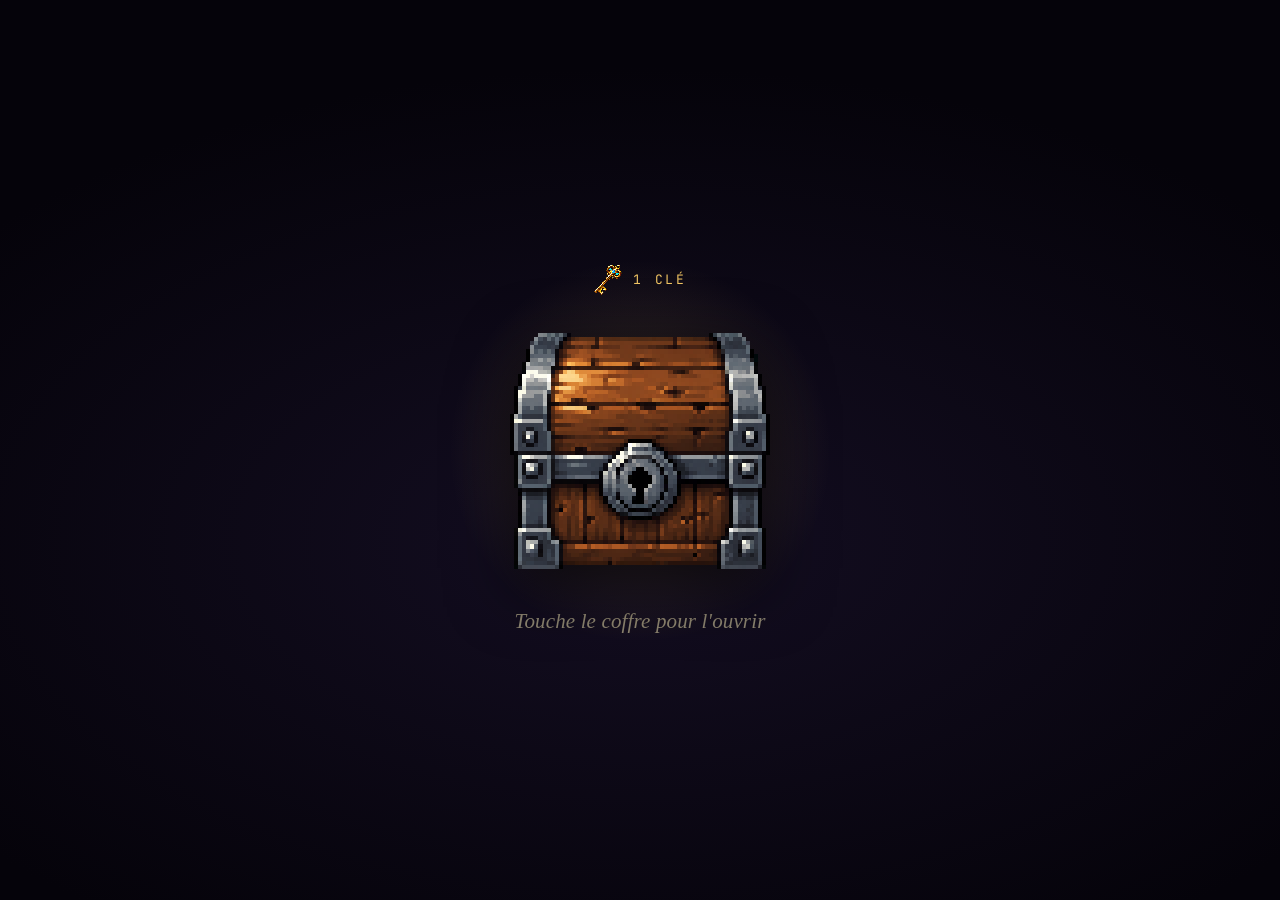
<file: index.html>
<!DOCTYPE html>
<html lang="fr">
<head>
  <meta charset="UTF-8" />
  <meta name="viewport" content="width=device-width, initial-scale=1.0, viewport-fit=cover, maximum-scale=1.0, user-scalable=no" />
  <meta name="mobile-web-app-capable" content="yes" />
  <meta name="apple-mobile-web-app-capable" content="yes" />
  <meta name="theme-color" content="#0a0610" />
  <title>Lootchest</title>
  <!-- Favicon inline (SVG, zéro requête) : trou de serrure doré sur fond sombre, aux couleurs du jeu. Supprime le 404 sur favicon.ico. -->
  <link rel="icon" type="image/svg+xml" href="data:image/svg+xml,<svg xmlns='http://www.w3.org/2000/svg' viewBox='0 0 32 32'><rect width='32' height='32' rx='6' fill='%231a1228'/><circle cx='16' cy='13' r='5' fill='none' stroke='%23f0c463' stroke-width='3'/><rect x='14.5' y='15' width='3' height='9' fill='%23f0c463'/></svg>" />
  <link rel="preconnect" href="https://fonts.googleapis.com" />
  <link rel="preconnect" href="https://fonts.gstatic.com" crossorigin />
  <link href="https://fonts.googleapis.com/css2?family=Cinzel:wght@500;600;700&family=Inter:wght@400;500;600;700&family=JetBrains+Mono:wght@400;500;600;700&family=Silkscreen:wght@400;700&family=Press+Start+2P&display=swap" rel="stylesheet" />
  <link rel="stylesheet" href="tokens.css" />
  <link rel="stylesheet" href="style.css" />
</head>
<body>
  <!-- Rarity flash overlay (chest open / combat win) -->
  <div id="flash" class="flash"></div>

  <!-- App root — every screen is rendered here by js/ui.js -->
  <div id="app" class="app"></div>

  <!-- Overlay stack (combat, loot reveal, item detail, modals…) -->
  <div id="overlay-root" class="overlay-root"></div>

  <!-- Toasts -->
  <div id="toast-container" class="toast-container"></div>

  <script type="module" src="js/main.js?v=23"></script>
</body>
</html>
</file>
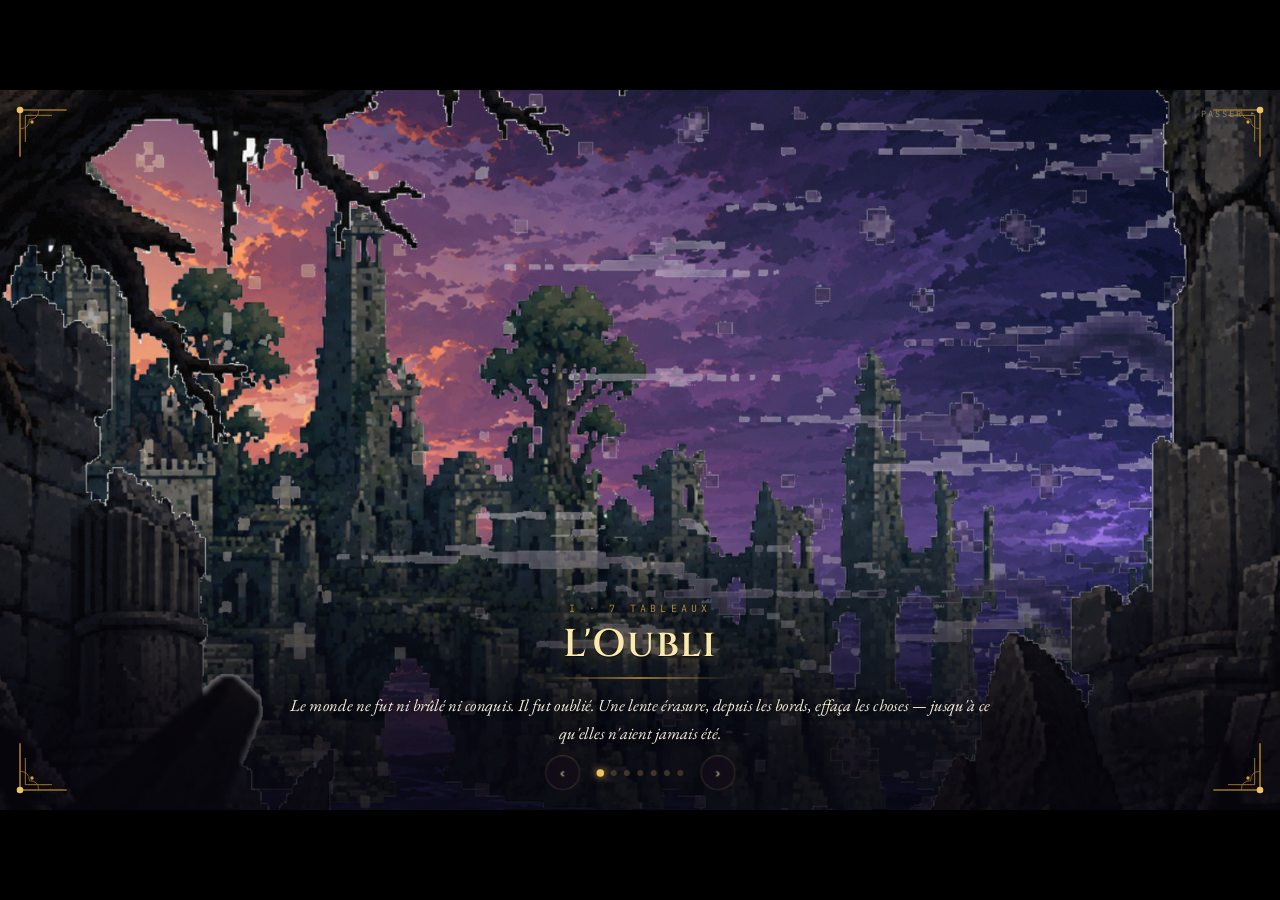
<file: cinematic-preview.html>
<!doctype html>
<html lang="fr">
<head>
<meta charset="utf-8" />
<meta name="viewport" content="width=device-width, initial-scale=1, viewport-fit=cover" />
<title>Lootchest — Cinématique d'intro (fresque vivante)</title>
<link rel="preconnect" href="https://fonts.googleapis.com" />
<link rel="preconnect" href="https://fonts.gstatic.com" crossorigin />
<link href="https://fonts.googleapis.com/css2?family=Cinzel:wght@500;600;700&family=EB+Garamond:ital,wght@0,400;0,500;1,400&family=JetBrains+Mono:wght@400;600&display=swap" rel="stylesheet" />
<style>
  :root{
    --gold-100:#fbe9b0; --gold-200:#f0c463; --gold-300:#d4a13a; --gold-400:#a07424;
    --ink-100:#faf2dd; --ink-300:#c9bfa6; --ink-400:#8c8470;
    --f-display:"Cinzel",serif; --f-body:"EB Garamond",Georgia,serif; --f-mono:"JetBrains Mono",monospace;
  }
  *{box-sizing:border-box;margin:0;padding:0;}
  html,body{height:100%;background:#000;overflow:hidden;font-family:var(--f-body);}
  /* ---- Stage: 16:9 letterboxed, scaled to viewport ---- */
  #fit{position:fixed;inset:0;display:flex;align-items:center;justify-content:center;background:#000;}
  #stage{position:relative;flex:none;width:1920px;height:1080px;transform-origin:center center;background:#05030a;overflow:hidden;}

  /* ---- Camera: holds all parallax layers, animated per-scene ---- */
  #camera{position:absolute;inset:-8%;will-change:transform;}
  .layer{position:absolute;inset:0;width:100%;height:100%;transform:scale(1.14);transform-origin:center center;will-change:transform;}
  .layer svg{position:absolute;inset:0;width:100%;height:100%;display:block;}
  /* parallax depth offsets applied via JS using data-depth */

  /* ---- Tapestry frame (fresque border) ---- */
  #frame{position:absolute;inset:0;pointer-events:none;z-index:40;}
  #frame .vig{position:absolute;inset:0;background:
     radial-gradient(130% 110% at 50% 50%, transparent 64%, rgba(5,3,10,.45) 86%, rgba(5,3,10,.82) 100%);}
  #frame .scrim{position:absolute;left:0;right:0;bottom:0;height:42%;
     background:linear-gradient(180deg,transparent,rgba(6,4,12,.78) 78%);}
  #frame .grain{position:absolute;inset:0;opacity:.05;mix-blend-mode:overlay;
     background-image:url("data:image/svg+xml,%3Csvg xmlns='http://www.w3.org/2000/svg' width='120' height='120'%3E%3Cfilter id='n'%3E%3CfeTurbulence type='fractalNoise' baseFrequency='0.9' numOctaves='2'/%3E%3C/filter%3E%3Crect width='100%25' height='100%25' filter='url(%23n)'/%3E%3C/svg%3E");}
  .corner{position:absolute;width:120px;height:120px;}
  .corner svg{width:100%;height:100%;}
  .c-tl{top:8px;left:8px;} .c-tr{top:8px;right:8px;transform:scaleX(-1);}
  .c-bl{bottom:8px;left:8px;transform:scaleY(-1);} .c-br{bottom:8px;right:8px;transform:scale(-1,-1);}

  /* ---- Text overlay ---- */
  #story{position:absolute;left:0;right:0;bottom:96px;z-index:46;display:flex;flex-direction:column;align-items:center;padding:0 16%;text-align:center;}
  #chapter{font-family:var(--f-mono);font-size:15px;letter-spacing:.42em;text-transform:uppercase;color:var(--gold-300);opacity:.8;margin-bottom:14px;}
  #title{font-family:var(--f-display);font-weight:600;font-size:58px;letter-spacing:.04em;color:var(--gold-100);
     text-shadow:0 2px 18px rgba(240,196,99,.35),0 1px 2px #000;margin-bottom:20px;line-height:1.05;}
  #title::after{content:"";display:block;width:0;height:2px;margin:18px auto 0;
     background:linear-gradient(90deg,transparent,var(--gold-300),transparent);transition:width 1.1s ease .3s;}
  #story.show #title::after{width:280px;}
  #text{font-size:25px;line-height:1.62;color:var(--ink-100);max-width:1080px;
     text-shadow:0 1px 12px rgba(0,0,0,.9);font-weight:400;font-style:italic;}
  /* entrance */
  #chapter,#title,#text{opacity:0;transform:translateY(16px);transition:opacity .9s ease,transform .9s ease;}
  #story.show #chapter{opacity:.8;transform:none;transition-delay:.15s;}
  #story.show #title{opacity:1;transform:none;transition-delay:.32s;}
  #story.show #text{opacity:1;transform:none;transition-delay:.56s;}

  /* ---- Navigation ---- */
  #nav{position:absolute;left:0;right:0;bottom:30px;z-index:50;display:flex;align-items:center;justify-content:center;gap:26px;}
  .navbtn{appearance:none;background:rgba(20,12,28,.6);border:1px solid rgba(240,196,99,.3);color:var(--gold-100);
     width:52px;height:52px;border-radius:50%;font-size:20px;cursor:pointer;display:flex;align-items:center;justify-content:center;
     backdrop-filter:blur(6px);transition:.2s;}
  .navbtn:hover{border-color:var(--gold-200);background:rgba(40,26,52,.8);box-shadow:0 0 18px rgba(240,196,99,.25);}
  #dots{display:flex;gap:11px;}
  .dot{width:9px;height:9px;border-radius:50%;background:rgba(240,196,99,.22);cursor:pointer;transition:.3s;}
  .dot.on{background:var(--gold-200);box-shadow:0 0 10px var(--gold-200);transform:scale(1.25);}
  .dot.seen{background:rgba(240,196,99,.5);}
  #skip{position:absolute;top:28px;right:34px;z-index:50;font-family:var(--f-mono);font-size:13px;letter-spacing:.2em;
     text-transform:uppercase;color:var(--ink-400);background:none;border:none;cursor:pointer;transition:.2s;}
  #skip:hover{color:var(--gold-200);}
  #begin{position:absolute;left:50%;bottom:80px;transform:translateX(-50%);z-index:50;display:none;
     font-family:var(--f-display);font-weight:600;letter-spacing:.16em;text-transform:uppercase;font-size:17px;color:#2a1a08;
     padding:16px 40px;border:none;border-radius:10px;cursor:pointer;
     background:linear-gradient(180deg,#f5c970,#d4a13a 55%,#a07424);
     box-shadow:inset 0 1px 0 rgba(255,240,200,.6),0 6px 22px rgba(0,0,0,.5),0 0 0 1px #5e4318;}
  #cine.last #begin{display:block;animation:rise .8s ease both;}
  #cine.last #story{bottom:175px;}
  @keyframes rise{from{opacity:0;transform:translate(-50%,16px);}to{opacity:1;transform:translateX(-50%);}}

  /* ---- Scene transition ---- */
  #camera{transition:opacity .85s ease;}
  #cine.swap #camera{opacity:0;}

  /* ===== FX keyframes (Zelda-like micro-loops) ===== */
  @keyframes mote{0%{transform:translateY(0);opacity:0}10%{opacity:.9}90%{opacity:.7}100%{transform:translateY(-60px);opacity:0}}
  @keyframes drift{0%,100%{transform:translateX(0)}50%{transform:translateX(28px)}}
  @keyframes pulse{0%,100%{opacity:.5;transform:scale(1)}50%{opacity:1;transform:scale(1.08)}}
  @keyframes spin{to{transform:rotate(360deg)}}
  @keyframes fall{0%{transform:translateY(-40px);opacity:0}15%{opacity:.8}100%{transform:translateY(120px);opacity:0}}
  @keyframes flicker{0%,100%{opacity:.85}45%{opacity:.35}70%{opacity:.6}}
  @keyframes breathe{0%,100%{opacity:.78;transform:scale(1)}50%{opacity:1;transform:scale(1.04)}}
  @keyframes suck{0%{transform:translate(0,0);opacity:.9}100%{transform:translate(var(--sx,0),var(--sy,0));opacity:0}}
  .fx-mote{animation:mote 5s linear infinite;animation-delay:var(--d,0s);}
  .fx-fall{animation:fall 6s linear infinite;animation-delay:var(--d,0s);}
  .fx-drift{animation:drift 14s ease-in-out infinite;}
  .fx-pulse{animation:pulse 4.5s ease-in-out infinite;transform-origin:center;}
  .fx-spin{animation:spin 60s linear infinite;transform-origin:50% 50%;}
  @keyframes bob{0%,100%{transform:translateY(0)}50%{transform:translateY(1.8%)}}
  @keyframes sway{0%,100%{transform:rotate(-.5deg)}50%{transform:rotate(.5deg)}}
  .fx-bob{animation:bob 7s ease-in-out infinite;}
  .fx-sway{animation:sway 9s ease-in-out infinite;transform-origin:50% 0;}
  @keyframes downslow{0%{transform:translateY(-3%)}100%{transform:translateY(3%)}}
  .fx-rain{animation:downslow 13s linear infinite alternate;}
  .fx-flicker{animation:flicker 3.5s ease-in-out infinite;}
  .fx-breathe{animation:breathe 6s ease-in-out infinite;transform-origin:center;}
  .fx-suck{animation:suck 3.4s ease-in infinite;animation-delay:var(--d,0s);}
  @media (prefers-reduced-motion:reduce){*{animation:none!important;transition:none!important;}}

  /* ===== Per-scene slow camera moves (applied to #camera) ===== */
  .cam-panR{animation:camPanR 14s ease-in-out forwards;}
  .cam-panL{animation:camPanL 14s ease-in-out forwards;}
  .cam-down{animation:camDown 15s ease-in-out forwards;}
  .cam-inHero{animation:camInHero 13s ease-out forwards;}
  .cam-in{animation:camIn 14s ease-out forwards;}
  .cam-inDev{animation:camInDev 16s ease-in forwards;}
  @keyframes camPanR{from{transform:translateX(-2%) scale(1.03)}to{transform:translateX(2%) scale(1.06)}}
  @keyframes camPanL{from{transform:translateX(3%) scale(1.1)}to{transform:translateX(-2%) scale(1.06)}}
  @keyframes camDown{from{transform:translateY(-5%) scale(1.12)}to{transform:translateY(5%) scale(1.12)}}
  @keyframes camInHero{from{transform:scale(1.0) translateX(2%)}to{transform:scale(1.2) translateX(-4%)}}
  @keyframes camIn{from{transform:scale(1.02)}to{transform:scale(1.16)}}
  @keyframes camInDev{from{transform:scale(1.0)}to{transform:scale(1.3)}}
</style>
</head>
<body>
<div id="fit">
  <div id="stage">
    <div id="cine">
      <div id="camera"></div>

      <!-- Decorative fresco frame -->
      <div id="frame">
        <div class="vig"></div><div class="scrim"></div><div class="grain"></div>
        <div class="corner c-tl">__CORNER__</div>
        <div class="corner c-tr">__CORNER__</div>
        <div class="corner c-bl">__CORNER__</div>
        <div class="corner c-br">__CORNER__</div>
      </div>

      <!-- Story text -->
      <div id="story">
        <div id="chapter"></div>
        <h1 id="title"></h1>
        <p id="text"></p>
      </div>

      <button id="skip">Passer ▸</button>
      <button id="begin">Entrer dans l'Abîme</button>

      <!-- Navigation -->
      <div id="nav">
        <button class="navbtn" id="prev">‹</button>
        <div id="dots"></div>
        <button class="navbtn" id="next">›</button>
      </div>
    </div>
  </div>
</div>

<script type="module">
  import { characterSpriteSVG } from './js/sprites.js';
  window.__heroSvg = characterSpriteSVG(64);
  // re-inject if scene 4 already rendered
  const slot = document.querySelector('#cine-hero');
  if (slot) slot.innerHTML = window.__heroSvg;
</script>
<script src="cinematic-scenes.js"></script>
<script>
(function(){
  const CORNER = `<svg viewBox="0 0 120 120" fill="none"><path d="M22 22 H92 M22 22 V92" stroke="#a07424" stroke-width="2.5"/><path d="M30 30 H70 M30 30 V70" stroke="#d4a13a" stroke-width="1.5" opacity=".7"/><circle cx="22" cy="22" r="5" fill="#f0c463"/><path d="M22 50 q14 0 14 -14 M50 22 q0 14 -14 14" stroke="#a07424" stroke-width="1.5" fill="none" opacity=".8"/><circle cx="40" cy="40" r="2.5" fill="#d4a13a"/></svg>`;
  document.querySelectorAll('.corner').forEach(c=>c.innerHTML=CORNER);

  const SCENES = window.CINEMATIC_SCENES;
  const cine=document.getElementById('cine'), camera=document.getElementById('camera');
  const elChapter=document.getElementById('chapter'), elTitle=document.getElementById('title'),
        elText=document.getElementById('text'), story=document.getElementById('story'),
        dotsWrap=document.getElementById('dots');
  let i=0;

  // dots
  SCENES.forEach((s,idx)=>{const d=document.createElement('div');d.className='dot';d.onclick=()=>go(idx);dotsWrap.appendChild(d);});

  function applyParallax(){
    // rAF loop handles parallax; no CSS transition (would double-ease).
    camera.querySelectorAll('.layer').forEach(l=>{ l.style.transition='none'; });
  }
  function renderScene(s){
    camera.className=''; // reset camera anim
    camera.innerHTML = s.layers.map(l=>
      `<div class="layer" data-depth="${l.depth||0}" style="z-index:${l.z||0}">${l.svg}</div>`).join('');
    // inject hero sprite into scene 4 if present
    const heroSlot = camera.querySelector('#cine-hero');
    if(heroSlot && window.__heroSvg) heroSlot.innerHTML = window.__heroSvg;
    // restart camera move
    void camera.offsetWidth;
    camera.classList.add(s.cam||'cam-in');
    applyParallax();
  }
  function go(n){
    if(n<0||n>=SCENES.length) return;
    cine.classList.add('swap'); story.classList.remove('show');
    setTimeout(()=>{
      i=n; const s=SCENES[i];
      renderScene(s);
      elChapter.textContent=`${roman(i+1)} · ${SCENES.length} tableaux`;
      elTitle.textContent=s.title; elText.textContent=s.text;
      cine.classList.toggle('last', i===SCENES.length-1);
      cine.classList.remove('swap');
      requestAnimationFrame(()=>story.classList.add('show'));
      dotsWrap.querySelectorAll('.dot').forEach((d,idx)=>{
        d.className='dot'+(idx===i?' on':idx<i?' seen':'');});
    },420);
  }
  function roman(n){return ['I','II','III','IV','V','VI','VII'][n-1]||n;}

  document.getElementById('next').onclick=()=>go(i+1);
  document.getElementById('prev').onclick=()=>go(i-1);
  document.getElementById('skip').onclick=()=>go(SCENES.length-1);
  document.getElementById('begin').onclick=()=>{document.getElementById('skip').textContent='✓ Prêt';};
  addEventListener('keydown',e=>{
    if(e.key==='ArrowRight'||e.key===' ')go(i+1);
    if(e.key==='ArrowLeft')go(i-1);
    if(e.key==='Escape')go(SCENES.length-1);
  });

  // mouse parallax — subtle depth, layers are overscanned (scale 1.14) so
  // shifting never reveals a frame edge. Magnitude normalized by max depth.
  const stage=document.getElementById('stage');
  let px=0, py=0, tx=0, ty=0;
  stage.addEventListener('mousemove',e=>{
    const r=stage.getBoundingClientRect();
    tx=(e.clientX-r.left)/r.width-0.5; ty=(e.clientY-r.top)/r.height-0.5;
  });
  stage.addEventListener('mouseleave',()=>{tx=0;ty=0;});
  (function loop(){
    // ease toward target for smoothness
    px+=(tx-px)*0.075; py+=(ty-py)*0.075;
    const MAX=30; // px of travel at the deepest layer
    camera.querySelectorAll('.layer').forEach(l=>{
      const d=(parseFloat(l.dataset.depth)||0)/28; // 0..1
      l.style.transform=`translate(${-px*d*MAX}px,${-py*d*MAX*0.6}px) scale(1.14)`;
    });
    requestAnimationFrame(loop);
  })();

  // fit scale
  function fit(){
    const s=Math.min(innerWidth/1920, innerHeight/1080);
    document.getElementById('stage').style.transform=`scale(${s})`;
  }
  addEventListener('resize',fit); fit();
  go(0);
})();
</script>
</body>
</html>
</file>
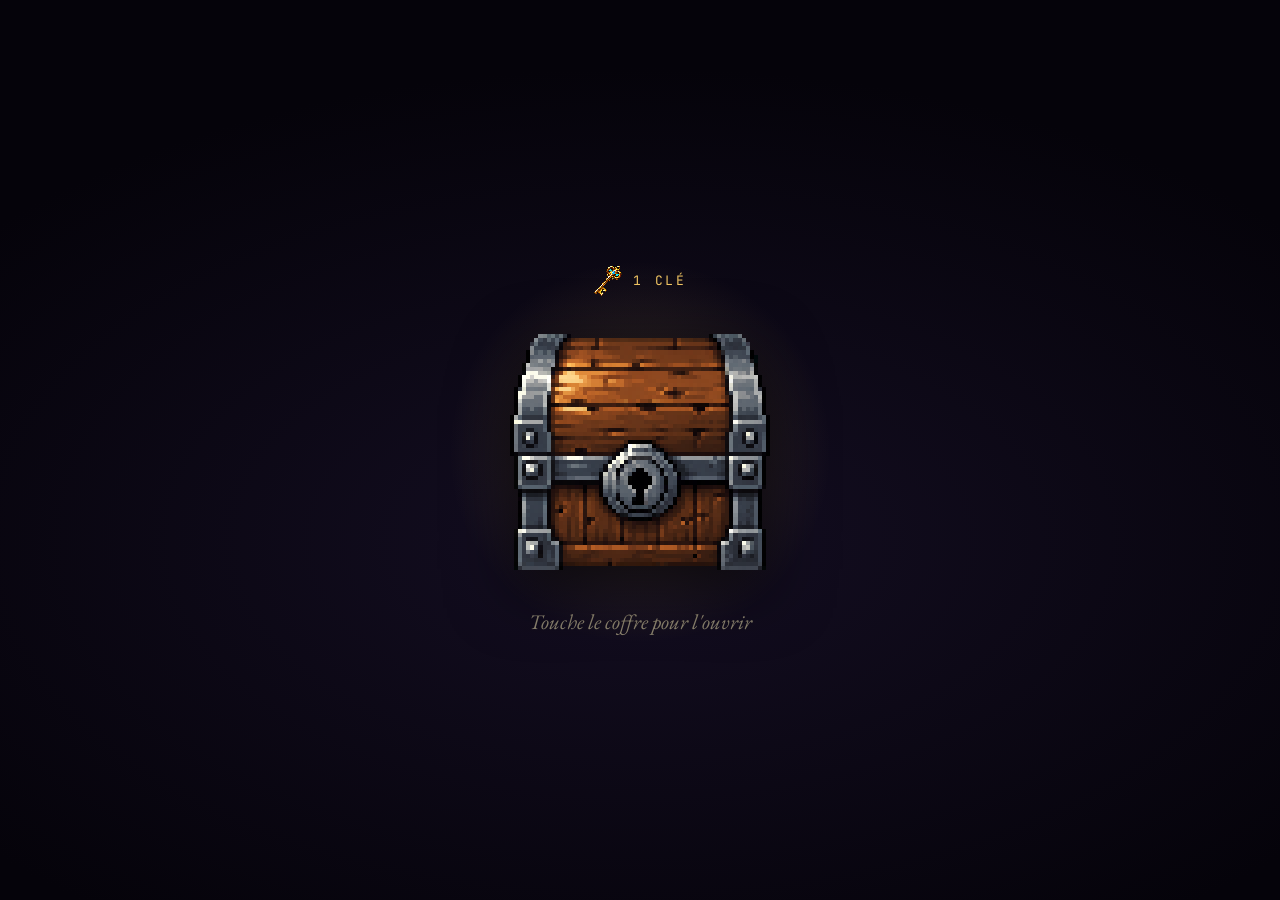
<file: intro-memo.html>
<!doctype html>
<html lang="fr">
<head>
<meta charset="utf-8" />
<meta name="viewport" content="width=device-width, initial-scale=1, viewport-fit=cover" />
<title>Lootchest — Début de partie avec Mémo</title>
<link rel="preconnect" href="https://fonts.googleapis.com" />
<link rel="preconnect" href="https://fonts.gstatic.com" crossorigin />
<link href="https://fonts.googleapis.com/css2?family=Cinzel:wght@500;600;700&family=EB+Garamond:ital,wght@0,400;0,500;1,400&family=JetBrains+Mono:wght@400;600&display=swap" rel="stylesheet" />
<style>
  :root{
    --gold-100:#fbe9b0; --gold-200:#f0c463; --gold-300:#d4a13a;
    --ink-100:#faf2dd; --ink-400:#8c8470;
    --violet:#b39ddb; --panel:#171028; --panel-bd:#4a3a6e;
    --f-display:"Cinzel",serif; --f-body:"EB Garamond",Georgia,serif; --f-mono:"JetBrains Mono",monospace;
  }
  *{box-sizing:border-box;margin:0;padding:0;}
  html,body{height:100%;background:#05030a;overflow:hidden;font-family:var(--f-body);
    -webkit-tap-highlight-color:transparent;user-select:none;}

  /* ════ Stage plein viewport (PC + mobile) ════ */
  #stage{position:fixed;inset:0;overflow:hidden;}
  #camera{position:absolute;inset:0;}
  .layer{position:absolute;inset:0;transform:scale(1.12);transform-origin:center center;will-change:transform;}
  .layer img{position:absolute;inset:0;width:100%;height:100%;object-fit:cover;}
  .layer svg{position:absolute;inset:0;width:100%;height:100%;display:block;}
  #camera.zoom{animation:camZoom 26s ease-in-out infinite alternate;}
  @keyframes camZoom{from{transform:scale(1)}to{transform:scale(1.07)}}
  #camera{transition:opacity .7s ease;}
  #stage.swap #camera{opacity:0;}

  /* vignette + scrim bas pour la lisibilité du dialogue */
  #shade{position:absolute;inset:0;pointer-events:none;z-index:5;background:
    radial-gradient(130% 110% at 50% 42%, transparent 58%, rgba(5,3,10,.5) 88%, rgba(5,3,10,.85) 100%);}
  #shade::after{content:"";position:absolute;left:0;right:0;bottom:0;height:46%;
    background:linear-gradient(180deg,transparent,rgba(6,4,12,.88) 82%);}

  /* ════ FX micro-boucles (reprises de la cinématique) ════ */
  @keyframes mote{0%{transform:translateY(0);opacity:0}10%{opacity:.9}90%{opacity:.7}100%{transform:translateY(-60px);opacity:0}}
  @keyframes drift{0%,100%{transform:translateX(0)}50%{transform:translateX(28px)}}
  @keyframes pulse{0%,100%{opacity:.5;transform:scale(1)}50%{opacity:1;transform:scale(1.08)}}
  @keyframes spin{to{transform:rotate(360deg)}}
  @keyframes fall{0%{transform:translateY(-40px);opacity:0}15%{opacity:.8}100%{transform:translateY(120px);opacity:0}}
  @keyframes flicker{0%,100%{opacity:.85}45%{opacity:.35}70%{opacity:.6}}
  @keyframes breathe{0%,100%{opacity:.78;transform:scale(1)}50%{opacity:1;transform:scale(1.04)}}
  @keyframes suck{0%{transform:translate(0,0);opacity:.9}100%{transform:translate(var(--sx,0),var(--sy,0));opacity:0}}
  @keyframes bob{0%,100%{transform:translateY(0)}50%{transform:translateY(-1.6%)}}
  @keyframes downslow{0%{transform:translateY(-3%)}100%{transform:translateY(3%)}}
  .fx-mote{animation:mote 5s linear infinite;animation-delay:var(--d,0s);}
  .fx-fall{animation:fall 6s linear infinite;animation-delay:var(--d,0s);}
  .fx-drift{animation:drift 14s ease-in-out infinite;}
  .fx-pulse{animation:pulse 4.5s ease-in-out infinite;transform-origin:center;}
  .fx-spin{animation:spin 60s linear infinite;transform-origin:50% 50%;}
  .fx-flicker{animation:flicker 3.5s ease-in-out infinite;}
  .fx-breathe{animation:breathe 6s ease-in-out infinite;transform-origin:center;}
  .fx-suck{animation:suck 3.4s ease-in infinite;animation-delay:var(--d,0s);}
  .fx-bob{animation:bob 8s ease-in-out infinite;}
  .fx-rain{animation:downslow 13s linear infinite alternate;}

  /* ════ Écran du coffre (phase 1) ════ */
  #chestScene{position:absolute;inset:0;z-index:8;display:flex;flex-direction:column;
    align-items:center;justify-content:center;gap:26px;
    background:radial-gradient(90% 70% at 50% 60%, #140e22 0%, #05030a 75%);}
  #chestWrap{position:relative;cursor:pointer;}
  #chestWrap img{width:clamp(150px,38vmin,260px);image-rendering:pixelated;display:block;
    filter:drop-shadow(0 18px 32px rgba(0,0,0,.7));}
  #chestGlow{position:absolute;inset:-30%;border-radius:50%;pointer-events:none;
    background:radial-gradient(circle,rgba(240,196,99,.22),transparent 65%);
    animation:pulse 3.6s ease-in-out infinite;}
  #keyRow{display:flex;align-items:center;gap:10px;font-family:var(--f-mono);font-size:13px;
    letter-spacing:.22em;text-transform:uppercase;color:var(--gold-200);}
  #keyRow img{width:30px;image-rendering:pixelated;}
  #chestHint{font-size:clamp(17px,2.4vmin,21px);font-style:italic;color:var(--ink-400);animation:pulse 2.8s ease-in-out infinite;}
  #chestScene.shaking #chestWrap{animation:shake .65s ease;}
  @keyframes shake{0%,100%{transform:translateX(0) rotate(0)}20%{transform:translateX(-7px) rotate(-2deg)}40%{transform:translateX(7px) rotate(2deg)}60%{transform:translateX(-5px) rotate(-1.4deg)}80%{transform:translateX(5px) rotate(1deg)}}
  #burst{position:absolute;inset:0;z-index:9;pointer-events:none;opacity:0;
    background:radial-gradient(circle at 50% 58%, #fff6d8 0%, rgba(240,196,99,.85) 22%, rgba(179,157,219,.5) 45%, transparent 70%);}
  #burst.go{animation:burstAnim 1.1s ease-out forwards;}
  @keyframes burstAnim{0%{opacity:0;transform:scale(.3)}18%{opacity:1}100%{opacity:0;transform:scale(1.6)}}
  #chestScene,.fadable{transition:opacity .6s ease;}
  .hidden{opacity:0 !important;pointer-events:none !important;}

  /* ════ Mémo + dialogue (toutes phases) ════ */
  #dlg{position:absolute;left:0;right:0;bottom:0;z-index:20;
    display:flex;align-items:flex-end;gap:clamp(8px,1.6vw,16px);
    padding:0 max(14px, env(safe-area-inset-left)) calc(env(safe-area-inset-bottom,0px) + clamp(14px,3vmin,30px)) max(14px, env(safe-area-inset-left));
    max-width:860px;margin:0 auto;cursor:pointer;}
  #memoSprite{flex-shrink:0;width:clamp(96px,17vmin,160px);position:relative;margin-bottom:-6px;}
  #memoSprite img{width:100%;display:block;filter:drop-shadow(0 0 22px rgba(150,130,255,.5));
    animation:bob 4s ease-in-out infinite;}
  #box{flex:1;background:linear-gradient(160deg,rgba(28,21,48,.94),rgba(15,10,28,.96));
    border:1px solid var(--panel-bd);border-radius:16px 16px 16px 5px;
    padding:clamp(11px,1.8vmin,16px) clamp(13px,2vmin,20px);
    backdrop-filter:blur(6px);box-shadow:0 10px 34px rgba(0,0,0,.5);}
  #speaker{font-family:var(--f-mono);font-size:11px;letter-spacing:.24em;text-transform:uppercase;
    color:var(--violet);margin-bottom:6px;}
  #line{font-size:clamp(16px,2.5vmin,21px);line-height:1.5;color:var(--ink-100);min-height:2.9em;}
  #tapHint{margin-top:6px;font-family:var(--f-mono);font-size:10px;letter-spacing:.18em;
    text-transform:uppercase;color:#6a5f88;text-align:right;animation:pulse 2.6s ease-in-out infinite;}
  #dlg.pop #box{animation:boxPop .3s ease;}
  @keyframes boxPop{from{transform:translateY(8px);opacity:.4}}

  /* Titre du tableau */
  #sceneTitle{position:absolute;top:calc(env(safe-area-inset-top,0px) + 16px);left:0;right:0;z-index:18;
    text-align:center;pointer-events:none;}
  #sceneTitle .num{font-family:var(--f-mono);font-size:11px;letter-spacing:.4em;color:var(--gold-300);opacity:.85;}
  #sceneTitle .t{font-family:var(--f-display);font-weight:600;font-size:clamp(20px,3.6vmin,34px);
    color:var(--gold-100);text-shadow:0 2px 14px rgba(240,196,99,.3),0 1px 2px #000;margin-top:4px;}
  #sceneTitle{opacity:0;transform:translateY(-8px);transition:.7s ease;}
  #sceneTitle.show{opacity:1;transform:none;}

  /* Contrôles */
  #skip{position:absolute;top:calc(env(safe-area-inset-top,0px) + 14px);right:max(14px,env(safe-area-inset-right));
    z-index:30;font-family:var(--f-mono);font-size:12px;letter-spacing:.18em;text-transform:uppercase;
    color:var(--ink-400);background:rgba(15,10,28,.55);border:1px solid rgba(74,58,110,.6);
    border-radius:999px;padding:9px 16px;cursor:pointer;min-height:38px;}
  #skip:hover{color:var(--gold-200);border-color:var(--gold-300);}
  #back{position:absolute;left:max(14px,env(safe-area-inset-left));top:calc(env(safe-area-inset-top,0px) + 14px);
    z-index:30;width:38px;height:38px;border-radius:50%;background:rgba(15,10,28,.55);
    border:1px solid rgba(74,58,110,.6);color:var(--ink-400);font-size:17px;cursor:pointer;}
  #back:hover{color:var(--gold-200);}
  #begin{position:absolute;left:50%;bottom:calc(env(safe-area-inset-bottom,0px) + 120px);transform:translateX(-50%);
    z-index:32;display:none;font-family:var(--f-display);font-weight:600;letter-spacing:.14em;
    text-transform:uppercase;font-size:clamp(14px,2.2vmin,17px);color:#2a1a08;
    padding:15px 34px;border:none;border-radius:10px;cursor:pointer;min-height:48px;
    background:linear-gradient(180deg,#f5c970,#d4a13a 55%,#a07424);
    box-shadow:inset 0 1px 0 rgba(255,240,200,.6),0 6px 22px rgba(0,0,0,.5),0 0 0 1px #5e4318;}
  #begin.show{display:block;animation:rise .7s ease both;}
  @keyframes rise{from{opacity:0;transform:translate(-50%,16px)}to{opacity:1;transform:translateX(-50%)}}

  @media (prefers-reduced-motion:reduce){*{animation:none!important;transition:none!important;}}
</style>
</head>
<body>
<div id="stage">
  <div id="camera"></div>
  <div id="shade"></div>

  <!-- Phase 1 : le coffre -->
  <div id="chestScene">
    <div id="keyRow"><img src="assets/treasures/cle.png" alt=""><span>1 clé</span></div>
    <div id="chestWrap">
      <div id="chestGlow"></div>
      <img src="assets/chests/t1_bois.png" alt="Coffre en bois">
    </div>
    <div id="chestHint">Touche le coffre pour l'ouvrir</div>
  </div>
  <div id="burst"></div>

  <!-- Titre de tableau -->
  <div id="sceneTitle"><div class="num"></div><div class="t"></div></div>

  <!-- Mémo + dialogue -->
  <div id="dlg" class="hidden">
    <div id="memoSprite"><img src="assets/mascot/idle.png" alt="Mémo"></div>
    <div id="box">
      <div id="speaker">Mémo</div>
      <div id="line"></div>
      <div id="tapHint">toucher pour continuer</div>
    </div>
  </div>

  <button id="back" class="hidden" aria-label="Précédent">‹</button>
  <button id="skip" class="hidden">Passer ▸</button>
  <button id="begin">Entrer dans l'Abîme</button>
</div>

<script src="cinematic-scenes.js"></script>
<script src="intro-memo-script.js"></script>
</body>
</html>
</file>
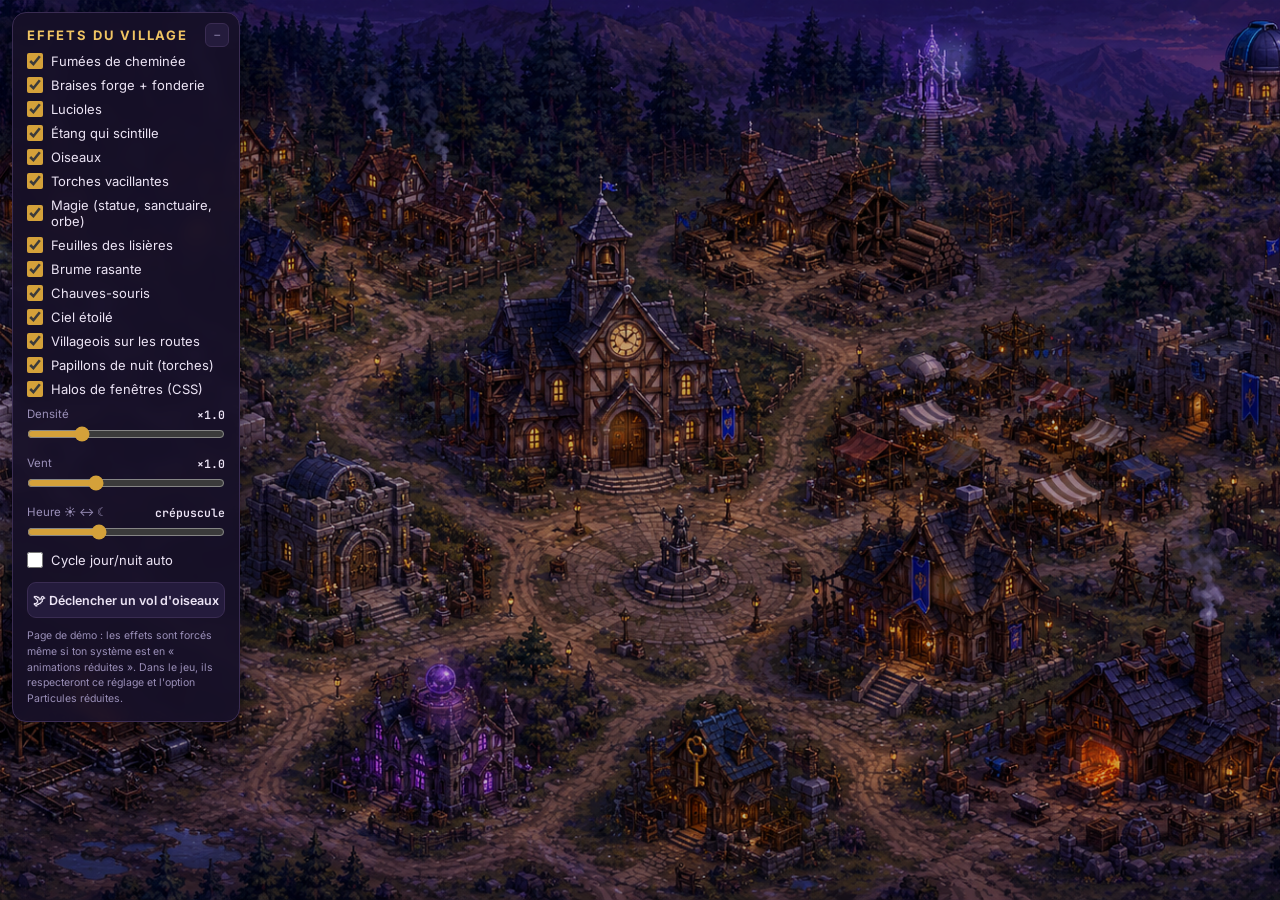
<file: village-fx-demo.html>
<!doctype html>
<html lang="fr">
<head>
<meta charset="utf-8" />
<meta name="viewport" content="width=device-width, initial-scale=1, viewport-fit=cover" />
<title>Lootchest — Démo des effets du village</title>
<link href="https://fonts.googleapis.com/css2?family=Inter:wght@400;500;600;700&family=JetBrains+Mono:wght@400;600&display=swap" rel="stylesheet" />
<style>
  :root{ --gold:#f0c463; --ink:#ece4f5; --ink2:#9a8fb8; --panel:#171028; --bd:#3a2c52; }
  *{box-sizing:border-box;margin:0;padding:0;}
  html,body{height:100%;background:#07050c;font-family:Inter,system-ui;color:var(--ink);overflow:hidden;}
  #scene{position:fixed;inset:0;overflow:hidden;}
  #world{position:absolute;left:50%;top:50%;transform:translate(-50%,-50%);}
  #world img.lyr{position:absolute;inset:0;width:100%;height:100%;display:block;user-select:none;-webkit-user-drag:none;}
  #fxcanvas{position:absolute;inset:0;width:100%;height:100%;pointer-events:none;}

  /* halos CSS */
  #ambient{position:absolute;inset:0;pointer-events:none;}
  .glow{position:absolute;width:1.6%;aspect-ratio:4/3;border-radius:50%;
    background:rgba(255,170,60,.30);box-shadow:0 0 14px 6px rgba(255,140,40,.45);
    animation:glowPulse 2.6s infinite ease-in-out;animation-delay:var(--d,0s);}
  @keyframes glowPulse{0%,100%{opacity:.4;transform:scale(.95);}50%{opacity:.85;transform:scale(1.08);}}
  .glow.magic{background:rgba(170,80,255,.32);box-shadow:0 0 16px 7px rgba(170,80,255,.55);animation:magicPulse 1.9s infinite ease-in-out;}
  @keyframes magicPulse{0%,100%{opacity:.4;transform:scale(.9) rotate(0deg);}50%{opacity:.95;transform:scale(1.12) rotate(3deg);}}
  .glow.holy{background:rgba(190,225,255,.30);box-shadow:0 0 18px 8px rgba(160,210,255,.5);animation:glowPulse 3.4s infinite ease-in-out;}
  .glow.fire{background:rgba(255,120,40,.38);box-shadow:0 0 18px 8px rgba(255,90,20,.6);animation:firePulse 1.1s infinite ease-in-out;}
  @keyframes firePulse{0%,100%{opacity:.5;transform:scale(.92);}35%{opacity:.95;transform:scale(1.1);}60%{opacity:.7;transform:scale(1.0);}}
  body.no-glows #ambient{display:none;}

  /* cycle jour/nuit : teinte (multiply sur le fond) + vignette, sous les particules */
  #tint{position:absolute;inset:0;pointer-events:none;mix-blend-mode:multiply;
    background:#0a0e2a;opacity:0;}
  #vig{position:absolute;inset:0;pointer-events:none;opacity:0;
    background:radial-gradient(132% 130% at 50% 42%, transparent 50%, rgba(4,3,16,.92) 100%);}

  /* panneau de contrôle */
  #panel{position:fixed;top:12px;left:12px;z-index:50;width:228px;
    background:rgba(23,16,40,.94);border:1px solid var(--bd);border-radius:14px;
    padding:14px;backdrop-filter:blur(6px);box-shadow:0 10px 30px rgba(0,0,0,.5);}
  #panel h1{font-size:13px;letter-spacing:.14em;text-transform:uppercase;color:var(--gold);margin-bottom:10px;}
  .row{display:flex;align-items:center;gap:8px;margin-bottom:8px;font-size:13px;}
  .row label{flex:1;cursor:pointer;}
  .row input[type=checkbox]{width:16px;height:16px;accent-color:#d4a13a;cursor:pointer;}
  .srow{margin:10px 0 8px;}
  .srow .lab{display:flex;justify-content:space-between;font-size:11.5px;color:var(--ink2);margin-bottom:4px;}
  .srow .lab b{color:var(--ink);font-family:"JetBrains Mono",monospace;font-weight:600;}
  .srow input[type=range]{width:100%;accent-color:#d4a13a;}
  #birdsBtn{width:100%;margin-top:6px;height:36px;border-radius:9px;border:1px solid var(--bd);
    background:#241b3c;color:var(--ink);font-family:Inter;font-size:12.5px;font-weight:600;cursor:pointer;}
  #birdsBtn:hover{background:#2e2348;}
  #hint{margin-top:10px;font-size:10.5px;line-height:1.5;color:var(--ink2);}
  #fold{position:absolute;top:10px;right:10px;width:24px;height:24px;border-radius:6px;border:1px solid var(--bd);
    background:#241b3c;color:var(--ink2);font-size:12px;cursor:pointer;line-height:1;}
  body.folded #panel > :not(#fold):not(h1){display:none;}

  /* ── mobile : panneau en tiroir bas + scène déplaçable ── */
  @media (max-width:700px){
    #panel{top:auto;left:8px;right:8px;bottom:8px;width:auto;
      padding:12px 14px calc(env(safe-area-inset-bottom,0px) + 12px);
      max-height:46vh;overflow-y:auto;-webkit-overflow-scrolling:touch;}
    #panel h1{margin-bottom:8px;}
    .row{min-height:30px;font-size:14px;}
    .row input[type=checkbox]{width:20px;height:20px;}
    #birdsBtn{height:44px;}
    #fold{width:34px;height:34px;font-size:16px;}
    #scene{cursor:grab;}
  }
</style>
</head>
<body>
<div id="scene">
  <div id="world">
    <img class="lyr" src="assets/village/village_bg.png" alt="">
    <div id="tint"></div>
    <div id="vig"></div>
    <div id="ambient"></div>
    <canvas id="fxcanvas"></canvas>
  </div>
</div>

<div id="panel">
  <button id="fold">−</button>
  <h1>Effets du village</h1>
  <div class="row"><input type="checkbox" id="ck-smoke" checked><label for="ck-smoke">Fumées de cheminée</label></div>
  <div class="row"><input type="checkbox" id="ck-embers" checked><label for="ck-embers">Braises forge + fonderie</label></div>
  <div class="row"><input type="checkbox" id="ck-flies" checked><label for="ck-flies">Lucioles</label></div>
  <div class="row"><input type="checkbox" id="ck-pond" checked><label for="ck-pond">Étang qui scintille</label></div>
  <div class="row"><input type="checkbox" id="ck-birds" checked><label for="ck-birds">Oiseaux</label></div>
  <div class="row"><input type="checkbox" id="ck-torches" checked><label for="ck-torches">Torches vacillantes</label></div>
  <div class="row"><input type="checkbox" id="ck-magic" checked><label for="ck-magic">Magie (statue, sanctuaire, orbe)</label></div>
  <div class="row"><input type="checkbox" id="ck-leaves" checked><label for="ck-leaves">Feuilles des lisières</label></div>
  <div class="row"><input type="checkbox" id="ck-mist" checked><label for="ck-mist">Brume rasante</label></div>
  <div class="row"><input type="checkbox" id="ck-bats" checked><label for="ck-bats">Chauves-souris</label></div>
  <div class="row"><input type="checkbox" id="ck-stars" checked><label for="ck-stars">Ciel étoilé</label></div>
  <div class="row"><input type="checkbox" id="ck-folk" checked><label for="ck-folk">Villageois sur les routes</label></div>
  <div class="row"><input type="checkbox" id="ck-moths" checked><label for="ck-moths">Papillons de nuit (torches)</label></div>
  <div class="row"><input type="checkbox" id="ck-glows" checked><label for="ck-glows">Halos de fenêtres (CSS)</label></div>
  <div class="srow"><div class="lab"><span>Densité</span><b id="v-dens">×1.0</b></div>
    <input type="range" id="sl-dens" min="0.3" max="3" step="0.1" value="1"></div>
  <div class="srow"><div class="lab"><span>Vent</span><b id="v-wind">×1.0</b></div>
    <input type="range" id="sl-wind" min="0" max="3" step="0.1" value="1"></div>
  <div class="srow"><div class="lab"><span>Heure ☀︎ ↔ ☾</span><b id="v-tod">crépuscule</b></div>
    <input type="range" id="sl-tod" min="0" max="1" step="0.01" value="0.35"></div>
  <div class="row"><input type="checkbox" id="ck-auto"><label for="ck-auto">Cycle jour/nuit auto</label></div>
  <button id="birdsBtn">🕊 Déclencher un vol d'oiseaux</button>
  <div id="hint">Page de démo : les effets sont forcés même si ton système est en « animations réduites ». Dans le jeu, ils respecteront ce réglage et l'option Particules réduites.</div>
</div>

<script>
(function(){
  const world=document.getElementById('world');
  const RATIO=1672/941;
  let nightness=0.35, autoTod=false;   // 0 = soir, 1 = nuit profonde
  function fit(){
    const vw=innerWidth, vh=innerHeight;
    let w,h;
    if(vw/vh>RATIO){ w=vw; h=vw/RATIO; } else { h=vh; w=vh*RATIO; }
    if(vw<700){ w*=1.55; h*=1.55; }   // sur-zoom mobile pour voir les détails
    world.style.width=w+'px'; world.style.height=h+'px';
    clampPan();
    sizeCanvas();
  }

  // pan au doigt / à la souris (utile quand la scène déborde)
  let ox=0, oy=0, dragging=false, sx=0, sy=0;
  function clampPan(){
    const mw=Math.max(0,(world.offsetWidth-innerWidth)/2);
    const mh=Math.max(0,(world.offsetHeight-innerHeight)/2);
    ox=Math.max(-mw,Math.min(mw,ox)); oy=Math.max(-mh,Math.min(mh,oy));
    world.style.transform=`translate(calc(-50% + ${ox}px), calc(-50% + ${oy}px))`;
  }
  const scene=document.getElementById('scene');
  scene.addEventListener('pointerdown',e=>{if(e.target.closest('#panel'))return;dragging=true;sx=e.clientX-ox;sy=e.clientY-oy;});
  addEventListener('pointermove',e=>{if(!dragging)return;ox=e.clientX-sx;oy=e.clientY-sy;clampPan();});
  addEventListener('pointerup',()=>dragging=false);

  // halos CSS
  const AMBIENT=[
    {cls:'glow', x:47.5, y:46.5, d:0},   // fenêtres mairie (sous l'horloge)
    {cls:'glow', x:69.5, y:48.5, d:.9},  // étals du marché
    {cls:'glow', x:68.5, y:64, d:1.7},   // fenêtres guilde
    {cls:'glow', x:21.5, y:25, d:2.4},   // fenêtre maison gauche
    {cls:'glow magic', x:37.3, y:78, d:0},  // dôme de l'atelier d'orbes
    {cls:'glow holy', x:68.7, y:5.5, d:0},  // cristal du sanctuaire
    {cls:'glow fire', x:77.9, y:83, d:0}, // gueule du four de la forge
  ];
  const amb=document.getElementById('ambient');
  AMBIENT.forEach(a=>{const el=document.createElement('div');el.className=a.cls;
    el.style.left=a.x+'%';el.style.top=a.y+'%';el.style.setProperty('--d',a.d+'s');amb.appendChild(el);});

  // config pilotée par le panneau
  const CFG={smoke:true,embers:true,flies:true,pond:true,birds:true,torches:true,magic:true,leaves:true,mist:true,bats:true,stars:true,folk:true,moths:true,dens:1,wind:1};
  const bind=(id,key)=>{document.getElementById(id).addEventListener('change',e=>CFG[key]=e.target.checked);};
  bind('ck-smoke','smoke');bind('ck-embers','embers');bind('ck-flies','flies');
  bind('ck-pond','pond');bind('ck-birds','birds');
  bind('ck-torches','torches');bind('ck-magic','magic');bind('ck-leaves','leaves');
  bind('ck-mist','mist');bind('ck-bats','bats');bind('ck-stars','stars');
  bind('ck-folk','folk');bind('ck-moths','moths');
  // sur mobile, démarrer panneau replié pour voir la scène
  if(innerWidth<700){document.body.classList.add('folded');document.getElementById('fold').textContent='+';}
  document.getElementById('ck-glows').addEventListener('change',e=>document.body.classList.toggle('no-glows',!e.target.checked));
  document.getElementById('sl-dens').addEventListener('input',e=>{CFG.dens=+e.target.value;document.getElementById('v-dens').textContent='×'+CFG.dens.toFixed(1);});
  document.getElementById('sl-wind').addEventListener('input',e=>{CFG.wind=+e.target.value;document.getElementById('v-wind').textContent='×'+CFG.wind.toFixed(1);});
  const slTod=document.getElementById('sl-tod');
  slTod.addEventListener('input',e=>{nightness=+e.target.value;autoTod=false;document.getElementById('ck-auto').checked=false;applyTod();});
  document.getElementById('ck-auto').addEventListener('change',e=>autoTod=e.target.checked);
  document.getElementById('fold').addEventListener('click',()=>{
    const f=document.body.classList.toggle('folded');
    document.getElementById('fold').textContent=f?'+':'−';
  });

  // ── moteur canvas (identique à la carte, + forçage et config) ──
  const cvs=document.getElementById('fxcanvas'), g=cvs.getContext('2d');
  const tintEl=document.getElementById('tint'), vigEl=document.getElementById('vig'), todLbl=document.getElementById('v-tod');
  // teinte jour/nuit appliquée directement (indépendante du RAF → réponse instantanée)
  function applyTod(){
    tintEl.style.opacity=(nightness*0.62).toFixed(3);
    vigEl.style.opacity=(nightness*0.8).toFixed(3);
    amb.style.opacity=(0.35+nightness*0.65).toFixed(3);
    todLbl.textContent = nightness<0.22?'soir' : nightness<0.62?'crépuscule' : 'nuit profonde';
  }
  applyTod();
  function sizeCanvas(){
    const dpr=Math.min(devicePixelRatio||1,1.5);
    cvs.width=Math.round(world.offsetWidth*dpr);
    cvs.height=Math.round(world.offsetHeight*dpr);
  }
  addEventListener('resize',fit); fit();

  function dot(color){const c=document.createElement('canvas');c.width=c.height=64;
    const t=c.getContext('2d');const r=t.createRadialGradient(32,32,0,32,32,32);
    r.addColorStop(0,color);r.addColorStop(1,'rgba(0,0,0,0)');t.fillStyle=r;t.fillRect(0,0,64,64);return c;}
  const smokeDot=dot('rgba(196,190,206,0.55)');
  const emberDot=dot('rgba(255,168,60,1)');
  const flyDot=dot('rgba(255,238,150,1)');
  const sparkDot=dot('rgba(215,238,255,1)');
  const goldDot=dot('rgba(255,215,120,1)');
  const violetDot=dot('rgba(190,120,255,1)');
  const mistDot=dot('rgba(170,165,190,0.4)');
  const starDot=dot('rgba(235,242,255,1)');

  const SMOKE=[[23.2,14.0],[20.8,15.5],[12.6,62.0],[84.6,71.0],[58.0,12.0],[13.8,64.0]];
  const EMBERS=[[77.9,82.5],[13.3,70.5]];
  const POND=[9,20,88,96];
  // positions calées sur l'illustration :
  const TORCHES=[[44.2,56.8],[55.8,68.0],[44.2,74.0],[65.3,70.5],[9.3,39.0],[31.2,75.8]];   // lampadaires
  const STATUE=[51.8,61.0];                                  // statue de la place
  const MAGIC=[[67.5,3.5,70.5,10],[36,75.5,38.5,79]];        // sanctuaire, orbe (x1,y1,x2,y2)
  const LEAFZONES=[[2,30,10,26],[55,75,8,16]];               // lisières (x1,x2,y1,y2)
  const MISTZONES=[[4,26,33,47],[2,98,91,98]];               // carrière, bas de l'image
  const SKY=[58,96,1.5,6.0];                                  // bande de ciel haut-droite
  const stars=Array.from({length:11},(_,i)=>({
    x:SKY[0]+Math.random()*(SKY[1]-SKY[0]), y:SKY[2]+Math.random()*(SKY[3]-SKY[2]),
    sp:.4+Math.random()*1.1, ph:Math.random()*7, s:.07+Math.random()*.06}));
  let shooting=null, nextShoot=20+Math.random()*40;
  let bats=[], nextBats=12+Math.random()*20;
  // routes des villageois : polylignes en % suivant les chemins de terre
  const ROADS=[
    [[50,66],[47,72],[44,76.5],[42,80]],                  // place → atelier d'orbes (entrée bas-droite)
    [[51,65],[49.5,71],[48.5,77],[48,83]],                // place → serrurerie (chemin à gauche du bâtiment)
    [[55,58],[60,53.5],[64.5,50],[68,47.5]],              // place → marché (route haut-droite)
    [[46,58],[40,52.5],[33,48.5],[26,45],[18.5,43]],      // place → carrière (au-dessus de la trésorerie)
    [[56,67],[61,71],[65.5,73.5],[68,74.5]],              // place → guilde (escaliers en bas)
    [[55,70],[59,75],[64,80],[70,84]],                    // place → forge (route basse)
  ];
  let folk=[], nextFolk=2;
  let moths=[];
  TORCHES.forEach((tc,i)=>{for(let m=0;m<2;m++)moths.push({tx:tc[0],ty:tc[1],
    a:Math.random()*6.28, r:.5+Math.random()*.7, sp:1.2+Math.random()*1.6, ph:Math.random()*7});});
  const P=[]; const acc=new Map();

  const flies=Array.from({length:14},(_,i)=>({
    cx:[8,16,30,55,77,88,12,40][i%8]+Math.random()*6,
    cy:[90,60,90,92,90,70,80,88][i%8]+Math.random()*4-2,
    rx:1.2+Math.random()*1.8, ry:.8+Math.random()*1.2,
    sp:.25+Math.random()*.4, p1:Math.random()*7, p2:Math.random()*7, bl:.5+Math.random()*1.2,
  }));
  let birds=null, nextBirds=4;
  document.getElementById('birdsBtn').addEventListener('click',()=>{birds=null;nextBirds=0;});

  let last=performance.now();
  function frame(now){
    requestAnimationFrame(frame);
    const dt=Math.min(.05,(now-last)/1000); last=now;
    const W=cvs.width,H=cvs.height,t=now/1000;
    const X=x=>x/100*W, Y=y=>y/100*H, S=s=>s/100*W;
    const wind=-(.35+Math.sin(t*.13)*.25)*CFG.wind;

    // cycle jour/nuit
    if(autoTod){ nightness=.5-.5*Math.cos(t*.06); slTod.value=nightness.toFixed(2); applyTod(); }

    function emit(key,rate,fn){let a=(acc.get(key)||0)+dt*rate;while(a>=1){a-=1;fn();}acc.set(key,a);}

    if(CFG.smoke) SMOKE.forEach((e,i)=>emit('s'+i,1.9*CFG.dens,()=>{P.push({k:'smoke',x:e[0]+(Math.random()-.5)*.5,y:e[1],
      vx:wind*.6+(Math.random()-.5)*.3, vy:-(1.3+Math.random()*1.1),
      life:3.2+Math.random()*1.8, age:0, s:.5+Math.random()*.25, ph:Math.random()*7});}));
    if(CFG.embers) EMBERS.forEach((e,i)=>emit('e'+i,5*CFG.dens,()=>{P.push({k:'ember',x:e[0]+(Math.random()-.5)*.8,y:e[1],
      vx:(Math.random()-.5)*1.2, vy:-(2.5+Math.random()*3),
      life:.7+Math.random()*.9, age:0, s:.12+Math.random()*.14, ph:Math.random()*7});}));
    if(CFG.pond) emit('pond',1.4*CFG.dens,()=>{P.push({k:'spark',x:POND[0]+Math.random()*(POND[1]-POND[0]),
      y:POND[2]+Math.random()*(POND[3]-POND[2]), vx:0,vy:0, life:.9, age:0, s:.16+Math.random()*.1, ph:0});});
    if(CFG.magic){
      emit('statue',.9*CFG.dens,()=>{const ang=Math.random()*6.28;P.push({k:'gold',
        x:STATUE[0]+Math.cos(ang)*1.3, y:STATUE[1]+Math.sin(ang)*.9,
        vx:(Math.random()-.5)*.2, vy:-(.35+Math.random()*.45),
        life:2.6+Math.random()*1.6, age:0, s:.09+Math.random()*.07, ph:Math.random()*7});});
      MAGIC.forEach((z,i)=>emit('mg'+i,1.1*CFG.dens,()=>{P.push({k:'violet',
        x:z[0]+Math.random()*(z[2]-z[0]), y:z[1]+Math.random()*(z[3]-z[1]),
        vx:(Math.random()-.5)*.25, vy:-(.5+Math.random()*.6),
        life:2+Math.random()*1.4, age:0, s:.08+Math.random()*.07, ph:Math.random()*7});}));
    }
    if(CFG.leaves) LEAFZONES.forEach((z,i)=>emit('lf'+i,.7*CFG.dens,()=>{P.push({k:'leaf',
      x:z[0]+Math.random()*(z[1]-z[0]), y:z[2]+Math.random()*(z[3]-z[2]),
      vx:wind*.8, vy:.8+Math.random()*.7,
      life:4+Math.random()*3, age:0, s:.09+Math.random()*.06, ph:Math.random()*7});}));
    if(CFG.mist) MISTZONES.forEach((z,i)=>emit('ms'+i,.22*CFG.dens,()=>{P.push({k:'mist',
      x:z[0]+Math.random()*(z[1]-z[0]), y:z[2]+Math.random()*(z[3]-z[2]),
      vx:wind*.4+(Math.random()-.5)*.15, vy:-(Math.random()*.06),
      life:9+Math.random()*6, age:0, s:2.6+Math.random()*2.2, ph:Math.random()*7});}));

    // chauves-souris depuis la tour de la caserne
    if(CFG.bats){
      nextBats-=dt;
      if(nextBats<=0){
        const n=2+(Math.random()*2|0);
        for(let b=0;b<n;b++) bats.push({x:89.5,y:22,vx:-(1+Math.random()*2),vy:-(.5+Math.random()),
          life:5+Math.random()*3, age:0, ph:Math.random()*7, turn:0});
        nextBats=26+Math.random()*30;
      }
    }

    // villageois : spawn sur une route au hasard
    if(CFG.folk){
      nextFolk-=dt;
      if(nextFolk<=0&&folk.length<5){
        const road=ROADS[Math.random()*ROADS.length|0];
        const rev=Math.random()<.5;
        folk.push({road, rev, seg:0, prog:0, sp:.55+Math.random()*.35,
          lantern:Math.random()<.45,
          tint:Math.random()<.3?'rgba(110,80,52,1)':'rgba(38,30,52,1)', ph:Math.random()*7});
        nextFolk=5+Math.random()*7;
      }
    }

    if(CFG.birds){
      nextBirds-=dt;
      if(!birds&&nextBirds<=0){
        const ltr=Math.random()<.5;
        birds={x:ltr?-6:106, dir:ltr?1:-1, y:5+Math.random()*8, n:3+(Math.random()*3|0), ph:Math.random()*7};
        nextBirds=22+Math.random()*26;
      }
    }

    g.clearRect(0,0,W,H);

    for(let i=P.length-1;i>=0;i--){
      const p=P[i]; p.age+=dt;
      if(p.age>=p.life){P.splice(i,1);continue;}
      const f=p.age/p.life;
      p.x+=p.vx*dt; p.y+=p.vy*dt;
      if(p.k==='smoke'){
        p.x+=Math.sin(t*.8+p.ph)*.12*dt*8;
        const a=.34*Math.min(f*4,1)*(1-f);
        const s=S(p.s*(1+f*2.2));
        g.globalAlpha=a; g.drawImage(smokeDot,X(p.x)-s,Y(p.y)-s,s*2,s*2);
      } else if(p.k==='ember'){
        p.vx+=wind*dt; p.vy+=1.2*dt;
        const a=(1-f)*(.55+.45*Math.sin(p.age*28+p.ph));
        const s=S(p.s);
        g.globalCompositeOperation='lighter';
        g.globalAlpha=Math.max(0,a); g.drawImage(emberDot,X(p.x)-s,Y(p.y)-s,s*2,s*2);
        g.globalCompositeOperation='source-over';
      } else if(p.k==='gold'||p.k==='violet'){
        p.x+=Math.sin(t*1.4+p.ph)*.06*dt*8;
        const a=.7*Math.sin(f*Math.PI);
        const s=S(p.s);
        g.globalCompositeOperation='lighter';
        g.globalAlpha=a; g.drawImage(p.k==='gold'?goldDot:violetDot,X(p.x)-s,Y(p.y)-s,s*2,s*2);
        g.globalCompositeOperation='source-over';
      } else if(p.k==='leaf'){
        p.x+=Math.sin(t*2.2+p.ph)*.25*dt*8;
        const a=.55*Math.min(f*5,1)*(1-Math.max(0,(f-.75)*4));
        const s=S(p.s);
        g.globalAlpha=Math.max(0,a); g.fillStyle='rgba(96,86,58,1)';
        g.save();g.translate(X(p.x),Y(p.y));g.rotate(Math.sin(t*3+p.ph)*.9);
        g.fillRect(-s,-s*.4,s*2,s*.8);g.restore();
      } else if(p.k==='mist'){
        const a=.07*Math.sin(f*Math.PI);
        const s=S(p.s);
        g.globalAlpha=a; g.drawImage(mistDot,X(p.x)-s,Y(p.y)-s*.5,s*2,s);
      } else {
        const a=.5*Math.sin(f*Math.PI);
        const s=S(p.s);
        g.globalCompositeOperation='lighter';
        g.globalAlpha=a; g.drawImage(sparkDot,X(p.x)-s,Y(p.y)-s,s*2,s*2);
        g.globalCompositeOperation='source-over';
      }
    }

    if(CFG.flies){
      g.globalCompositeOperation='lighter';
      flies.forEach(fl=>{
        const x=fl.cx+Math.sin(t*fl.sp+fl.p1)*fl.rx;
        const y=fl.cy+Math.sin(t*fl.sp*1.37+fl.p2)*fl.ry;
        const a=Math.pow(Math.max(0,Math.sin(t*fl.bl+fl.p1)),3)*.85;
        if(a<.02)return;
        const s=S(.14);
        g.globalAlpha=a; g.drawImage(flyDot,X(x)-s,Y(y)-s,s*2,s*2);
      });
      g.globalCompositeOperation='source-over';
    }

    // torches vacillantes
    if(CFG.torches){
      g.globalCompositeOperation='lighter';
      TORCHES.forEach((tc,i)=>{
        const fl=.45+.3*Math.sin(t*11+i*2.3)+.25*Math.sin(t*23+i*5.1);
        const s=S(.26)*(0.9+.2*Math.sin(t*9+i));
        g.globalAlpha=Math.max(.12,fl*.5*(.55+nightness*.45));
        g.drawImage(emberDot,X(tc[0])-s,Y(tc[1])-s,s*2,s*2);
      });
      g.globalCompositeOperation='source-over';
    }

    // étoiles + étoile filante (bande de ciel haut-droite)
    if(CFG.stars){
      g.globalCompositeOperation='lighter';
      stars.forEach(st=>{
        const a=(.15+.45*Math.pow(Math.sin(t*st.sp+st.ph),2))*nightness;
        const s=S(st.s);
        g.globalAlpha=a; g.drawImage(starDot,X(st.x)-s,Y(st.y)-s,s*2,s*2);
      });
      nextShoot-=dt;
      if(!shooting&&nextShoot<=0){
        shooting={x:SKY[0]+Math.random()*(SKY[1]-SKY[0]-10), y:SKY[2]+Math.random()*1.5, age:0, life:.8};
        nextShoot=35+Math.random()*45;
      }
      if(shooting){
        shooting.age+=dt;
        if(shooting.age>=shooting.life) shooting=null;
        else{
          const f2=shooting.age/shooting.life;
          const sx=X(shooting.x+f2*7), sy=Y(shooting.y+f2*2.2);
          const tail=S(1.4)*(1-f2);
          const grd=g.createLinearGradient(sx-tail,sy-tail*.3,sx,sy);
          grd.addColorStop(0,'rgba(235,242,255,0)');grd.addColorStop(1,'rgba(235,242,255,.8)');
          g.strokeStyle=grd;g.lineWidth=Math.max(1,S(.05));
          g.globalAlpha=.8*(1-f2*.4);
          g.beginPath();g.moveTo(sx-tail,sy-tail*.3);g.lineTo(sx,sy);g.stroke();
        }
      }
      g.globalCompositeOperation='source-over';
    }

    // chauves-souris (vol erratique)
    for(let i=bats.length-1;i>=0;i--){
      const b=bats[i]; b.age+=dt;
      if(b.age>=b.life||b.x<-5||b.y<-3){bats.splice(i,1);continue;}
      b.turn-=dt;
      if(b.turn<=0){b.vx+=(Math.random()-.5)*1.6;b.vy+=(Math.random()-.5)*1.4;
        b.vx=Math.max(-3,Math.min(1,b.vx));b.vy=Math.max(-2,Math.min(1.2,b.vy));b.turn=.25+Math.random()*.3;}
      b.x+=b.vx*dt; b.y+=b.vy*dt;
      const a=Math.min(b.age*3,1)*(1-Math.max(0,(b.age/b.life-.7)/.3));
      const bx=X(b.x),by=Y(b.y),w=S(.28),flap=Math.sin(t*16+b.ph);
      g.strokeStyle='rgba(15,10,24,.85)';g.lineWidth=Math.max(1,S(.05));
      g.globalAlpha=Math.max(0,a*.85);
      g.beginPath();
      g.moveTo(bx-w,by-flap*w*.7);
      g.quadraticCurveTo(bx-w*.3,by+w*.2,bx,by);
      g.quadraticCurveTo(bx+w*.3,by+w*.2,bx+w,by-flap*w*.7);
      g.stroke();
    }

    // villageois : petites silhouettes qui suivent les routes
    for(let i=folk.length-1;i>=0;i--){
      const v=folk[i];
      const pts=v.rev?[...v.road].reverse():v.road;
      v.prog+=v.sp*dt;
      const a2=pts[v.seg], b2=pts[v.seg+1];
      const segLen=Math.hypot(b2[0]-a2[0],(b2[1]-a2[1])*.56)||.001; // y compress\u00e9 (iso)
      let f3=v.prog/segLen;
      if(f3>=1){v.seg++;v.prog=0;
        if(v.seg>=pts.length-1){folk.splice(i,1);continue;}
        continue;}
      const px=a2[0]+(b2[0]-a2[0])*f3, py=a2[1]+(b2[1]-a2[1])*f3;
      const bob=Math.abs(Math.sin(t*7+v.ph))*.12;
      const hpx=X(px), hpy=Y(py-bob), hs=S(.26);
      // fondu aux extr\u00e9mit\u00e9s du trajet
      const total=(v.seg+f3)/(pts.length-1);
      const fade=Math.min(1,Math.min(total,1-total)*6);
      if(v.lantern){
        const ls=hs*1.6;
        g.globalCompositeOperation='lighter';
        g.globalAlpha=.5*fade*(.8+.2*Math.sin(t*6+v.ph));
        g.drawImage(emberDot,hpx+hs*.5-ls,hpy-ls,ls*2,ls*2);
        g.globalCompositeOperation='source-over';
      }
      g.globalAlpha=fade;
      g.fillStyle=v.tint;
      // corps (petite capsule) + t\u00eate
      g.beginPath();g.ellipse(hpx,hpy,hs*.4,hs*.62,0,0,7);g.fill();
      g.beginPath();g.arc(hpx,hpy-hs*.75,hs*.3,0,7);g.fill();
      // ombre au sol
      g.globalAlpha=.35*fade;g.fillStyle='rgba(0,0,0,1)';
      g.beginPath();g.ellipse(hpx,Y(py)+hs*.55,hs*.5,hs*.16,0,0,7);g.fill();
    }

    // papillons de nuit autour des torches
    if(CFG.moths){
      g.globalCompositeOperation='lighter';
      moths.forEach(m=>{
        m.a+=m.sp*dt*(1+.4*Math.sin(t*2+m.ph));
        const wob=Math.sin(t*5+m.ph)*.18;
        const x=m.tx+Math.cos(m.a)*(m.r+wob), y=m.ty+Math.sin(m.a*1.3)*(m.r*.55+wob)*.7;
        const a=.3+.3*Math.sin(t*9+m.ph);
        const s=S(.07+.025*Math.sin(t*13+m.ph));
        g.globalAlpha=Math.max(.1,a);
        g.drawImage(flyDot,X(x)-s,Y(y)-s,s*2,s*2);
      });
      g.globalCompositeOperation='source-over';
    }

    if(birds){
      birds.x+=birds.dir*2.6*dt;
      if(birds.x<-8||birds.x>108) birds=null;
      else{
        g.strokeStyle='rgba(12,8,20,.95)'; g.lineWidth=Math.max(1.4,S(.075));
        for(let b=0;b<birds.n;b++){
          const bx=X(birds.x-b*1.1*birds.dir), by=Y(birds.y+Math.sin(t*1.1+b)*0.6+(b%2)*.8);
          const w=S(.42+(b%3)*.05), flap=Math.sin(t*9+birds.ph+b)*.55;
          g.globalAlpha=.95;
          // petit corps pour ancrer la silhouette
          g.fillStyle='rgba(12,8,20,.95)';
          g.beginPath();g.ellipse(bx,by,w*.18,w*.10,0,0,7);g.fill();
          g.beginPath();
          g.moveTo(bx-w,by-flap*w);
          g.quadraticCurveTo(bx,by+w*.25,bx,by);
          g.quadraticCurveTo(bx,by+w*.25,bx+w,by-flap*w);
          g.stroke();
        }
      }
    }
    g.globalAlpha=1;
  }
  requestAnimationFrame(frame);
})();
</script>
</body>
</html>
</file>
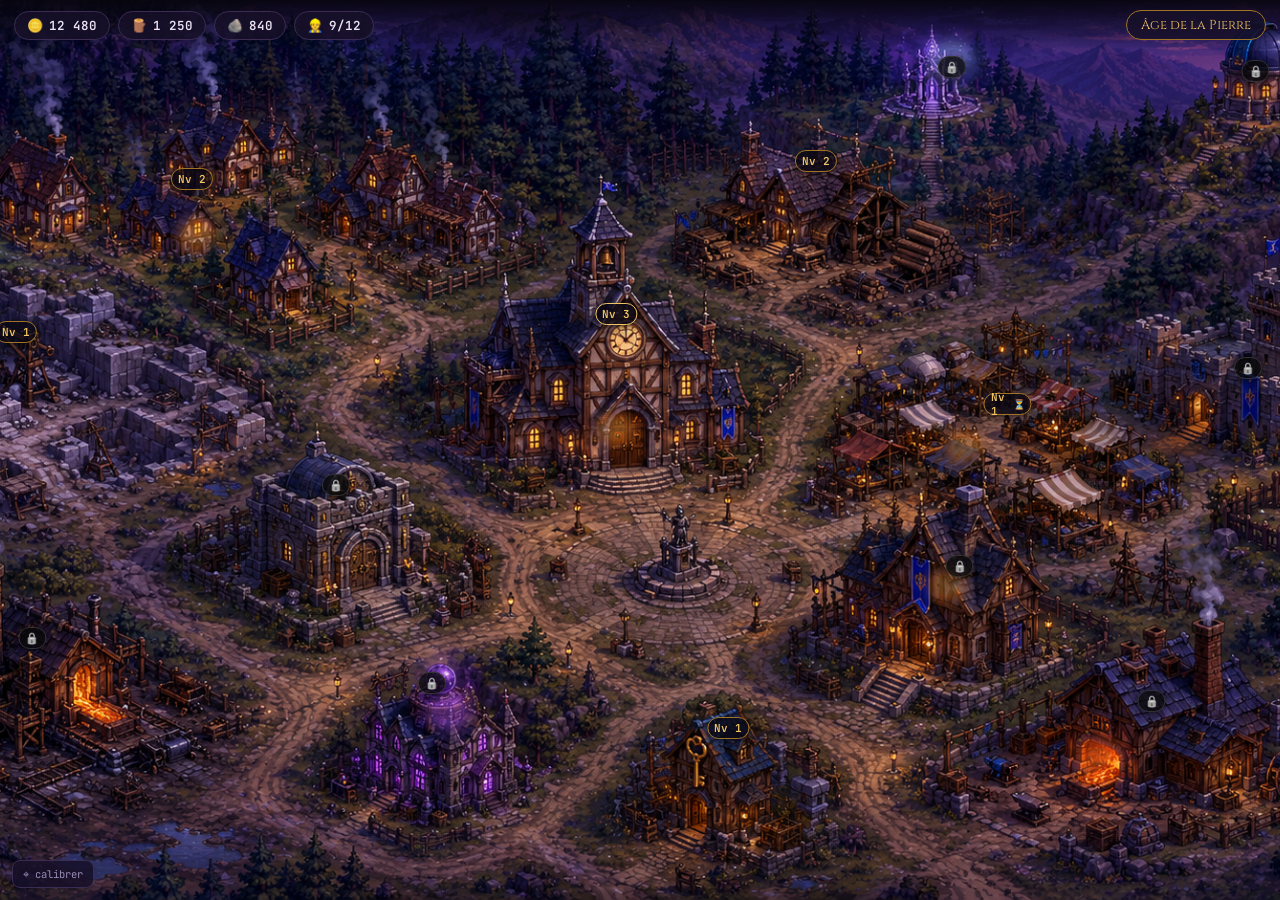
<file: village-map.html>
<!doctype html>
<html lang="fr">
<head>
<meta charset="utf-8" />
<meta name="viewport" content="width=device-width, initial-scale=1, viewport-fit=cover" />
<title>Lootchest — Village illustré</title>
<link href="https://fonts.googleapis.com/css2?family=Cinzel:wght@600;700&family=Inter:wght@400;500;600;700&family=JetBrains+Mono:wght@400;600&display=swap" rel="stylesheet" />
<style>
  :root{
    --gold:#f0c463; --gold-dim:#a07424; --ink:#ece4f5; --ink2:#9a8fb8;
    --panel:#171028; --bd:#3a2c52;
  }
  *{box-sizing:border-box;margin:0;padding:0;}
  html,body{height:100%;background:#07050c;font-family:Inter,system-ui;color:var(--ink);overflow:hidden;}

  /* ── Scene: the illustration keeps its 1672:941 ratio, covers viewport ── */
  #scene{position:fixed;inset:0;overflow:hidden;}
  #world{position:absolute;left:50%;top:50%;transform:translate(-50%,-50%);
    /* sized by JS to cover viewport while keeping ratio */}
  #world img.lyr{position:absolute;inset:0;width:100%;height:100%;display:block;user-select:none;-webkit-user-drag:none;}

  /* ── Village vivant : calque d'ambiance (fumées, halos, forge) ── */
  #ambient{position:absolute;inset:0;pointer-events:none;}
  .smoke{position:absolute;width:.8%;aspect-ratio:1;background:rgba(185,182,195,.32);
    border-radius:30%;filter:blur(1px);transform-origin:center bottom;
    animation:smokeRise 4.6s infinite ease-out;animation-delay:var(--d,0s);}
  @keyframes smokeRise{
    0%{transform:translate(0,0) scale(.6);opacity:0;}
    18%{opacity:.4;}
    100%{transform:translate(-90%,-420%) scale(2.1);opacity:0;}
  }
  .glow{position:absolute;width:1.6%;aspect-ratio:4/3;border-radius:50%;
    background:rgba(255,170,60,.30);box-shadow:0 0 14px 6px rgba(255,140,40,.45);
    animation:glowPulse 2.6s infinite ease-in-out;animation-delay:var(--d,0s);}
  @keyframes glowPulse{0%,100%{opacity:.4;transform:scale(.95);}50%{opacity:.85;transform:scale(1.08);}}
  .glow.magic{background:rgba(170,80,255,.32);box-shadow:0 0 16px 7px rgba(170,80,255,.55);
    animation:magicPulse 1.9s infinite ease-in-out;}
  @keyframes magicPulse{0%,100%{opacity:.4;transform:scale(.9) rotate(0deg);}50%{opacity:.95;transform:scale(1.12) rotate(3deg);}}
  .glow.holy{background:rgba(190,225,255,.30);box-shadow:0 0 18px 8px rgba(160,210,255,.5);
    animation:glowPulse 3.4s infinite ease-in-out;}
  .glow.fire{background:rgba(255,120,40,.38);box-shadow:0 0 18px 8px rgba(255,90,20,.6);
    animation:firePulse 1.1s infinite ease-in-out;}
  @keyframes firePulse{0%,100%{opacity:.5;transform:scale(.92);}35%{opacity:.95;transform:scale(1.1);}60%{opacity:.7;transform:scale(1.0);}}
  body.no-ambient #ambient{display:none;}
  #fxcanvas{position:absolute;inset:0;width:100%;height:100%;pointer-events:none;}
  body.no-ambient #fxcanvas{display:none;}
  @media (prefers-reduced-motion:reduce){#ambient{display:none;}#fxcanvas{display:none;}}
  #fx{animation:fxGlow 4.5s ease-in-out infinite;pointer-events:none;}
  @keyframes fxGlow{0%,100%{opacity:.85}50%{opacity:1}}

  /* ── Hotspots ── */
  .spot{position:absolute;transform:translate(-50%,-50%);cursor:pointer;
    display:flex;flex-direction:column;align-items:center;gap:2px;
    -webkit-tap-highlight-color:transparent;}
  .spot .ring{width:clamp(34px,4.5vw,52px);height:clamp(34px,4.5vw,52px);border-radius:50%;
    border:2px solid rgba(240,196,99,0);background:radial-gradient(circle,rgba(240,196,99,.0) 55%,rgba(240,196,99,.10));
    transition:.25s;display:flex;align-items:center;justify-content:center;}
  .spot .lvl{font-family:"JetBrains Mono",monospace;font-size:11px;font-weight:600;color:var(--gold);
    background:rgba(10,7,18,.78);border:1px solid var(--gold-dim);border-radius:999px;
    min-width:24px;height:22px;padding:0 6px;display:flex;align-items:center;justify-content:center;
    box-shadow:0 2px 8px rgba(0,0,0,.6);}
  .spot .name{font-size:11.5px;font-weight:600;color:var(--ink);text-shadow:0 1px 4px #000,0 0 8px #000;
    background:rgba(10,7,18,.55);padding:2px 8px;border-radius:6px;opacity:0;transform:translateY(-3px);transition:.25s;white-space:nowrap;}
  .spot:hover .ring,.spot.active .ring{border-color:rgba(240,196,99,.85);box-shadow:0 0 18px rgba(240,196,99,.35);}
  .spot:hover .name,.spot.active .name{opacity:1;transform:none;}
  .spot.locked .lvl{color:#6a5f88;border-color:#3a2c52;}
  .spot.locked .ring{filter:grayscale(1);}
  .spot.constructing .lvl::after{content:"⏳";margin-left:3px;font-size:10px;}
  .spot.upgradable .lvl{border-color:var(--gold);animation:spotPulse 2.4s ease-in-out infinite;}
  @keyframes spotPulse{0%,100%{box-shadow:0 0 0 0 rgba(240,196,99,.45)}50%{box-shadow:0 0 0 7px rgba(240,196,99,0)}}

  /* ── Top bar (resources) ── */
  #topbar{position:fixed;top:0;left:0;right:0;z-index:20;display:flex;gap:8px;align-items:center;
    padding:calc(env(safe-area-inset-top,0px) + 10px) 14px 10px;
    background:linear-gradient(180deg,rgba(7,5,12,.92),rgba(7,5,12,0));pointer-events:none;}
  .res{font-family:"JetBrains Mono",monospace;font-size:12.5px;font-weight:600;color:var(--ink);
    background:rgba(23,16,40,.85);border:1px solid var(--bd);border-radius:999px;padding:5px 12px;
    display:flex;align-items:center;gap:6px;}
  .res .ic{font-size:13px;}
  #age{margin-left:auto;font-family:Cinzel,serif;font-size:13px;color:var(--gold);
    background:rgba(23,16,40,.85);border:1px solid var(--gold-dim);border-radius:999px;padding:5px 14px;}

  /* ── Building sheet (bottom card) ── */
  #sheet{position:fixed;left:0;right:0;bottom:0;z-index:30;transform:translateY(110%);transition:transform .32s cubic-bezier(.3,1.2,.4,1);
    background:linear-gradient(165deg,#1c1530,#120d20);border-top:1px solid var(--bd);
    border-radius:18px 18px 0 0;padding:16px 18px calc(env(safe-area-inset-bottom,0px) + 18px);
    max-width:560px;margin:0 auto;box-shadow:0 -12px 40px rgba(0,0,0,.6);}
  #sheet.open{transform:none;}
  #sheet .shead{display:flex;align-items:center;gap:12px;margin-bottom:8px;}
  #sheet .portrait{width:96px;height:96px;flex-shrink:0;display:flex;align-items:center;justify-content:center;
    background:radial-gradient(circle at 50% 60%,#241b3c,#120d20 75%);border:1px solid var(--bd);border-radius:12px;overflow:hidden;}
  #sheet .portrait img{max-width:88%;max-height:88%;filter:drop-shadow(0 4px 10px rgba(0,0,0,.5));}
  #sheet .portrait .emo{font-size:34px;}
  #sheet .sname{font-family:Cinzel,serif;font-size:19px;color:var(--gold);}
  #sheet .slvl{font-family:"JetBrains Mono",monospace;font-size:12px;color:var(--ink2);}
  #sheet .sdesc{font-size:13.5px;line-height:1.55;color:var(--ink2);margin-bottom:14px;}
  #sheet .sactions{display:flex;gap:10px;}
  #sheet button{flex:1;height:46px;border-radius:10px;border:1px solid var(--bd);background:#241b3c;color:var(--ink);
    font-family:Inter,system-ui;font-size:14px;font-weight:600;cursor:pointer;}
  #sheet button.primary{background:linear-gradient(180deg,#f5c970,#d4a13a 55%,#a07424);color:#2a1a08;border:none;
    box-shadow:inset 0 1px 0 rgba(255,240,200,.6),0 4px 14px rgba(0,0,0,.4);}
  #sheet button:disabled{opacity:.45;cursor:default;}
  #closeSheet{position:absolute;top:10px;right:12px;width:32px;height:32px;border-radius:50%;
    background:#241b3c;border:1px solid var(--bd);color:var(--ink2);font-size:15px;cursor:pointer;}

  /* ── Calibration mode ── */
  #calib{position:fixed;bottom:calc(env(safe-area-inset-bottom,0px) + 12px);left:12px;z-index:40;
    font-family:"JetBrains Mono",monospace;font-size:10.5px;color:var(--ink2);
    background:rgba(23,16,40,.85);border:1px solid var(--bd);border-radius:8px;padding:6px 10px;cursor:pointer;}
  body.calib .spot .name{opacity:1;}
  body.calib .spot .ring{border-color:rgba(122,208,255,.7);}
</style>
</head>
<body>
<div id="scene">
  <div id="world">
    <img class="lyr" src="assets/village/village_bg.png" alt="">
    <div id="ambient"></div>
    <canvas id="fxcanvas"></canvas>
    <div id="spots"></div>
  </div>
</div>

<div id="topbar">
  <div class="res"><span class="ic">🪙</span><span>12 480</span></div>
  <div class="res"><span class="ic">🪵</span><span>1 250</span></div>
  <div class="res"><span class="ic">🪨</span><span>840</span></div>
  <div class="res"><span class="ic">👷</span><span>9/12</span></div>
  <div id="age">Âge de la Pierre</div>
</div>

<div id="sheet">
  <button id="closeSheet">✕</button>
  <div class="shead"><div class="portrait" id="shPortrait"></div><div><div class="sname" id="shName">—</div><div class="slvl" id="shLvl"></div></div></div>
  <div class="sdesc" id="shDesc"></div>
  <div class="sactions">
    <button id="shWorkers">Ouvriers −/+</button>
    <button class="primary" id="shUpgrade">Améliorer · 🪵 300</button>
  </div>
</div>

<button id="calib">⌖ calibrer</button>

<script>
(function(){
  // ── Hotspots: % of the 1672×941 illustration. Ids = BUILDINGS de village.js ──
  // état de démo : lvl 0 = verrouillé/non construit
  const SPOTS = [
    { id:'townhall',  name:'Mairie',          x:48.5, y:36,   lvl:3, state:'upgradable',
      desc:"Le cœur du village. Son niveau débloque les autres bâtiments et fait avancer les Âges." },
    { id:'houses',    name:'Maisons',         x:22,   y:21,   lvl:2, state:'',
      desc:"+3 ouvriers par niveau." },
    { id:'sawmill',   name:'Scierie',         x:61,   y:19,   lvl:2, state:'',
      desc:"Produit du bois (par ouvrier/min)." },
    { id:'quarry',    name:'Carrière',        x:11,   y:38,   lvl:1, state:'',
      desc:"Produit de la pierre (par ouvrier/min)." },
    { id:'locksmith', name:'Serrurerie',      x:55.5, y:82,   lvl:1, state:'',
      desc:"Forge des clés de coffre (par ouvrier/min)." },
    { id:'market',    name:'Marché',          x:73,   y:46,   lvl:1, state:'constructing',
      desc:"+6% prix de vente par niveau et débloque la vente auto." },
    { id:'forge',     name:'Forge',           x:82,   y:79,   lvl:0, state:'locked',
      desc:"Forge tes propres armes et armures (niveau = tier max). Requiert Mairie niv 3." },
    { id:'observatory',name:'Observatoire',   x:88.5, y:9,    lvl:0, state:'locked',
      desc:"+3% de chance d'objets rares ou mieux par niveau. Requiert Mairie niv 3." },
    { id:'barracks',  name:'Caserne',         x:88,   y:42,   lvl:0, state:'locked',
      desc:"+4% dégâts et +4% PV max par niveau. Requiert Mairie niv 4." },
    { id:'guild',     name:'Guilde',          x:70,   y:64,   lvl:0, state:'locked',
      desc:"+1 contrat actif et relances moins chères. Requiert Mairie niv 4." },
    { id:'foundry',   name:'Fonderie',        x:12,   y:72,   lvl:0, state:'locked',
      desc:"Produit du métal (par ouvrier/min). Requiert Mairie niv 5." },
    { id:'vault',     name:'Trésorerie',      x:31,   y:55,   lvl:0, state:'locked',
      desc:"+5% d'or gagné en donjon par niveau. Requiert Mairie niv 5." },
    { id:'orbworks',  name:"Atelier d'orbes", x:37,   y:77,   lvl:0, state:'locked',
      desc:"Produit des orbes de forge (par ouvrier/min). Requiert Mairie niv 6." },
    { id:'sanctuary', name:'Sanctuaire',      x:69.5, y:8.5,  lvl:0, state:'locked',
      desc:"Distille de l'essence, requise pour forger l'ancestral. Requiert Mairie niv 8." },
  ];

  // portraits dispo (assets/village/buildings/<id>.png) ; les autres affichent l'emoji
  const PORTRAITS={townhall:1,houses:1,sawmill:1,quarry:1,locksmith:1,market:1,forge:1,observatory:1,barracks:1,guild:1,foundry:1,vault:1,orbworks:1,sanctuary:1};
  const EMOJI={townhall:'🏛️',houses:'🏠',sawmill:'🪓',quarry:'⛏️',locksmith:'🗝️',market:'🏪',forge:'⚒️',observatory:'🔭',barracks:'⚔️',guild:'📜',foundry:'🏭',vault:'🏦',orbworks:'🔮',sanctuary:'💠'};

  const world=document.getElementById('world'), spotsRoot=document.getElementById('spots');

  // ── Village vivant v1 : effets d'ambiance positionnés en % de l'illustration ──
  const AMBIENT=[
    // halos de fenêtres (mairie, marché, guilde, maisons)
    {cls:'glow', x:47.5, y:46.5, d:0},
    {cls:'glow', x:69.5, y:48.5, d:.9},
    {cls:'glow', x:68.5, y:64, d:1.7},
    {cls:'glow', x:21.5, y:25, d:2.4},
    // orbe violet (atelier d'orbes)
    {cls:'glow magic', x:37.3, y:78, d:0},
    // lueur sacrée (sanctuaire)
    {cls:'glow holy', x:68.7, y:5.5, d:0},
    // feu de forge
    {cls:'glow fire', x:77.9, y:83, d:0},
  ];
  const amb=document.getElementById('ambient');
  AMBIENT.forEach(a=>{
    const el=document.createElement('div');
    el.className=a.cls; el.style.left=a.x+'%'; el.style.top=a.y+'%'; el.style.setProperty('--d',a.d+'s');
    amb.appendChild(el);
  });
  // équivalent de l'option "Particules réduites" du jeu :
  // document.body.classList.add('no-ambient');
  const RATIO=1672/941;

  // cover-fit the world in the viewport
  function fit(){
    const vw=innerWidth, vh=innerHeight;
    let w,h;
    if(vw/vh>RATIO){ w=vw; h=vw/RATIO; } else { h=vh; w=vh*RATIO; }
    // allow slight overzoom on phones so buildings stay tappable
    if(vw<700){ w*=1.45; h*=1.45; }
    world.style.width=w+'px'; world.style.height=h+'px';
  }
  addEventListener('resize',fit); fit();

  // drag/pan on mobile (when overzoomed)
  let ox=0, oy=0, dragging=false, sx=0, sy=0;
  function clampPan(){
    const mw=Math.max(0,(world.offsetWidth-innerWidth)/2);
    const mh=Math.max(0,(world.offsetHeight-innerHeight)/2);
    ox=Math.max(-mw,Math.min(mw,ox)); oy=Math.max(-mh,Math.min(mh,oy));
    world.style.transform=`translate(calc(-50% + ${ox}px), calc(-50% + ${oy}px))`;
  }
  const scene=document.getElementById('scene');
  scene.addEventListener('pointerdown',e=>{dragging=true;sx=e.clientX-ox;sy=e.clientY-oy;});
  addEventListener('pointermove',e=>{if(!dragging)return;ox=e.clientX-sx;oy=e.clientY-sy;clampPan();});
  addEventListener('pointerup',()=>dragging=false);

  // spots
  const sheet=document.getElementById('sheet');
  let activeSpot=null;
  SPOTS.forEach(s=>{
    const el=document.createElement('div');
    el.className='spot '+s.state; el.style.left=s.x+'%'; el.style.top=s.y+'%';
    el.dataset.id=s.id;
    el.innerHTML=`<div class="ring"><div class="lvl">${s.state==='locked'?'🔒':'Nv '+s.lvl}</div></div><div class="name">${s.name}</div>`;
    el.addEventListener('click',ev=>{
      ev.stopPropagation();
      document.querySelectorAll('.spot.active').forEach(x=>x.classList.remove('active'));
      el.classList.add('active'); activeSpot=el;
      document.getElementById('shName').textContent=s.name;
      document.getElementById('shPortrait').innerHTML=PORTRAITS[s.id]
        ?`<img src="assets/village/buildings/${s.id}.png" alt="">`
        :`<span class="emo">${EMOJI[s.id]||'🏗️'}</span>`;
      document.getElementById('shLvl').textContent=s.state==='locked'?'Verrouillé':'Niveau '+s.lvl;
      document.getElementById('shDesc').textContent=s.desc;
      const up=document.getElementById('shUpgrade');
      up.disabled=s.state==='locked'||s.state==='constructing';
      up.textContent=s.state==='constructing'?'En construction…':s.state==='locked'?'Verrouillé':'Améliorer · 🪵 300';
      document.getElementById('shWorkers').style.display=['houses','sawmill','quarry','locksmith','foundry','orbworks','sanctuary'].includes(s.id)&&s.state!=='locked'?'':'none';
      sheet.classList.add('open');
    });
    spotsRoot.appendChild(el);
  });
  document.getElementById('closeSheet').onclick=()=>{sheet.classList.remove('open');document.querySelectorAll('.spot.active').forEach(x=>x.classList.remove('active'));};
  scene.addEventListener('click',()=>{sheet.classList.remove('open');document.querySelectorAll('.spot.active').forEach(x=>x.classList.remove('active'));});

  // calibration helper: click toggles, then click anywhere prints %
  const calBtn=document.getElementById('calib');
  let cal=false;
  calBtn.onclick=()=>{cal=!cal;document.body.classList.toggle('calib',cal);calBtn.textContent=cal?'⌖ calibrage ON (clic = % en console)':'⌖ calibrer';};
  world.addEventListener('click',e=>{
    if(!cal)return;
    const r=world.getBoundingClientRect();
    const x=((e.clientX-r.left)/r.width*100).toFixed(1), y=((e.clientY-r.top)/r.height*100).toFixed(1);
    console.log(`x:${x}, y:${y}`);
    calBtn.textContent=`⌖ x:${x} y:${y}`;
  });
  // \u2500\u2500 Village vivant v2 : moteur de particules canvas \u2500\u2500
  (function(){
    const reduce=matchMedia('(prefers-reduced-motion: reduce)').matches;
    let started=false;
    if(!reduce) start();
    // porte de test / débogage : force l'ambiance même en reduced-motion
    window.__forceFx=()=>{document.getElementById('fxcanvas').style.display='block';
      document.getElementById('ambient').style.display='block';start();};
    function start(){
    if(started)return; started=true;
    const cvs=document.getElementById('fxcanvas'), g=cvs.getContext('2d');
    function sizeCanvas(){
      const dpr=Math.min(devicePixelRatio||1,1.5);
      cvs.width=Math.round(world.offsetWidth*dpr);
      cvs.height=Math.round(world.offsetHeight*dpr);
    }
    addEventListener('resize',()=>setTimeout(sizeCanvas,0)); sizeCanvas();

    // sprites doux pr\u00e9-rendus (un d\u00e9grad\u00e9 radial par famille)
    function dot(color){const c=document.createElement('canvas');c.width=c.height=64;
      const t=c.getContext('2d');const r=t.createRadialGradient(32,32,0,32,32,32);
      r.addColorStop(0,color);r.addColorStop(1,'rgba(0,0,0,0)');t.fillStyle=r;t.fillRect(0,0,64,64);return c;}
    const smokeDot=dot('rgba(196,190,206,0.55)');
    const emberDot=dot('rgba(255,168,60,1)');
    const flyDot=dot('rgba(255,238,150,1)');
    const sparkDot=dot('rgba(215,238,255,1)');

    // \u00e9metteurs en % de l'illustration
    const SMOKE=[[23.2,14.0],[20.8,15.5],[12.6,62.0],[84.6,71.0],[58.0,12.0],[13.8,64.0]];
    const EMBERS=[[77.9,82.5],[13.3,70.5]];           // forge + fonderie
    const POND=[9,20,88,96];                       // x1,x2,y1,y2 \u00e9tang
    const P=[];                                        // particules
    const acc=new Map();                               // accumulateurs de spawn

    // lucioles persistantes (lisi\u00e8res et \u00e9tang)
    const flies=Array.from({length:14},(_,i)=>({
      cx:[8,16,30,55,77,88,12,40][i%8]+Math.random()*6,
      cy:[90,60,90,92,90,70,80,88][i%8]+Math.random()*4-2,
      rx:1.2+Math.random()*1.8, ry:.8+Math.random()*1.2,
      sp:.25+Math.random()*.4, p1:Math.random()*7, p2:Math.random()*7, bl:.5+Math.random()*1.2,
    }));
    let birds=null, nextBirds=8+Math.random()*14;

    let last=performance.now();
    function frame(now){
      requestAnimationFrame(frame);
      const dt=Math.min(.05,(now-last)/1000); last=now;
      if(document.body.classList.contains('no-ambient')){g.clearRect(0,0,cvs.width,cvs.height);return;}
      const W=cvs.width,H=cvs.height,t=now/1000;
      const X=x=>x/100*W, Y=y=>y/100*H, S=s=>s/100*W;
      const wind=-(.35+Math.sin(t*.13)*.25);          // d\u00e9rive lente vers la gauche

      // spawn helper
      function emit(key,rate,fn){let a=(acc.get(key)||0)+dt*rate;while(a>=1){a-=1;fn();}acc.set(key,a);}

      SMOKE.forEach((e,i)=>emit('s'+i,1.9,()=>{P.push({k:'smoke',x:e[0]+(Math.random()-.5)*.5,y:e[1],
        vx:wind*.6+(Math.random()-.5)*.3, vy:-(1.3+Math.random()*1.1),
        life:3.2+Math.random()*1.8, age:0, s:.5+Math.random()*.25, ph:Math.random()*7});}));
      EMBERS.forEach((e,i)=>emit('e'+i,5,()=>{P.push({k:'ember',x:e[0]+(Math.random()-.5)*.8,y:e[1],
        vx:(Math.random()-.5)*1.2, vy:-(2.5+Math.random()*3),
        life:.7+Math.random()*.9, age:0, s:.12+Math.random()*.14, ph:Math.random()*7});}));
      emit('pond',1.4,()=>{P.push({k:'spark',x:POND[0]+Math.random()*(POND[1]-POND[0]),
        y:POND[2]+Math.random()*(POND[3]-POND[2]), vx:0,vy:0, life:.9, age:0, s:.16+Math.random()*.1, ph:0});});

      // oiseaux : un vol traverse le ciel de temps en temps
      nextBirds-=dt;
      if(!birds&&nextBirds<=0){
        const ltr=Math.random()<.5;
        birds={x:ltr?-6:106, dir:ltr?1:-1, y:5+Math.random()*8, n:3+(Math.random()*3|0), ph:Math.random()*7};
        nextBirds=22+Math.random()*26;
      }

      g.clearRect(0,0,W,H);

      // particules
      for(let i=P.length-1;i>=0;i--){
        const p=P[i]; p.age+=dt;
        if(p.age>=p.life){P.splice(i,1);continue;}
        const f=p.age/p.life;
        p.x+=p.vx*dt; p.y+=p.vy*dt;
        if(p.k==='smoke'){
          p.x+=Math.sin(t*.8+p.ph)*.12*dt*8;
          const a=.34*Math.min(f*4,1)*(1-f);
          const s=S(p.s*(1+f*2.2));
          g.globalAlpha=a; g.drawImage(smokeDot,X(p.x)-s,Y(p.y)-s,s*2,s*2);
        } else if(p.k==='ember'){
          p.vx+=wind*dt; p.vy+=1.2*dt;               // l\u00e9g\u00e8re retomb\u00e9e
          const a=(1-f)*(.55+.45*Math.sin(p.age*28+p.ph));
          const s=S(p.s);
          g.globalCompositeOperation='lighter';
          g.globalAlpha=Math.max(0,a); g.drawImage(emberDot,X(p.x)-s,Y(p.y)-s,s*2,s*2);
          g.globalCompositeOperation='source-over';
        } else { // spark \u00e9tang
          const a=.5*Math.sin(f*Math.PI);
          const s=S(p.s);
          g.globalCompositeOperation='lighter';
          g.globalAlpha=a; g.drawImage(sparkDot,X(p.x)-s,Y(p.y)-s,s*2,s*2);
          g.globalCompositeOperation='source-over';
        }
      }

      // lucioles
      g.globalCompositeOperation='lighter';
      flies.forEach(fl=>{
        const x=fl.cx+Math.sin(t*fl.sp+fl.p1)*fl.rx;
        const y=fl.cy+Math.sin(t*fl.sp*1.37+fl.p2)*fl.ry;
        const a=Math.pow(Math.max(0,Math.sin(t*fl.bl+fl.p1)),3)*.85;
        if(a<.02)return;
        const s=S(.14);
        g.globalAlpha=a; g.drawImage(flyDot,X(x)-s,Y(y)-s,s*2,s*2);
      });
      g.globalCompositeOperation='source-over';

      // vol d'oiseaux
      if(birds){
        birds.x+=birds.dir*2.6*dt;
        if(birds.x<-8||birds.x>108) birds=null;
        else{
          g.strokeStyle='rgba(12,8,20,.95)'; g.lineWidth=Math.max(1.4,S(.075));
          for(let b=0;b<birds.n;b++){
            const bx=X(birds.x-b*1.1*birds.dir), by=Y(birds.y+Math.sin(t*1.1+b)*0.6+(b%2)*.8);
            const w=S(.42+(b%3)*.05), flap=Math.sin(t*9+birds.ph+b)*.55;
            g.globalAlpha=.95;
            g.fillStyle='rgba(12,8,20,.95)';
            g.beginPath();g.ellipse(bx,by,w*.18,w*.10,0,0,7);g.fill();
            g.beginPath();
            g.moveTo(bx-w,by-flap*w);
            g.quadraticCurveTo(bx,by+w*.25,bx,by);
            g.quadraticCurveTo(bx,by+w*.25,bx+w,by-flap*w);
            g.stroke();
          }
        }
      }
      g.globalAlpha=1;
    }
    requestAnimationFrame(frame);
    }
  })();
})();
</script>
</body>
</html>
</file>
<file: tokens.css>
/* === Lootchest redesign — design tokens === */
:root {
  /* Surfaces */
  --bg-0: #0a0610;
  --bg-1: #120a1c;
  --bg-2: #1a1228;
  --surface: #1d162c;
  --surface-raised: #261c3a;
  --surface-sunken: #150e22;
  --border: #3a2c52;
  --border-soft: #2a2040;
  --vignette: radial-gradient(120% 80% at 50% 0%, rgba(120, 70, 200, 0.10), transparent 60%),
              radial-gradient(120% 100% at 50% 100%, rgba(255, 120, 30, 0.05), transparent 50%),
              linear-gradient(180deg, #120a1c 0%, #0a0610 100%);

  /* Gold accents — restrained */
  --gold-100: #fbe9b0;
  --gold-200: #f0c463;
  --gold-300: #d4a13a;
  --gold-400: #a07424;
  --gold-500: #5e4318;

  /* Text */
  --ink-100: #faf2dd;
  --ink-200: #d6c9b3;
  --ink-300: #a99eb8;
  --ink-400: #756d8a;
  --ink-500: #4a4360;

  /* Rarity */
  --r-common: #9aa0a6;
  --r-magic: #4a9ef5;
  --r-rare: #ffe14a;
  --r-epic: #b35bd6;
  --r-legendary: #ff7a1a;
  --r-ancestral: #ff3050;

  /* Elements */
  --el-fire: #ff7a1a;
  --el-frost: #5ad8e8;
  --el-poison: #6acc6a;
  --el-light: #f5c842;
  --el-void: #b35bd6;

  /* Currencies */
  --cur-gold: #f0c463;
  --cur-key: #e8d490;
  --cur-shard: #b8e8ff;
  --cur-orb: #ff5fd0;

  /* Fonts */
  --f-display: "Cinzel", "Trajan Pro", serif;
  --f-ui: "Inter", system-ui, sans-serif;
  --f-mono: "JetBrains Mono", "SF Mono", monospace;
  --f-pixel: "Silkscreen", "Press Start 2P", monospace;

  /* Radii */
  --r-xs: 4px;
  --r-sm: 6px;
  --r-md: 10px;
  --r-lg: 14px;
  --r-xl: 20px;

  /* Shadows */
  --sh-panel: inset 0 1px 0 rgba(255, 220, 160, 0.06),
              inset 0 0 0 1px rgba(255, 220, 160, 0.04),
              0 8px 20px rgba(0, 0, 0, 0.5);
  --sh-raised: inset 0 1px 0 rgba(255, 220, 160, 0.10),
               0 4px 12px rgba(0, 0, 0, 0.6);
  --sh-gold: 0 0 0 1px rgba(240, 196, 99, 0.4),
             inset 0 1px 0 rgba(255, 230, 170, 0.4);
}

/* Reset within phone */
.phone *, .phone *::before, .phone *::after {
  box-sizing: border-box;
}

.phone {
  background: var(--vignette);
  color: var(--ink-100);
  font-family: var(--f-ui);
  font-size: 14px;
  line-height: 1.35;
  -webkit-font-smoothing: antialiased;
  letter-spacing: 0.01em;
  position: relative;
  overflow: hidden;
}

/* Pixel-art renders crisp */
.pixel, .pixel svg, .pixel img {
  image-rendering: pixelated;
  image-rendering: -moz-crisp-edges;
  shape-rendering: crispEdges;
}

/* Common utility classes */
.cap { text-transform: uppercase; letter-spacing: 0.16em; }
.smallcap { font-size: 10px; letter-spacing: 0.18em; text-transform: uppercase; color: var(--ink-400); }
.display { font-family: var(--f-display); font-weight: 600; letter-spacing: 0.04em; }
.mono { font-family: var(--f-mono); font-variant-numeric: tabular-nums; }
.gold-text { color: var(--gold-200); }
.ink-2 { color: var(--ink-300); }

/* Gold divider with center diamond */
.gold-rule {
  display: flex;
  align-items: center;
  gap: 8px;
  color: var(--gold-300);
}
.gold-rule::before, .gold-rule::after {
  content: "";
  flex: 1;
  height: 1px;
  background: linear-gradient(90deg, transparent, rgba(212, 161, 58, 0.5), transparent);
}
.gold-rule .diamond {
  width: 6px; height: 6px;
  background: var(--gold-300);
  transform: rotate(45deg);
  box-shadow: 0 0 8px rgba(240, 196, 99, 0.4);
}

/* Panel */
.panel {
  background: linear-gradient(180deg, var(--surface) 0%, var(--surface-sunken) 100%);
  border: 1px solid var(--border-soft);
  border-radius: var(--r-md);
  box-shadow: var(--sh-panel);
  position: relative;
}

/* Pulse glow for ready/next-step */
@keyframes pulseGold {
  0%, 100% { box-shadow: 0 0 0 0 rgba(240, 196, 99, 0.6), 0 0 16px rgba(240, 196, 99, 0.2); }
  50% { box-shadow: 0 0 0 4px rgba(240, 196, 99, 0), 0 0 32px rgba(240, 196, 99, 0.5); }
}

/* Action button — primary gold */
.btn-gold {
  position: relative;
  display: inline-flex;
  align-items: center;
  justify-content: center;
  gap: 8px;
  padding: 14px 20px;
  background: linear-gradient(180deg, #f5c970 0%, #d4a13a 50%, #a07424 100%);
  color: #2a1a08;
  font-family: var(--f-display);
  font-weight: 600;
  letter-spacing: 0.12em;
  text-transform: uppercase;
  border: none;
  border-radius: var(--r-md);
  box-shadow:
    inset 0 1px 0 rgba(255, 240, 200, 0.6),
    inset 0 -1px 0 rgba(80, 50, 10, 0.5),
    0 4px 12px rgba(0, 0, 0, 0.4),
    0 0 0 1px #5e4318;
  cursor: pointer;
  font-size: 12px;
}
.btn-gold::before {
  content: "";
  position: absolute;
  inset: 1px;
  border-radius: calc(var(--r-md) - 1px);
  background: linear-gradient(180deg, rgba(255, 240, 200, 0.2) 0%, transparent 40%);
  pointer-events: none;
}

.btn-ghost {
  display: inline-flex;
  align-items: center;
  justify-content: center;
  gap: 6px;
  padding: 10px 14px;
  background: var(--surface-raised);
  color: var(--ink-200);
  border: 1px solid var(--border);
  border-radius: var(--r-sm);
  font-family: var(--f-ui);
  font-weight: 500;
  font-size: 12px;
  cursor: pointer;
  letter-spacing: 0.04em;
}

/* Rarity glow utility (apply to item tile) */
.rar-glow-common    { box-shadow: 0 0 0 1px var(--r-common), inset 0 0 16px rgba(154, 160, 166, 0.1); }
.rar-glow-magic     { box-shadow: 0 0 0 1px var(--r-magic), inset 0 0 18px rgba(74, 158, 245, 0.20), 0 0 12px rgba(74, 158, 245, 0.25); }
.rar-glow-rare      { box-shadow: 0 0 0 1px var(--r-rare), inset 0 0 18px rgba(255, 225, 74, 0.18), 0 0 12px rgba(255, 225, 74, 0.25); }
.rar-glow-epic      { box-shadow: 0 0 0 1px var(--r-epic), inset 0 0 20px rgba(179, 91, 214, 0.25), 0 0 16px rgba(179, 91, 214, 0.30); }
.rar-glow-legendary { box-shadow: 0 0 0 1px var(--r-legendary), inset 0 0 22px rgba(255, 122, 26, 0.30), 0 0 20px rgba(255, 122, 26, 0.40); }
.rar-glow-ancestral { box-shadow: 0 0 0 1px var(--r-ancestral), inset 0 0 22px rgba(255, 48, 80, 0.30), 0 0 24px rgba(255, 48, 80, 0.45); }

/* Stat bar */
.statbar {
  position: relative;
  height: 6px;
  background: var(--surface-sunken);
  border: 1px solid var(--border-soft);
  border-radius: 4px;
  overflow: hidden;
}
.statbar > i {
  position: absolute;
  inset: 0 auto 0 0;
  background: linear-gradient(180deg, var(--gold-100) 0%, var(--gold-300) 100%);
  display: block;
}

/* Scroll containers inside phone — hide scrollbar */
.scroll {
  overflow-y: auto;
  scrollbar-width: none;
}
.scroll::-webkit-scrollbar { display: none; }

/* Stripe placeholder for art-not-yet */
.stripe-placeholder {
  background: repeating-linear-gradient(45deg,
    rgba(240, 196, 99, 0.05) 0 6px,
    rgba(240, 196, 99, 0.02) 6px 12px);
  border: 1px dashed rgba(240, 196, 99, 0.15);
  display: flex; align-items: center; justify-content: center;
  font-family: var(--f-mono);
  font-size: 10px;
  color: var(--ink-400);
  letter-spacing: 0.08em;
  text-transform: uppercase;
}

/* Tab bar */
.tabbar {
  display: flex;
  align-items: center;
  justify-content: space-around;
  padding: 8px 12px calc(env(safe-area-inset-bottom, 8px) + 8px) 12px;
  background: linear-gradient(180deg, rgba(20, 12, 32, 0.6), rgba(10, 6, 16, 0.95));
  border-top: 1px solid var(--border-soft);
  backdrop-filter: blur(8px);
}
.tabbar .tab {
  display: flex;
  flex-direction: column;
  align-items: center;
  gap: 2px;
  font-size: 9px;
  letter-spacing: 0.12em;
  text-transform: uppercase;
  color: var(--ink-400);
  padding: 4px 8px;
  flex: 1;
}
.tabbar .tab.active { color: var(--gold-200); }
.tabbar .tab .ico { font-size: 18px; line-height: 1; }

/* Phone wrap (artboard frame) */
.phone-wrap {
  width: 390px;
  height: 844px;
  border-radius: 36px;
  overflow: hidden;
  position: relative;
  background: var(--bg-0);
}

/* Subtle filigree corners */
.filigree-corner {
  position: absolute;
  width: 22px;
  height: 22px;
  pointer-events: none;
  opacity: 0.6;
}
</file>
<file: style.css>
/* ===================================================================
   Lootchest — redesigned UI (AAA mobile-gacha). Built on tokens.css.
   Screen-router shell: HUD + screen + tab bar (mobile) / rail (desktop),
   plus an overlay stack for combat, loot reveal, item detail and meta.
   =================================================================== */

* { box-sizing: border-box; }
html, body {
  margin: 0; padding: 0;
  height: 100%;
  background: var(--bg-0);
  color: var(--ink-100);
  font-family: var(--f-ui);
  font-size: 14px;
  line-height: 1.35;
  -webkit-font-smoothing: antialiased;
  letter-spacing: 0.01em;
  overscroll-behavior: none;
  -webkit-tap-highlight-color: transparent;
}
body { overflow: hidden; }
button { font-family: inherit; color: inherit; cursor: pointer; }
input, select { font-family: inherit; }

/* BUG-001 — Filet anti-chevauchement (composant texte partagé).
   Tout texte revient automatiquement à la ligne et les blocs s'adaptent au
   contenu, quelle que soit la longueur (noms d'objets générés, accents) ou la
   résolution. Les éléments en white-space:nowrap (chips, badges) ne sont pas
   affectés et restent sur une ligne comme prévu. */
html, body { overflow-wrap: break-word; }
/* Un enfant flex/grid porteur de texte ne rétrécit pas sous sa taille de
   contenu par défaut : il déborde alors sur l'élément voisin (typiquement le
   nom d'un affixe/objet qui recouvre sa valeur). min-width:0 rétablit le retour
   à la ligne normal ; break-word casse en dernier recours un mot trop long. */
.aff-name, .fa-name, .comp-name, .ft-name, .cf-name, .mc-name, .talent-name,
.skill-name, .detail-name, .loot-name, .tt-name, .forge-item-name,
.dt-statline > span:first-child, .selbar-info {
  min-width: 0; overflow-wrap: break-word;
}

/* Pixel-art crispness (sprites) */
.pixel, .pixel svg, .pixel img { image-rendering: pixelated; image-rendering: crisp-edges; shape-rendering: crispEdges; }
.pixel svg { display: block; }

/* Utility */
.smallcap { font-size: 10px; letter-spacing: 0.18em; text-transform: uppercase; color: var(--ink-400); font-weight: 600; }
.display { font-family: var(--f-display); font-weight: 600; letter-spacing: 0.02em; }
.mono { font-family: var(--f-mono); font-variant-numeric: tabular-nums; }
.gold-text { color: var(--gold-200); }
.scroll { overflow-y: auto; scrollbar-width: none; }
.scroll::-webkit-scrollbar { display: none; }

.panel {
  background: linear-gradient(180deg, var(--surface) 0%, var(--surface-sunken) 100%);
  border: 1px solid var(--border-soft);
  border-radius: var(--r-md);
  box-shadow: var(--sh-panel);
}

/* ── App shell ─────────────────────────────────────────────── */
.app {
  position: fixed; inset: 0;
  display: flex; flex-direction: column;
  background: var(--vignette);
  background-attachment: fixed;
}
.screen { flex: 1; min-height: 0; padding: 14px; padding-bottom: 22px; }
/* Plein écran sans scroll vertical du conteneur. Utilisé pour la carte
   du village (pan/zoom interne, l'écran lui-même ne doit pas scroller). */
.screen.screen-fill { padding: 0; display: flex; flex-direction: column; overflow: hidden; }
.screen-pad { padding: 20px; }

/* ── Buttons ───────────────────────────────────────────────── */
.btn-gold {
  position: relative; display: inline-flex; align-items: center; justify-content: center; gap: 8px;
  padding: 13px 20px;
  background: linear-gradient(180deg, #f5c970 0%, #d4a13a 50%, #a07424 100%);
  color: #2a1a08; font-family: var(--f-display); font-weight: 700;
  letter-spacing: 0.10em; text-transform: uppercase; border: none; border-radius: var(--r-md);
  font-size: 13px;
  box-shadow: inset 0 1px 0 rgba(255,240,200,.6), inset 0 -1px 0 rgba(80,50,10,.5), 0 4px 12px rgba(0,0,0,.4), 0 0 0 1px #5e4318;
}
.btn-gold:active { transform: translateY(1px); }
.btn-gold.is-disabled, .btn-gold[disabled] { filter: grayscale(.7) brightness(.6); pointer-events: none; }
.btn-ghost {
  display: inline-flex; align-items: center; justify-content: center; gap: 6px;
  padding: 10px 13px; background: var(--surface-raised); color: var(--ink-200);
  border: 1px solid var(--border); border-radius: var(--r-sm);
  font-weight: 600; font-size: 12px; letter-spacing: 0.03em;
}
.btn-ghost:active { transform: translateY(1px); }
.btn-ghost[disabled] { opacity: .4; pointer-events: none; }

/* ── Chips ─────────────────────────────────────────────────── */
.chip {
  display: inline-flex; align-items: center; gap: 4px;
  padding: 3px 8px; border-radius: 999px; font-size: 11px; font-weight: 600;
  color: var(--c, var(--ink-200));
  background: color-mix(in srgb, var(--c, var(--ink-300)) 14%, transparent);
  border: 1px solid color-mix(in srgb, var(--c, var(--ink-300)) 35%, transparent);
}
.chip .chip-ico { font-size: 11px; }

/* ── HUD ───────────────────────────────────────────────────── */
.hud {
  display: flex; align-items: center; gap: 8px;
  padding: calc(env(safe-area-inset-top, 6px) + 8px) 12px 8px;
  background: linear-gradient(180deg, rgba(18,10,28,.92), rgba(10,6,16,.6));
  border-bottom: 1px solid var(--border-soft);
  backdrop-filter: blur(6px); z-index: 5;
}
.hud-hero { display: flex; align-items: center; gap: 7px; background: var(--surface-raised); border: 1px solid var(--border); border-radius: var(--r-sm); padding: 3px 8px 3px 4px; }
.hud-hero-sprite { width: 34px; height: 34px; }
.hud-power { display: flex; flex-direction: column; align-items: flex-start; line-height: 1; }
.hud-power .smallcap { font-size: 8px; }
.hud-power .mono { font-size: 14px; color: var(--gold-200); font-weight: 700; }
.hud-cur { display: flex; gap: 6px; flex: 1; flex-wrap: wrap; }
.cur-pill { display: inline-flex; align-items: center; gap: 5px; padding: 4px 9px; border-radius: 999px;
  background: color-mix(in srgb, var(--c) 12%, var(--surface-sunken)); border: 1px solid color-mix(in srgb, var(--c) 30%, transparent); }
.cur-pill .cur-glyph { font-size: 13px; }
.cur-pill .cur-val { font-size: 13px; font-weight: 600; color: var(--c); }
.cur-pill.big { padding: 7px 14px; }
.cur-pill.big .cur-val { font-size: 16px; }
.hud-right { display: flex; align-items: center; gap: 6px; }
.hud-prestige { color: var(--gold-200); font-weight: 700; font-size: 12px; }
.hud-icon { position: relative; width: 34px; height: 34px; border-radius: var(--r-sm); border: 1px solid var(--border); background: var(--surface-raised); font-size: 16px; }
.hud-dot { position: absolute; top: 4px; right: 4px; width: 6px; height: 6px; border-radius: 50%; background: transparent; }

/* ── Tab bar ───────────────────────────────────────────────── */
.tabbar {
  display: flex; align-items: stretch; justify-content: space-around;
  padding: 6px 8px calc(env(safe-area-inset-bottom, 6px) + 6px);
  background: linear-gradient(180deg, rgba(20,12,32,.7), rgba(8,5,14,.97));
  border-top: 1px solid var(--border-soft); backdrop-filter: blur(8px); z-index: 5;
}
.tab { display: flex; flex-direction: column; align-items: center; gap: 3px; flex: 1;
  border: none; background: none; color: var(--ink-400); font-size: 9px; font-weight: 600;
  letter-spacing: 0.10em; text-transform: uppercase; padding: 4px 0; border-radius: var(--r-sm); }
.tab .ico { font-size: 20px; line-height: 1; filter: grayscale(.4); }
.tab.active { color: var(--gold-200); }
.tab.active .ico { filter: none; transform: translateY(-1px); }

/* ── Desktop rail (interim until section ⑤) ────────────────── */
.desktop-shell { display: flex; height: 100%; }
.rail { width: 72px; display: flex; flex-direction: column; align-items: center; gap: 8px; padding: 14px 0;
  background: linear-gradient(180deg, var(--bg-1), var(--bg-0)); border-right: 1px solid var(--border-soft); }
.rail-logo { font-size: 24px; color: var(--gold-200); margin-bottom: 8px; }
.rail-btn { width: 46px; height: 46px; border-radius: var(--r-md); border: 1px solid transparent; background: transparent; font-size: 22px; color: var(--ink-300); }
.rail-btn.active { background: var(--surface-raised); border-color: var(--border); color: var(--gold-200); box-shadow: var(--sh-gold); }
.rail-spacer { flex: 1; }
.desktop-main { flex: 1; display: flex; flex-direction: column; min-width: 0; }
.dt-center { max-width: 760px; width: 100%; margin: 0 auto; }

/* Desktop multi-column screens */
.dt-cols { display: grid; gap: 16px; height: 100%; align-items: start; }
.dt-panel { display: flex; flex-direction: column; gap: 12px; min-height: 0; }
.dt-card { padding: 14px; }
.dt-card .smallcap { margin-bottom: 8px; display: block; }
.power-val { font-size: 20px; font-weight: 700; }

/* ⑮ Hub desktop */
.hub-dt { grid-template-columns: 1fr 340px; }
.dt-stage { display: flex; flex-direction: column; align-items: center; justify-content: center; gap: 8px; padding: 20px; }
.dt-stage .chest-sprite { width: 220px; height: 220px; }
.dt-stage .open-bar { width: 100%; max-width: 360px; margin-top: 12px; }
.dt-stage .chest-cooldown { width: 100%; max-width: 360px; }
.dt-droprow { display: flex; align-items: center; gap: 8px; font-size: 11px; margin-bottom: 6px; }
.dt-droprow span:first-child { width: 78px; font-weight: 600; }
.dt-droptrack { flex: 1; height: 8px; border-radius: 4px; background: var(--surface-sunken); overflow: hidden; }
.dt-droptrack i { display: block; height: 100%; }
.dt-droprow .mono { width: 36px; text-align: right; color: var(--ink-300); }

/* ⑱ Dungeon desktop */
.dungeon-dt { grid-template-columns: 280px 1fr 280px; }
.dt-biomelist { gap: 8px; }
.dt-biome { display: flex; align-items: center; gap: 10px; padding: 12px; border-radius: var(--r-md); border: 1px solid var(--border-soft); background: var(--surface-sunken); color: var(--ink-100); text-align: left; }
.dt-biome.active { border-color: var(--gold-400); box-shadow: var(--sh-gold); }
.dt-biome.locked { opacity: .5; }
.dt-floordetail { display: flex; flex-direction: column; gap: 14px; background: linear-gradient(180deg, var(--surface), var(--surface-sunken)); border: 1px solid var(--border-soft); border-radius: var(--r-md); padding: 16px; }
.mob-preview { align-items: center; text-align: center; gap: 6px; }
.mob-sprite-lg { width: 96px; height: 96px; display: flex; align-items: center; justify-content: center; margin: 0 auto; }
.mob-stats, .mob-mech { color: var(--ink-300); }

/* ⑰ Inventory desktop */
.inv-dt { grid-template-columns: 320px 1fr 340px; }
.dt-invmain { display: flex; flex-direction: column; gap: 10px; min-height: 0; height: 100%; }
.dt-grid { grid-template-columns: repeat(6, 1fr); }
.dt-statline { display: flex; justify-content: space-between; font-size: 12px; padding: 3px 0; border-bottom: 1px solid var(--border-soft); }
.dt-statline .mono { color: var(--gold-200); font-weight: 600; }
.dt-detail { background: linear-gradient(180deg, var(--surface), var(--bg-1)); border: 1px solid var(--border-soft); border-radius: var(--r-md); padding: 14px; overflow-y: auto; scrollbar-width: none; }
.dt-detail::-webkit-scrollbar { display: none; }
.dt-detail .detail-actionbar { position: static; background: none; padding-top: 12px; }

/* Codex tabs */
.codex-tabs { display: flex; gap: 6px; margin-bottom: 10px; }
.codex-tab { flex: 1; padding: 8px; border-radius: var(--r-sm); border: 1px solid var(--border); background: var(--surface-raised); color: var(--ink-300); font-weight: 600; font-size: 12px; }
.codex-tab.active { background: var(--gold-200); color: #2a1a08; border-color: var(--gold-200); }
.codex-count { margin-bottom: 8px; }

/* ═══════════════ ① HUB ═══════════════ */
.hub { display: flex; flex-direction: column; gap: 12px; height: 100%; }
.power-strip { display: flex; align-items: center; justify-content: space-between; padding: 8px 14px; }
.power-strip .power-val { font-size: 16px; font-weight: 700; }
.hub-stage { flex: 1; display: flex; flex-direction: column; align-items: center; justify-content: center; gap: 6px; min-height: 0; }
.stage-tier { font-size: 11px; }
.stage-title { font-size: 22px; color: var(--ink-100); margin-bottom: 4px; }
.chest-hero { position: relative; padding: 18px; animation: floatY 3s ease-in-out infinite; }
.chest-hero.has-key::before { content: ""; position: absolute; inset: -6px; border-radius: 50%;
  box-shadow: 0 0 0 2px rgba(240,196,99,.5); animation: pulseGold 1.5s ease-in-out infinite; }
.chest-sprite { width: 168px; height: 168px; filter: drop-shadow(0 16px 24px rgba(0,0,0,.6)); }
.drop-card { width: 100%; max-width: 360px; padding: 12px 14px; display: flex; flex-direction: column; gap: 8px; }
.drop-card-head { display: flex; justify-content: space-between; }
.drop-bar { display: flex; height: 12px; border-radius: 6px; overflow: hidden; gap: 1px; background: var(--surface-sunken); }
.drop-seg { min-width: 2px; }
.drop-labels { display: flex; justify-content: space-between; }
.drop-pct { font-size: 9px; font-weight: 700; }
.pity-row { display: flex; align-items: center; gap: 8px; }
.pity-bar { flex: 1; height: 6px; border-radius: 4px; background: var(--surface-sunken); border: 1px solid var(--border-soft); overflow: hidden; }
.pity-fill { height: 100%; background: linear-gradient(90deg, var(--gold-400), var(--gold-100)); }
.pity-num { font-size: 10px; color: var(--ink-300); }
.pity-sub { display: flex; gap: 4px; justify-content: center; font-size: 9px; opacity: .85; }
.focus-row { display: flex; align-items: center; gap: 4px; flex-wrap: wrap; justify-content: center; margin-top: 4px; }
.focus-chip { width: 30px; height: 30px; display: inline-flex; align-items: center; justify-content: center;
  background: var(--surface-raised); border: 1px solid var(--border); border-radius: var(--r-md); font-size: 14px; cursor: pointer; }
.focus-chip.active { border-color: var(--gold-400); box-shadow: var(--sh-gold); background: var(--surface-sunken); }
.focus-chip[disabled] { opacity: .35; pointer-events: none; }
.bulk-bar { margin-top: 6px; }
.bulk-bar .btn-open-bulk { flex: 1; font-size: 12px; }
.affix-q { font-size: 9px; letter-spacing: -1px; }
.bulk-head { text-align: center; margin-bottom: 8px; }
.bulk-rars { display: flex; flex-wrap: wrap; gap: 6px; justify-content: center; margin-bottom: 10px; }
.bulk-rar { display: flex; align-items: center; gap: 4px; }
.bulk-totals { text-align: center; font-weight: 700; margin-bottom: 6px; }
.bulk-orbs { text-align: center; margin-bottom: 8px; }
.bulk-notables { border-top: 1px solid var(--border-soft); padding-top: 8px; }
.bulk-notable { font-size: 11px; font-weight: 600; padding: 1px 0; }
.open-bar { display: flex; align-items: stretch; gap: 8px; }
.btn-key { display: flex; align-items: center; gap: 5px; padding: 0 12px; background: var(--surface-raised);
  border: 1px solid var(--border); border-radius: var(--r-md); color: var(--cur-key); font-weight: 700; }
.btn-key .cur-glyph { font-size: 16px; }
.btn-open { flex: 1; font-size: 14px; }
.open-cost { font-weight: 600; opacity: .8; font-size: 11px; }
.btn-upgrade { padding: 0 14px; }
.btn-upgrade.ready { box-shadow: var(--sh-gold); color: var(--gold-100); animation: pulseGold 1.6s ease-in-out infinite; }
.next-step { text-align: center; color: var(--gold-200); font-size: 11px; font-weight: 600; padding: 2px; }
.next-step-spacer { height: 17px; }
.chest-cooldown { height: 3px; border-radius: 2px; background: var(--surface-sunken); overflow: hidden; }
.chest-cooldown-fill { height: 100%; width: 0; background: var(--gold-300); }

/* ═══════════════ ① DUNGEON MAP ═══════════════ */
.dungeon { display: flex; flex-direction: column; gap: 12px; height: 100%; }
.dungeon-head { display: flex; align-items: center; justify-content: space-between; padding: 10px 14px; }
.dh-floor { display: flex; flex-direction: column; }
.dh-floornum { font-size: 24px; font-weight: 700; color: var(--gold-200); line-height: 1; }
.dh-stats { font-size: 11px; }
.biome-path { flex: 1; min-height: 0; overflow-y: auto; scrollbar-width: none; display: flex; flex-direction: column; gap: 10px; padding-bottom: 4px; }
.biome-path::-webkit-scrollbar { display: none; }
.biome-node { border: 1px solid var(--border-soft); border-radius: var(--r-md); background: var(--surface-sunken); padding: 12px; }
.biome-node.dim { opacity: .5; }
.biome-node.open { background: linear-gradient(180deg, var(--surface), var(--surface-sunken)); border-color: var(--border); box-shadow: var(--sh-panel); }
.biome-head { display: flex; align-items: center; gap: 10px; }
.biome-emoji { font-size: 24px; }
.biome-info { flex: 1; }
.biome-name { font-size: 16px; }
.biome-lock { font-size: 16px; opacity: .7; }
.floor-grid { display: grid; grid-template-columns: repeat(5, 1fr); gap: 6px; margin-top: 12px; }
.floor { aspect-ratio: 1; border-radius: var(--r-sm); border: 1px solid var(--border-soft); background: var(--surface-raised);
  color: var(--ink-200); font-family: var(--f-mono); font-weight: 600; font-size: 13px; }
.floor.locked { opacity: .45; background: var(--surface-sunken); }
.floor.boss { color: var(--gold-200); border-color: var(--gold-400); }
.floor.sel { box-shadow: var(--sh-gold); border-color: var(--gold-200); color: var(--gold-100); background: var(--surface-raised); }
.biome-boss-line { display: flex; align-items: center; gap: 8px; margin-top: 12px; padding-top: 10px; border-top: 1px solid var(--border-soft); font-size: 12px; color: var(--ink-200); }
.biome-boss-line .smallcap { margin-left: auto; }
.fight-dock { display: flex; align-items: center; gap: 8px; }
.fight-target { display: flex; align-items: center; gap: 8px; flex: 1; background: var(--surface-raised); border: 1px solid var(--border); border-radius: var(--r-md); padding: 6px 12px; }
.mob-emoji { width: 44px; height: 44px; display: flex; align-items: center; justify-content: center; font-size: 32px; }
.ft-name { font-weight: 700; font-size: 13px; }
.ft-diff { font-size: 11px; font-weight: 600; }
.ft-diff .smallcap { font-weight: 500; color: var(--ink-300); }
.mech-tip { color: var(--gold-100); opacity: 0.85; }
.mob-drop { color: var(--ink-300); margin-top: 2px; }
.btn-fight { padding: 14px 22px; }
.btn-loop { font-size: 18px; padding: 0 14px; }
.btn-loop.on { box-shadow: var(--sh-gold); color: var(--gold-100); }

/* ═══════════════ COMBAT (overlay) ═══════════════ */
.combat { position: fixed; inset: 0; background: var(--biome, var(--bg-0)); display: flex; flex-direction: column;
  padding: calc(env(safe-area-inset-top,8px) + 12px) 16px 16px; }
.combat::before { content: ""; position: absolute; inset: 0; background: radial-gradient(120% 90% at 50% 0%, rgba(0,0,0,.1), rgba(0,0,0,.7)); }
.combat > * { position: relative; z-index: 1; }
.combat-top, .combat-bottom { display: flex; align-items: center; gap: 14px; }
.combat-bottom { flex-direction: row-reverse; }
.combat-fighter { flex: 1; }
.cf-name { font-weight: 700; font-size: 13px; margin-bottom: 4px; text-shadow: 0 1px 2px #000; }
.combat-fighter.mob { text-align: left; }
.combat-fighter.hero { text-align: right; }
.mob-sprite, .hero-sprite { width: 120px; height: 120px; display: flex; align-items: center; justify-content: center; filter: drop-shadow(0 8px 16px rgba(0,0,0,.5)); }
.hero-sprite { animation: idleBob 2.4s ease-in-out infinite; }
.mob-sprite { animation: idleBob 2.8s ease-in-out infinite reverse; }
.combat-center { flex: 1; display: flex; flex-direction: column; align-items: center; justify-content: center; gap: 10px; }
.combat-floor { color: var(--ink-200); text-shadow: 0 1px 2px #000; }
.combat-call { font-family: var(--f-display); font-weight: 700; font-size: 26px; letter-spacing: 0.04em; opacity: 0; text-shadow: 0 2px 8px rgba(0,0,0,.8); }
.combat-call.show { animation: callPop .7s cubic-bezier(.2,1.4,.4,1); }
.combat-log { max-height: 84px; overflow-y: auto; scrollbar-width: none; font-size: 11px; color: var(--ink-300);
  background: rgba(8,5,14,.5); border-radius: var(--r-sm); padding: 6px 10px; }
.combat-log::-webkit-scrollbar { display: none; }
.cl-line.win { color: #6acc6a; } .cl-line.lose { color: #ff5a5a; } .cl-line.reward { color: var(--gold-200); }

/* HP bar */
.hpbar { position: relative; height: 16px; border-radius: 8px; background: var(--surface-sunken); border: 1px solid var(--border-soft); overflow: hidden; }
.hpbar-fill { position: absolute; inset: 0 auto 0 0; transition: width .25s ease; }
.hpbar-text { position: absolute; inset: 0; display: flex; align-items: center; justify-content: center; font-size: 10px; font-weight: 700; color: #fff; text-shadow: 0 1px 2px #000; }

/* ═══════════════ ① LOOT REVEAL (overlay) ═══════════════ */
.loot { position: fixed; inset: 0; display: flex; flex-direction: column; align-items: center; justify-content: center; gap: 12px;
  background: radial-gradient(110% 80% at 50% 40%, color-mix(in srgb, var(--rc) 18%, #0a0610), #050306 75%); padding: 24px; text-align: center; }
.loot-rays { position: absolute; top: 44%; left: 50%; width: 980px; height: 980px; transform: translate(-50%,-50%); pointer-events: none; opacity: 0;
  background: conic-gradient(from 0deg, transparent 0 6deg, color-mix(in srgb, var(--rc) 60%, transparent) 6deg 9deg, transparent 9deg 24deg);
  mix-blend-mode: screen; animation: spin 26s linear infinite; }
.loot-rays.fine { width: 700px; height: 700px; animation: spinRev 17s linear infinite;
  background: conic-gradient(from 12deg, transparent 0 3deg, color-mix(in srgb, var(--rc) 40%, transparent) 3deg 4.6deg, transparent 4.6deg 15deg); }
.loot[data-ray="1"] .loot-rays { opacity: .2; }
.loot[data-ray="2"] .loot-rays { opacity: .34; }
.loot[data-ray="3"] .loot-rays { opacity: .5; }
.loot[data-ray="4"] .loot-rays { opacity: .64; }
.loot[data-ray="5"] .loot-rays { opacity: .78; }
.loot-bloom { position: absolute; top: 44%; left: 50%; width: 360px; height: 360px; transform: translate(-50%,-50%); pointer-events: none;
  background: radial-gradient(circle, color-mix(in srgb, var(--rc) 50%, transparent), transparent 66%); mix-blend-mode: screen; animation: bloomPulse 2.2s ease-in-out infinite; }
.loot[data-ray="0"] .loot-bloom, .loot[data-ray="1"] .loot-bloom { opacity: .5; }
.loot-stamp { font-size: 13px; letter-spacing: 0.3em; position: relative; }
.loot-art { width: 150px; height: 150px; display: flex; align-items: center; justify-content: center; border-radius: var(--r-md); padding: 11px; background: var(--surface-sunken); position: relative; animation: lootRise .4s cubic-bezier(.2,1.2,.4,1); }
.loot-name { font-size: 22px; position: relative; }
.loot-sub { position: relative; }
.loot-chips { display: flex; flex-wrap: wrap; gap: 6px; justify-content: center; max-width: 320px; position: relative; }
.loot-effect { max-width: 320px; padding: 8px 12px; border-radius: var(--r-sm); background: rgba(255,122,26,.1); border: 1px solid rgba(255,122,26,.3); position: relative; }
.loot-effect .le-title { display: block; color: var(--r-legendary); font-weight: 700; font-size: 12px; }
.loot-effect .le-desc { font-size: 11px; color: var(--ink-200); }
.loot-actions { display: flex; gap: 8px; margin-top: 8px; position: relative; }

/* ═══════════════ ② INVENTORY ═══════════════ */
.inv { display: flex; flex-direction: column; gap: 10px; height: 100%; }
.paper-doll { padding: 12px; }
.pd-head { display: flex; align-items: center; justify-content: space-between; margin-bottom: 10px; }
.pd-head .display { font-size: 15px; }
.doll-grid { display: grid; grid-template-columns: repeat(6, 1fr); gap: 8px; }
.doll-slot { display: flex; flex-direction: column; align-items: center; gap: 4px; }
.doll-slot .item-tile { width: 100%; }
.doll-empty { width: 100%; aspect-ratio: 1; display: flex; align-items: center; justify-content: center; font-size: 22px; opacity: .4;
  border: 1px dashed var(--border); border-radius: var(--r-sm); background: var(--surface-sunken); }
.doll-label { font-size: 8px; }
.doll-sets { display: flex; flex-wrap: wrap; gap: 6px; margin-top: 10px; }
.inv-toolbar { display: flex; gap: 8px; }
.inv-search { flex: 1; padding: 9px 12px; background: var(--surface-sunken); border: 1px solid var(--border-soft); border-radius: var(--r-sm); color: var(--ink-100); font-size: 13px; }
.inv-search::placeholder { color: var(--ink-400); }
.inv-sort { padding: 0 10px; background: var(--surface-raised); border: 1px solid var(--border); border-radius: var(--r-sm); color: var(--ink-200); font-size: 12px; }
.filter-chips { display: flex; gap: 6px; overflow-x: auto; scrollbar-width: none; padding-bottom: 2px; }
.filter-chips::-webkit-scrollbar { display: none; }
.fchip { white-space: nowrap; padding: 6px 11px; border-radius: 999px; border: 1px solid var(--border); background: var(--surface-raised);
  color: var(--ink-300); font-size: 11px; font-weight: 600; }
.fchip.active { background: var(--gold-200); color: #2a1a08; border-color: var(--gold-200); }
.inv-grid { flex: 1; min-height: 0; overflow-y: auto; scrollbar-width: none; display: grid; grid-template-columns: repeat(5, 1fr); gap: 8px; align-content: start; }
.inv-grid::-webkit-scrollbar { display: none; }
.inv-bulk { display: flex; gap: 8px; }
.inv-bulk .btn-ghost { flex: 1; }
.inv-more-wrap { display: flex; justify-content: center; margin: 8px 0 4px; }
.inv-more { min-width: 200px; }

/* Vente multiple (UX-006) */
.rarity-chips { margin-top: 4px; }
.inv-selbar { display: flex; align-items: center; gap: 8px; flex-wrap: wrap; margin: 8px 0; padding: 8px 10px;
  background: var(--surface-sunken); border-radius: var(--r-sm); }
.inv-selbar .selbar-info { flex: 1; min-width: 120px; }
.inv-selbar .btn-ghost, .inv-selbar .btn-gold { flex: 0 0 auto; }
.item-tile.selected { outline: 2px solid var(--gold, #f5c842); outline-offset: -2px; }
.tile-badge.sel { right: 2px; bottom: 2px; background: var(--gold, #f5c842); color: #1a1208;
  border-radius: 50%; width: 16px; height: 16px; display: flex; align-items: center; justify-content: center;
  font-size: 11px; font-weight: 700; }
.confirm-sell { padding: 4px 2px; }
.confirm-sell .cs-line { font-size: 16px; margin-bottom: 6px; }
.confirm-sell .cs-note { opacity: .7; margin-bottom: 14px; }
.confirm-sell .cs-actions { display: flex; gap: 10px; }
.confirm-sell .cs-actions button { flex: 1; }

/* Item tile */
.item-tile { position: relative; aspect-ratio: 1; border-radius: var(--r-sm); background: var(--surface-sunken);
  display: flex; align-items: center; justify-content: center; padding: 4px; }
.item-tile.big { border-radius: var(--r-md); }
.item-tile-art { width: 100%; height: 100%; display: flex; align-items: center; justify-content: center; }
.item-tile-art svg { width: 100%; height: 100%; }
.item-emoji { line-height: 1; }
.tile-badge { position: absolute; font-size: 10px; width: 15px; height: 15px; display: flex; align-items: center; justify-content: center; border-radius: 4px; }
.tile-badge.bl { left: 2px; bottom: 2px; }
.tile-badge.bl2 { right: 2px; bottom: 2px; }
.tile-badge.tl { left: 2px; top: 2px; }
.tile-badge.tr { right: 2px; top: 2px; }
.tile-badge.set { color: #fff; font-weight: 700; font-size: 9px; text-shadow: 0 1px 1px #000; }

/* Rarity glows */
.rar-glow-common    { box-shadow: 0 0 0 1px var(--r-common), inset 0 0 16px rgba(154,160,166,.1); }
.rar-glow-magic     { box-shadow: 0 0 0 1px var(--r-magic), inset 0 0 18px rgba(74,158,245,.2), 0 0 12px rgba(74,158,245,.25); }
.rar-glow-rare      { box-shadow: 0 0 0 1px var(--r-rare), inset 0 0 18px rgba(255,225,74,.18), 0 0 12px rgba(255,225,74,.25); }
.rar-glow-epic      { box-shadow: 0 0 0 1px var(--r-epic), inset 0 0 20px rgba(179,91,214,.25), 0 0 16px rgba(179,91,214,.3); }
.rar-glow-legendary { box-shadow: 0 0 0 1px var(--r-legendary), inset 0 0 22px rgba(255,122,26,.3), 0 0 20px rgba(255,122,26,.4); }
.rar-glow-ancestral { box-shadow: 0 0 0 1px var(--r-ancestral), inset 0 0 22px rgba(255,48,80,.3), 0 0 24px rgba(255,48,80,.45); }

/* ═══════════════ ② FORGE ═══════════════ */
.forge { display: flex; flex-direction: column; gap: 12px; height: 100%; }
.orb-strip { display: flex; gap: 6px; flex-wrap: wrap; padding: 10px 12px; justify-content: center; }
.orb-chip { display: inline-flex; align-items: center; gap: 3px; font-size: 16px; color: var(--c); }
.orb-chip .mono { font-size: 11px; color: var(--ink-200); }
.forge-pick { flex: 1; min-height: 0; display: flex; flex-direction: column; gap: 8px; }
.forge-pick .inv-grid { flex: 1; }
.forge-work { display: flex; flex-direction: column; align-items: center; gap: 8px; overflow-y: auto; scrollbar-width: none; }
.forge-work::-webkit-scrollbar { display: none; }
.forge-slot { width: 100px; height: 100px; display: flex; align-items: center; justify-content: center; padding: 8px; border-radius: var(--r-md); background: var(--surface-sunken); border: 2px solid var(--gold-400); }
.forge-item-name { font-size: 16px; }
.forge-item-sub { font-size: 9px; }
.forge-detail { width: 100%; max-width: 360px; display: flex; flex-direction: column; gap: 7px; }
.forge-actions { display: grid; grid-template-columns: 1fr 1fr; gap: 8px; width: 100%; max-width: 360px; }
.forge-act { display: flex; align-items: center; gap: 6px; padding: 10px; background: var(--surface-raised); border: 1px solid var(--border);
  border-radius: var(--r-sm); color: var(--ink-100); font-size: 12px; text-align: left; }
.forge-act .fa-label { flex: 1; font-weight: 600; }
.forge-act .fa-cost { font-size: 11px; color: var(--ink-300); }
.forge-act.disabled { opacity: .4; }
.forge-master { display: flex; flex-direction: column; gap: 6px; width: 100%; max-width: 360px; }
.mc-row { display: flex; align-items: center; gap: 8px; padding: 11px; background: var(--surface-raised); border: 1px solid var(--border); border-radius: var(--r-sm); color: var(--ink-100); font-size: 12px; text-align: left; }
.forge-affixes { width: 100%; max-width: 360px; display: flex; flex-direction: column; gap: 5px; }
.forge-affix { display: flex; align-items: center; gap: 7px; padding: 6px 9px; background: var(--surface-sunken); border: 1px solid var(--border-soft); border-radius: var(--r-sm); font-size: 12px; }
.forge-affix.locked { border-color: var(--gold-400); background: rgba(245,200,66,.1); }
.forge-affix .fa-name { flex: 1; color: var(--ink-200); }
.forge-affix .fa-val { color: var(--ink-100); font-weight: 600; }
.affix-lock { font-size: 14px; padding: 2px 6px; border-radius: var(--r-sm); background: transparent; border: 1px solid var(--border); cursor: pointer; }
.affix-lock.on { border-color: var(--gold-400); background: rgba(245,200,66,.18); }
.affix-lock[disabled] { opacity: .3; pointer-events: none; }
.ex-open { margin-left: auto; }
.forge-exchange { display: flex; flex-direction: column; gap: 8px; width: 100%; max-width: 360px; align-items: stretch; }
.ex-list { display: flex; flex-direction: column; gap: 6px; }
.ex-row { display: flex; align-items: center; gap: 10px; padding: 10px 12px; background: var(--surface-raised); border: 1px solid var(--border); border-radius: var(--r-sm); color: var(--ink-100); font-size: 14px; }
.ex-row.disabled { opacity: .4; pointer-events: none; }
.ex-row .ex-from { color: var(--c); display: inline-flex; align-items: center; gap: 3px; }
.ex-row .ex-cost { flex: 1; text-align: center; font-size: 12px; color: var(--ink-300); }
.ex-row .ex-to { color: var(--c); }

/* ═══════════════ ④ META ═══════════════ */
.meta { display: flex; flex-direction: column; gap: 12px; }
.meta-hero { display: flex; align-items: center; gap: 16px; padding: 16px; }
.meta-hero-sprite { width: 96px; height: 96px; }
.meta-hero-info .display { font-size: 18px; }
.meta-hero-info .mono { font-size: 16px; }
.meta-grid { display: grid; grid-template-columns: 1fr 1fr; gap: 10px; }
.meta-card { display: flex; flex-direction: column; align-items: flex-start; gap: 3px; padding: 14px; text-align: left; }
.mc-icon { font-size: 24px; }
.mc-name { font-weight: 700; font-size: 14px; }
.mc-sub { font-size: 9px; }
.meta-ascend { width: 100%; margin-top: 4px; }

/* ═══════════════ OVERLAYS / SHEETS ═══════════════ */
.overlay-root { position: fixed; inset: 0; z-index: 100; display: none; }
.overlay-root.on { display: block; }
.overlay-backdrop { position: absolute; inset: 0; background: rgba(8,5,14,.7); backdrop-filter: blur(8px); animation: fadeIn .2s; }
.sheet { position: absolute; left: 0; right: 0; bottom: 0; max-height: 88%; display: flex; flex-direction: column;
  background: linear-gradient(180deg, var(--surface) 0%, var(--bg-1) 100%); border-top: 1px solid var(--border);
  border-radius: var(--r-xl) var(--r-xl) 0 0; box-shadow: 0 -8px 40px rgba(0,0,0,.6); animation: slideUp .28s cubic-bezier(.2,.8,.3,1); }
.sheet.wide { } /* mobile is full-width; desktop centers below */
.sheet-head { display: flex; align-items: center; justify-content: space-between; padding: 16px 18px 10px; }
.sheet-head .display { font-size: 18px; }
.sheet-close { width: 30px; height: 30px; border-radius: 50%; border: 1px solid var(--border); background: var(--surface-raised); color: var(--ink-300); font-size: 16px; }
.sheet-body { padding: 0 18px 24px; }
.sheet-body h3 { font-family: var(--f-display); font-size: 14px; color: var(--gold-200); margin: 14px 0 4px; }
.sheet-body p { font-size: 13px; color: var(--ink-200); margin: 0 0 8px; }
@media (min-width: 901px) {
  .sheet { left: 50%; right: auto; bottom: auto; top: 50%; transform: translate(-50%,-50%); width: 560px; max-height: 86%; border-radius: var(--r-lg); border: 1px solid var(--border); animation: pop .2s; }
}

/* ⑥ Item detail */
.item-sheet { padding-top: 8px; animation: slideUp .3s cubic-bezier(.2,.9,.3,1); }
.item-sheet .detail { animation: detailIn .34s cubic-bezier(.2,.9,.3,1) both; }
@keyframes detailIn { from { opacity: 0; transform: translateY(14px); } to { opacity: 1; transform: translateY(0); } }
.sheet-grip { width: 38px; height: 4px; border-radius: 2px; background: var(--border); margin: 6px auto 4px; }
.detail { display: flex; flex-direction: column; gap: 12px; padding-bottom: 8px; }
.detail-hero { display: flex; flex-direction: column; align-items: center; gap: 4px; }
.detail-frame { width: 132px; height: 132px; display: flex; align-items: center; justify-content: center; padding: 10px;
  border-radius: var(--r-md); background: var(--surface-sunken);
  border: 2px solid var(--gold-400); box-shadow: var(--sh-gold), inset 0 0 24px rgba(0,0,0,.4); }
.detail-stamp { font-size: 11px; letter-spacing: 0.28em; margin-top: 6px; }
.detail-name { font-size: 19px; text-align: center; line-height: 1.15; }
.detail-slot { font-size: 9px; }
.detail-power { display: flex; align-items: baseline; justify-content: center; gap: 12px; padding: 8px; background: var(--surface-sunken); border-radius: var(--r-md); border: 1px solid var(--border-soft); }
.dp-num { font-size: 26px; font-weight: 700; }
.dp-delta { font-size: 11px; font-weight: 700; }
.dp-delta.up { color: #6acc6a; } .dp-delta.down { color: #ff5a5a; }
.detail-chips { display: flex; flex-wrap: wrap; gap: 6px; justify-content: center; }
.comp-chip { display: inline-flex; align-items: center; gap: 4px; padding: 4px 10px; border-radius: 999px; font-size: 11px; font-weight: 600;
  color: var(--c); background: color-mix(in srgb, var(--c) 14%, transparent); border: 1px solid color-mix(in srgb, var(--c) 38%, transparent); }
.detail-stats { display: flex; flex-direction: column; gap: 7px; }
.sb-row { display: flex; align-items: center; gap: 8px; }
.sb-label { width: 92px; font-size: 11px; color: var(--ink-200); flex-shrink: 0; }
.sb-track { flex: 1; height: 8px; border-radius: 4px; background: var(--surface-sunken); border: 1px solid var(--border-soft); overflow: hidden; }
.sb-track i { display: block; height: 100%; background: linear-gradient(90deg, var(--gold-400), var(--gold-100)); }
.sb-val { width: 52px; text-align: right; font-size: 12px; font-weight: 600; color: var(--ink-100); }
.detail-legendary { padding: 10px 12px; border-radius: var(--r-sm); background: rgba(255,122,26,.1); border: 1px solid rgba(255,122,26,.3); }
.dl-title { display: block; color: var(--r-legendary); font-weight: 700; font-size: 13px; }
.dl-desc { font-size: 12px; color: var(--ink-200); }
.detail-flavor { margin: 0; padding: 6px 0 6px 12px; border-left: 2px solid var(--gold-400); font-style: italic; color: var(--ink-300); font-size: 12px; }
.detail-value { text-align: center; }
.detail-actionbar { display: grid; grid-template-columns: 2fr 1fr 1fr auto; gap: 8px; padding: 12px 0 4px; position: sticky; bottom: 0;
  background: linear-gradient(180deg, transparent, var(--bg-1) 30%); }
.detail-actionbar .btn-ghost.locked { color: var(--gold-200); border-color: var(--gold-400); }

/* tooltip / item detail text */
.tooltip { position: fixed; z-index: 200; max-width: 280px; background: var(--surface); border: 1px solid var(--border); border-radius: var(--r-md); box-shadow: var(--sh-panel); padding: 12px; font-size: 12px; pointer-events: none; }
.tooltip.hidden { display: none; }
.tt-name { font-family: var(--f-display); font-weight: 700; font-size: 15px; margin-bottom: 2px; }
.tt-slot { font-size: 11px; color: var(--ink-300); margin-bottom: 6px; }
.tt-base { color: var(--ink-100); font-size: 12px; }
.tt-affix { color: #7fd4ff; font-size: 12px; }
.tt-set { display: inline-block; margin: 4px 0; padding: 2px 8px; border: 1px solid; border-radius: 999px; font-size: 11px; font-weight: 600; }
.tt-flavor { font-style: italic; color: var(--ink-400); font-size: 11px; margin-top: 6px; }
.tt-legendary { margin-top: 6px; padding: 6px 8px; border-radius: var(--r-sm); background: rgba(255,122,26,.1); border: 1px solid rgba(255,122,26,.3); }
.tt-le-title { display: block; color: var(--r-legendary); font-weight: 700; font-size: 12px; }
.tt-le-desc { font-size: 11px; color: var(--ink-200); }
.tt-power { margin-top: 8px; color: var(--gold-200); font-weight: 700; font-size: 12px; }
.tt-value { font-size: 11px; color: var(--ink-300); }
.tt-compare { margin-top: 6px; padding-top: 6px; border-top: 1px dashed var(--border); display: flex; flex-wrap: wrap; gap: 4px 10px; }
.tt-compare .smallcap { width: 100%; }
.tt-compare .better { color: #6acc6a; } .tt-compare .worse { color: #ff5a5a; } .tt-compare .same { color: var(--ink-400); font-style: italic; }
.rarity-tag { font-weight: 700; }
.rt-common { color: var(--r-common); } .rt-magic { color: var(--r-magic); } .rt-rare { color: var(--r-rare); }
.rt-epic { color: var(--r-epic); } .rt-legendary { color: var(--r-legendary); } .rt-ancestral { color: var(--r-ancestral); }
.unique-badge { margin-left: 6px; font-size: 9px; padding: 1px 5px; border-radius: 3px; background: var(--r-legendary); color: #1a0a02; font-weight: 700; }
.affix-type { display: inline-block; width: 13px; text-align: center; font-size: 9px; font-weight: 700; border-radius: 2px; margin-right: 4px; }
.affix-type.p { background: rgba(255,128,80,.2); color: #ff8050; }
.affix-type.s { background: rgba(80,192,255,.2); color: #50c0ff; }
.comp-block { margin-top: 8px; }
.comp-title { margin-bottom: 4px; }
.comp-row { font-size: 11px; margin-bottom: 4px; }
.comp-name { color: var(--ink-100); } .comp-q { float: right; color: var(--gold-300); letter-spacing: -1px; } .comp-stats { color: var(--ink-300); font-size: 10px; }

/* ③ Stats breakdown */
.bd-power { font-size: 26px; text-align: center; margin-bottom: 12px; }
.bd-row { margin-bottom: 12px; }
.bd-label { font-size: 12px; font-weight: 600; margin-bottom: 4px; }
.bd-label .mono { float: right; color: var(--gold-200); }
.bd-bar { display: flex; height: 10px; border-radius: 5px; overflow: hidden; background: var(--surface-sunken); gap: 1px; }
.bd-legend { display: flex; flex-wrap: wrap; gap: 4px 10px; margin-top: 4px; }
.bd-leg { font-size: 9px; color: var(--ink-300); display: inline-flex; align-items: center; gap: 4px; }
.bd-leg i { width: 8px; height: 8px; border-radius: 2px; display: inline-block; }

/* ③ Talents */
.talent-cat { margin-bottom: 16px; }
.tc-head { font-family: var(--f-display); font-weight: 700; font-size: 14px; margin-bottom: 8px; display: flex; align-items: center; gap: 8px; }
.mastery { display: inline-flex; gap: 3px; }
.mastery-dot { width: 7px; height: 7px; border-radius: 50%; background: var(--surface-raised); border: 1px solid var(--border); }
.mastery-dot.on { background: var(--gold-200); border-color: var(--gold-200); }
.mastery-dot.tier { box-shadow: 0 0 0 1px var(--gold-400); }
.talent-respec { margin-top: 12px; text-align: center; }
.btn-respec { font-size: 12px; padding: 8px 14px; border-radius: var(--r-sm); cursor: pointer;
  background: rgba(245,200,66,.12); border: 1px solid rgba(245,200,66,.45); color: var(--gold-200); }
.btn-respec.disabled { opacity: .4; pointer-events: none; }
.ab-badge { font-size: 9px; letter-spacing: .04em; padding: 1px 5px; margin-left: 6px; border-radius: var(--r-sm);
  vertical-align: middle; }
.ab-badge.t2 { background: rgba(150,100,220,.2); border: 1px solid rgba(170,120,240,.5); color: #d9c2ff; }
.aff-grid { display: grid; grid-template-columns: 1fr; gap: 10px; margin-top: 8px; }
@media (min-width: 560px) { .aff-grid { grid-template-columns: 1fr 1fr; } }
.aff-card { padding: 12px; border-radius: var(--r-md); background: var(--surface-sunken);
  border: 1px solid var(--border-soft); opacity: .7; }
.aff-card.on { opacity: 1; border-color: color-mix(in srgb, var(--c) 55%, transparent);
  background: linear-gradient(160deg, color-mix(in srgb, var(--c) 12%, var(--surface-sunken)), var(--surface-sunken)); }
.aff-head { display: flex; align-items: center; gap: 8px; }
.aff-emoji { font-size: 20px; }
.aff-name { font-size: 15px; color: var(--c); flex: 1; }
.aff-pips { display: inline-flex; gap: 3px; }
.aff-pip { width: 8px; height: 8px; border-radius: 50%; background: var(--surface-raised); border: 1px solid var(--border); }
.aff-pip.on { background: var(--c); border-color: var(--c); }
.aff-score { font-size: 13px; color: var(--text-dim); margin-top: 4px; }
.aff-bonus { color: var(--c); font-weight: 700; }
.aff-next { color: var(--text-dim); }
.aff-desc { color: var(--text-dim); line-height: 1.35; margin-top: 4px; }
.talent { display: flex; align-items: center; gap: 10px; padding: 10px; background: var(--surface-sunken); border: 1px solid var(--border-soft); border-radius: var(--r-sm); margin-bottom: 6px; }
.talent-ico { font-size: 22px; }
.talent-info { flex: 1; }
.talent-name { font-weight: 700; font-size: 13px; }
.talent-desc { font-size: 9px; margin: 2px 0 4px; }
.pips { display: flex; gap: 3px; }
.pip { width: 14px; height: 5px; border-radius: 2px; background: var(--surface-raised); }
.pip.on { background: var(--gold-200); }
.talent-add { width: 32px; height: 32px; border-radius: var(--r-sm); border: 1px solid var(--gold-400); background: var(--surface-raised); color: var(--gold-200); font-size: 18px; font-weight: 700; }
.talent-add.disabled { opacity: .35; border-color: var(--border); color: var(--ink-400); }

/* ③ Skills */
.skills-grid { display: grid; grid-template-columns: 1fr 1fr; gap: 8px; }
.skill { display: flex; gap: 8px; padding: 10px; border-radius: var(--r-sm); border: 1px solid var(--border-soft); background: var(--surface-sunken); }
.skill.active { border-color: var(--gold-400); box-shadow: inset 0 0 12px rgba(240,196,99,.12); }
.skill.locked { opacity: .55; }
.skill-ico { font-size: 22px; }
.skill-name { font-weight: 700; font-size: 12px; }
.skill-desc { font-size: 9px; margin: 2px 0; }
.skill-state { font-size: 8px; }
.skill[data-ability]:not(.locked) { cursor: pointer; transition: transform .1s ease, border-color .1s ease; }
.skill[data-ability]:not(.locked):hover { transform: translateY(-2px); border-color: var(--gold-400); }

/* Ability loadout slots */
.ab-slots { display: grid; grid-template-columns: repeat(3, 1fr); gap: 8px; margin: 4px 0 12px; }
.ab-slot { display: flex; flex-direction: column; align-items: center; justify-content: center; gap: 4px; min-height: 64px;
  padding: 10px; border-radius: var(--r-sm); text-align: center; }
.ab-slot.filled { cursor: pointer; border: 1px solid var(--gold-400); background: linear-gradient(160deg, rgba(240,196,99,.14), var(--surface-sunken));
  box-shadow: inset 0 0 12px rgba(240,196,99,.12); }
.ab-slot.filled:hover { border-color: #ff8a5a; }
.ab-slot.empty { border: 1px dashed var(--border-soft); background: var(--surface-sunken); opacity: .7; }
.ab-slot .ab-ico { font-size: 24px; }

/* ④ Contracts */
.contract { padding: 12px; margin-bottom: 10px; border-width: 1px; border-style: solid; }
.contract-top { display: flex; align-items: flex-start; gap: 10px; }
.contract-emoji { font-size: 22px; }
.contract-name { font-weight: 700; font-size: 13px; }
.contract-desc { font-size: 9px; margin-top: 2px; }
.contract-ready { margin-left: auto; color: var(--gold-200); font-weight: 700; font-size: 11px; }
.contract-reroll { margin-left: auto; padding: 6px 9px; }
.contract-bar { height: 6px; border-radius: 3px; background: var(--surface-sunken); overflow: hidden; margin: 8px 0 4px; }
.contract-bar-fill { height: 100%; }
.contract-prog { font-size: 10px; color: var(--ink-300); }
.contract-rewards { display: flex; flex-wrap: wrap; gap: 6px; margin-top: 6px; }

/* ④ Codex */
.codex-h { margin: 12px 0 6px; }
.codex-grid { display: grid; grid-template-columns: repeat(4, 1fr); gap: 8px; }
.codex-cell { aspect-ratio: 1; display: flex; align-items: center; justify-content: center; font-size: 26px; border-radius: var(--r-sm);
  border: 1px solid var(--border-soft); background: var(--surface-sunken); }
.codex-cell.unknown { color: var(--ink-500); font-family: var(--f-display); }
/* Souvenirs de Mémo */
.memo-mems { display: flex; flex-direction: column; gap: 8px; }
.memo-mem { padding: 10px 12px; border-radius: var(--r-sm); border: 1px solid #4a3a6e; background: linear-gradient(160deg, #1c1530, #120d20); }
.memo-mem.locked { opacity: .5; border-style: dashed; }
.memo-mem-title { font-weight: 600; color: #b39ddb; margin-bottom: 4px; }
.memo-mem-text { line-height: 1.45; color: var(--ink-300, #cfc6e0); }
/* Réglage voix de Mémo (Paramètres) */
.set-memo { justify-content: space-between; }
.set-memo .as-seg button.on { color: #b39ddb; }

/* Achievements */
.ach-grid { display: flex; flex-direction: column; gap: 6px; }
.ach { display: flex; align-items: center; gap: 10px; padding: 10px; border-radius: var(--r-sm); border: 1px solid var(--border-soft); background: var(--surface-sunken); opacity: .6; }
.ach.got { opacity: 1; border-color: var(--gold-400); }
.ach-ico { font-size: 20px; }
.ach-name { font-weight: 700; font-size: 12px; }
.ach-desc { font-size: 9px; }
.ach-check { margin-left: auto; color: #6acc6a; font-weight: 700; }

/* ④ Ascension */
.ascension { position: fixed; inset: 0; display: flex; flex-direction: column; align-items: center; justify-content: center; gap: 12px; text-align: center;
  background: radial-gradient(100% 70% at 50% 30%, rgba(120,70,200,.25), #0a0610 70%); padding: 24px; }
.ascension .sheet-close { position: absolute; top: 16px; right: 16px; }
.asc-rings { position: relative; width: 180px; height: 180px; display: flex; align-items: center; justify-content: center; }
.asc-halo { position: absolute; inset: 0; border-radius: 50%; background: radial-gradient(circle, rgba(240,196,99,.4), transparent 65%); animation: pulseGold 2.4s ease-in-out infinite; }
.asc-hero { width: 140px; height: 140px; position: relative; }
.asc-title { font-size: 28px; }
.asc-grid { display: grid; grid-template-columns: 1fr 1fr; gap: 10px; width: 100%; max-width: 320px; }
.asc-cell { display: flex; flex-direction: column; gap: 2px; padding: 12px; border-radius: var(--r-sm); background: var(--surface-sunken); border: 1px solid var(--border-soft); }
.asc-cell .mono { font-size: 18px; color: var(--gold-200); font-weight: 700; }

/* Relics (ascension) */
.asc-relics { width: 100%; max-width: 360px; margin-top: 4px; }
.relic-chips { display: flex; flex-wrap: wrap; gap: 6px; justify-content: center; margin-top: 6px; }
.relic-chip { font-size: 12px; padding: 4px 8px; border-radius: var(--r-sm); background: rgba(150,100,220,.14);
  border: 1px solid rgba(170,120,240,.4); color: #d9c2ff; }
.relic-grid { display: grid; grid-template-columns: 1fr; gap: 12px; margin-top: 8px; }
@media (min-width: 560px) { .relic-grid { grid-template-columns: 1fr 1fr 1fr; } }
.relic-card { display: flex; flex-direction: column; align-items: center; gap: 6px; text-align: center; cursor: pointer;
  padding: 18px 14px; border-radius: var(--r-md); background: linear-gradient(160deg, rgba(150,100,220,.16), var(--surface-sunken));
  border: 1px solid rgba(170,120,240,.45); transition: transform .12s ease, border-color .12s ease, box-shadow .12s ease; }
.relic-card:hover { transform: translateY(-3px); border-color: #c9a3ff; box-shadow: 0 8px 26px rgba(150,90,230,.35); }
.relic-emoji { font-size: 34px; }
.relic-name { font-size: 15px; color: var(--gold-200); }
.relic-desc { color: var(--text-dim); line-height: 1.35; }
.relic-badges { display: flex; flex-wrap: wrap; gap: 4px; justify-content: center; }
.relic-badge { font-size: 10px; letter-spacing: .04em; padding: 2px 6px; border-radius: var(--r-sm);
  text-transform: uppercase; }
.relic-badge.rank2 { background: rgba(245,200,66,.16); border: 1px solid rgba(245,200,66,.5); color: var(--gold-200); }
.relic-badge.fx { background: rgba(150,100,220,.18); border: 1px solid rgba(170,120,240,.5); color: #d9c2ff; }
#btn-reroll-relic { width: 100%; margin-top: 14px; }

/* Deep Dive */
.btn-dive { border-color: rgba(90,216,232,.5); color: #9fe9f2; }
.btn-dive:hover { border-color: #5ad8e8; box-shadow: 0 0 14px rgba(90,216,232,.35); }
.dive-exit-btn { width: 100%; margin-top: 14px; }

/* Village — atmospheric layered scene */
.vlg-screen { display: flex; flex-direction: column; gap: 10px; padding: 10px; }

/* Prosperity banner header */
.vlg-banner { position: sticky; top: 0; z-index: 5; border-radius: var(--r-md); overflow: hidden;
  border: 1px solid var(--gold-400);
  background: linear-gradient(120deg, rgba(240,196,99,.18), var(--surface-sunken) 60%); }
.vlg-banner-title { display: flex; align-items: center; gap: 12px; padding: 10px 14px 6px; }
.vlg-crest { font-size: 30px; filter: drop-shadow(0 2px 3px rgba(0,0,0,.5)); }
.vlg-bn { display: block; font-size: 18px; color: var(--gold-200); letter-spacing: .04em; }
.vlg-bs { display: block; }
.vlg-resbar { display: flex; flex-wrap: wrap; gap: 8px 14px; align-items: center; padding: 8px 14px 10px;
  font-weight: 700; font-size: 13px; border-top: 1px solid var(--border-soft); }
.vlg-resbar .vlg-r em { font-style: normal; color: var(--gold-200); font-size: 11px; margin-left: 3px; }

/* The scene: sky → hills → ground, all clipped to a rounded card */
.vlg-scene { position: relative; border-radius: var(--r-md); overflow: hidden; min-height: 360px;
  border: 1px solid var(--border-soft); }
.vlg-sky { position: absolute; inset: 0 0 38% 0; overflow: hidden;
  background: linear-gradient(180deg, #2a3d6e 0%, #4a5a8c 30%, #c98a6a 72%, #e8b884 100%); }
.vlg-sun { position: absolute; top: 16%; right: 16%; width: 46px; height: 46px; border-radius: 50%;
  background: radial-gradient(circle, #fff3c4 0%, #ffd96a 55%, rgba(255,200,80,0) 72%);
  box-shadow: 0 0 40px 14px rgba(255,210,110,.5); animation: vlg-sun 8s ease-in-out infinite; }
.vlg-cloud { position: absolute; height: 14px; border-radius: 20px; background: rgba(255,255,255,.7);
  box-shadow: 18px 4px 0 -2px rgba(255,255,255,.6), -16px 5px 0 -3px rgba(255,255,255,.55); }
.vlg-cloud1 { top: 14%; width: 40px; animation: vlg-drift 38s linear infinite; }
.vlg-cloud2 { top: 26%; width: 30px; opacity: .8; animation: vlg-drift 52s linear infinite 6s; }
.vlg-cloud3 { top: 8%; width: 52px; opacity: .65; animation: vlg-drift 64s linear infinite 14s; }
.vlg-hills { position: absolute; left: 0; right: 0; top: 30%; width: 100%; height: 22%; display: block; }
.vlg-ground { position: relative; margin-top: 34%; padding: 6px 12px 16px; min-height: 220px;
  background: linear-gradient(180deg, #3c6130 0%, #2f4d24 60%, #243a1c 100%);
  box-shadow: inset 0 14px 24px -10px rgba(0,0,0,.5); }
.vlg-flies { position: absolute; inset: 0; pointer-events: none; overflow: hidden; }
.vlg-fly { position: absolute; width: 4px; height: 4px; border-radius: 50%; background: #f7f3a0;
  box-shadow: 0 0 6px 2px rgba(247,243,160,.7); opacity: 0; }
.vlg-fly0 { left: 12%; top: 30%; animation: vlg-fly 7s ease-in-out infinite; }
.vlg-fly1 { left: 32%; top: 60%; animation: vlg-fly 9s ease-in-out infinite 1.5s; }
.vlg-fly2 { left: 54%; top: 24%; animation: vlg-fly 8s ease-in-out infinite 3s; }
.vlg-fly3 { left: 74%; top: 54%; animation: vlg-fly 10s ease-in-out infinite 2s; }
.vlg-fly.vlg-fly0 { left: 88%; top: 38%; }
.vlg-mairie-row { display: flex; justify-content: center; position: relative; margin-bottom: 14px; }
.vlg-plots { position: relative; display: grid; grid-template-columns: repeat(auto-fill, minmax(92px, 1fr)); gap: 10px; }
@media (min-width: 520px) { .vlg-plots { grid-template-columns: repeat(auto-fill, minmax(104px, 1fr)); } }
@keyframes vlg-sun { 0%, 100% { transform: translateY(0); filter: brightness(1); } 50% { transform: translateY(-3px); filter: brightness(1.1); } }
@keyframes vlg-drift { from { transform: translateX(-70px); } to { transform: translateX(420px); } }
@keyframes vlg-fly { 0%, 100% { opacity: 0; transform: translate(0, 0); } 25% { opacity: 1; } 50% { opacity: .8; transform: translate(14px, -10px); } 75% { opacity: 1; transform: translate(-8px, 6px); } }
@media (prefers-reduced-motion: reduce) { .vlg-sun, .vlg-cloud, .vlg-fly { animation: none; } .vlg-fly { opacity: .6; } }

.vp { position: relative; display: flex; flex-direction: column; align-items: center; gap: 3px; text-align: center;
  padding: 12px 6px 10px; border: 1px solid rgba(0,0,0,.35); border-radius: var(--r-md);
  background: linear-gradient(180deg, rgba(40,30,60,.78), rgba(18,12,30,.88)); color: var(--ink-100);
  box-shadow: 0 6px 12px -6px rgba(0,0,0,.6); cursor: pointer;
  transition: transform .1s ease, box-shadow .15s ease; }
.vp:hover { transform: translateY(-3px) scale(1.02); box-shadow: 0 10px 18px -8px rgba(0,0,0,.7); }
.vp-art { font-size: 40px; line-height: 1; filter: drop-shadow(0 3px 4px rgba(0,0,0,.5)); }
.vp-name { font-weight: 700; font-size: 12px; }
.vp-sub { margin-top: 1px; }
.vp-badge { position: absolute; top: 4px; right: 6px; font-size: 9px; font-weight: 700; color: var(--gold-200);
  background: rgba(0,0,0,.45); border-radius: 999px; padding: 1px 6px; letter-spacing: .04em; }
.vp-mairie { padding: 16px 14px; border-color: var(--gold-400);
  background: linear-gradient(180deg, rgba(240,196,99,.16), var(--surface-sunken)); min-width: 160px; }
.vp-mairie .vp-art { font-size: 52px; }
.vp-built.vp-ready, .vp-mairie.vp-ready { border-color: var(--gold-200); box-shadow: 0 0 0 1px var(--gold-400), 0 0 16px rgba(240,196,99,.35); }
.vp-empty { border-style: dashed; opacity: .85; }
.vp-empty.vp-can { border-color: var(--gold-400); opacity: 1; }
.vp-ghost { opacity: .5; }
.vp-locked { cursor: default; opacity: .55; }
.vp-locked .vp-art { font-size: 30px; }
.vp-dots { display: flex; gap: 3px; margin-top: 2px; }
.vp-dot { width: 7px; height: 7px; border-radius: 50%; background: var(--border-soft); }
.vp-dot.on { background: var(--gold-200); box-shadow: 0 0 5px var(--gold-200); animation: vp-pulse 1.8s ease-in-out infinite; }
.vlg-hint { text-align: center; line-height: 1.4; padding: 0 8px; }

/* Construction in progress */
.vp-building { border-color: var(--gold-400); border-style: dashed;
  background: linear-gradient(180deg, rgba(240,196,99,.14), rgba(18,12,30,.9)); }
.vp-building .vp-art > svg { opacity: .55; }
.vp-scaffold { position: absolute; right: -2px; bottom: 2px; font-size: 22px; z-index: 2;
  animation: vp-hammer 1.1s ease-in-out infinite; transform-origin: bottom center; }
.vp-buildbar { width: 80%; height: 6px; margin: 4px auto 0; border-radius: 99px; overflow: hidden;
  background: rgba(0,0,0,.45); }
.vp-buildbar-fill { height: 100%; width: 0; border-radius: 99px;
  background: linear-gradient(90deg, var(--gold-400), var(--gold-200)); box-shadow: 0 0 6px var(--gold-200); }
@keyframes vp-build { from { width: 0; } to { width: 100%; } }
@keyframes vp-hammer { 0%, 100% { transform: rotate(-8deg); } 50% { transform: rotate(12deg); } }
@media (prefers-reduced-motion: reduce) { .vp-scaffold { animation: none; } }

/* Isometric ground tile under each building + SVG art sits on top */
.vp-art { font-size: 40px; }
.vp-tile { position: relative; display: flex; align-items: flex-end; justify-content: center; }
.vp-tile > svg { position: relative; z-index: 1; }
.vp-tile::before { content: ''; position: absolute; left: 50%; bottom: 6px; width: 78%; aspect-ratio: 1;
  transform: translateX(-50%) rotate(45deg) scale(1, .52); transform-origin: center; z-index: 0;
  background: linear-gradient(135deg, #3c5e30, #2a451d); border: 1px solid rgba(0,0,0,.35); border-radius: 7px;
  box-shadow: inset 0 0 8px rgba(0,0,0,.3); }
.vp-ghost > svg { opacity: .45; filter: grayscale(.5); }
.vp-ghost.vp-can > svg { opacity: .8; filter: none; }
.vb-art.vp-tile::before { background: linear-gradient(135deg, #44693a, #2f4d21); }

/* Building art animations (subtle life) */
.vart-flag { transform-box: fill-box; transform-origin: left center; animation: vart-flag 2.6s ease-in-out infinite; }
.vart-smoke { animation: vart-smoke 3s ease-out infinite; opacity: 0; }
.vart-smoke2 { animation-delay: 1.5s; }
.vart-spin { transform-box: view-box; animation: vart-spin 5s linear infinite; }
.vart-orb { transform-box: fill-box; transform-origin: center; animation: vart-orb 2.6s ease-in-out infinite;
  filter: drop-shadow(0 0 4px var(--orb, #7ad0ff)); }
.vart-prestige { filter: drop-shadow(0 0 5px rgba(240,196,99,.65)); }
@keyframes vp-pulse { 0%, 100% { opacity: 1; } 50% { opacity: .45; } }
@keyframes vart-flag { 0%, 100% { transform: skewX(0) scaleX(1); } 50% { transform: skewX(-10deg) scaleX(.88); } }
@keyframes vart-smoke { 0% { transform: translateY(0) scale(.6); opacity: .55; } 100% { transform: translateY(-16px) scale(1.4); opacity: 0; } }
@keyframes vart-spin { to { transform: rotate(360deg); } }
@keyframes vart-orb { 0%, 100% { transform: translateY(0); } 50% { transform: translateY(-2px); } }
@media (prefers-reduced-motion: reduce) {
  .vart-flag, .vart-smoke, .vart-spin, .vart-orb, .vp-dot.on { animation: none; }
}

/* Village illustré (nouveau) — carte cliquable avec hotspots */
.vmap-screen { position: relative; flex: 1; min-height: 0; overflow: hidden;
  display: flex; flex-direction: column; }
.vmap-topbar { position: relative; z-index: 5; display: flex; flex-wrap: wrap; gap: 6px; align-items: center;
  padding: 10px 12px; background: linear-gradient(180deg, rgba(7,5,12,.94), rgba(7,5,12,0)); }
.vmap-res { font-family: var(--f-mono); font-size: 12px; font-weight: 600; color: var(--ink-100);
  background: rgba(23,16,40,.85); border: 1px solid var(--border); border-radius: 999px;
  padding: 5px 10px; display: inline-flex; align-items: center; gap: 5px; white-space: nowrap; }
.vmap-busy { color: var(--gold-200); border-color: var(--gold-300); animation: pulse-soft 1.6s ease-in-out infinite; }
.vmap-age { margin-left: auto; font-family: var(--f-display); font-size: 12px; color: var(--gold-200);
  background: rgba(23,16,40,.85); border: 1px solid var(--gold-400); border-radius: 999px; padding: 5px 12px; }
@keyframes pulse-soft { 0%,100% { opacity: .85 } 50% { opacity: 1 } }

.vmap-scene { flex: 1; position: relative; overflow: hidden; }
.vmap-scene.vmap-pan { overflow: auto; scrollbar-width: none; -ms-overflow-style: none;
  -webkit-overflow-scrolling: touch; }
.vmap-scene.vmap-pan::-webkit-scrollbar { display: none; }
.vmap-world { position: absolute; left: 0; top: 0;
  /* dimensions calées par JS dans villageMap.js pour préserver le ratio */ }
.vmap-scene:not(.vmap-pan) .vmap-world { left: 50%; top: 50%; transform: translate(-50%, -50%); }
.vmap-bg { position: absolute; inset: 0; width: 100%; height: 100%; display: block;
  user-select: none; -webkit-user-drag: none; }

/* Village vivant — calques d'ambiance (sous les hotspots) */
.vmap-tint { position: absolute; inset: 0; pointer-events: none; mix-blend-mode: multiply;
  background: #0a0e2a; opacity: 0; transition: opacity 2s linear; }
.vmap-vig { position: absolute; inset: 0; pointer-events: none; opacity: 0; transition: opacity 2s linear;
  background: radial-gradient(132% 130% at 50% 42%, transparent 50%, rgba(4,3,16,.92) 100%); }
.vmap-ambient { position: absolute; inset: 0; pointer-events: none; }
.vmap-fxcanvas { position: absolute; inset: 0; width: 100%; height: 100%; pointer-events: none; }
.vmap-glow { position: absolute; width: 2%; aspect-ratio: 4 / 3; border-radius: 50%;
  background: rgba(255,175,65,.32); box-shadow: 0 0 16px 7px rgba(255,145,40,.42);
  animation: vmapGlowPulse 2.6s infinite ease-in-out; animation-delay: var(--d, 0s); }
.vmap-glow.magic { background: rgba(178,90,255,.34); box-shadow: 0 0 18px 8px rgba(172,88,255,.5);
  animation: vmapMagicPulse 1.9s infinite ease-in-out; }
.vmap-glow.holy { background: rgba(192,226,255,.32); box-shadow: 0 0 20px 9px rgba(162,210,255,.46);
  animation: vmapGlowPulse 3.4s infinite ease-in-out; }
.vmap-glow.fire { background: rgba(255,122,42,.4); box-shadow: 0 0 20px 9px rgba(255,92,22,.55);
  animation: vmapFirePulse 1.1s infinite ease-in-out; }
@keyframes vmapGlowPulse { 0%,100% { opacity: .42; transform: scale(.93); } 50% { opacity: .82; transform: scale(1.1); } }
@keyframes vmapMagicPulse { 0%,100% { opacity: .42; transform: scale(.9) rotate(0deg); } 50% { opacity: .88; transform: scale(1.14) rotate(3deg); } }
@keyframes vmapFirePulse { 0%,100% { opacity: .48; transform: scale(.92); } 35% { opacity: .9; transform: scale(1.12); } 60% { opacity: .68; transform: scale(1.0); } }
/* Pas de coupure sur prefers-reduced-motion : l'ambiance du village est
   pilotée par l'option « Particules réduites » du jeu. Le reste du jeu
   anime de toute façon ; couper la seule scène village créait un « village
   statique » sur les PC où la préférence OS était active. */

.vmap-spots { position: absolute; inset: 0; }
.vmap-spot { position: absolute; transform: translate(-50%, -50%); padding: 8px;
  background: none; border: none; cursor: pointer; display: flex; flex-direction: column;
  align-items: center; gap: 2px; -webkit-tap-highlight-color: transparent; min-width: 44px; min-height: 44px; }
.vmap-ring { width: clamp(34px, 4.5vw, 52px); height: clamp(34px, 4.5vw, 52px); border-radius: 50%;
  border: 2px solid rgba(240,196,99,0);
  background: radial-gradient(circle, rgba(240,196,99,0) 55%, rgba(240,196,99,.10));
  transition: .25s; display: flex; align-items: center; justify-content: center; }
.vmap-lvl { font-family: var(--f-mono); font-size: 11px; font-weight: 600; color: var(--gold-200);
  background: rgba(10,7,18,.78); border: 1px solid var(--gold-400); border-radius: 999px;
  min-width: 24px; height: 22px; padding: 0 6px;
  display: flex; align-items: center; justify-content: center;
  box-shadow: 0 2px 8px rgba(0,0,0,.6); }
.vmap-name { font-size: 11px; font-weight: 600; color: var(--ink-100);
  text-shadow: 0 1px 4px #000, 0 0 8px #000;
  background: rgba(10,7,18,.55); padding: 2px 7px; border-radius: 6px;
  opacity: 0; transform: translateY(-3px); transition: .25s; white-space: nowrap; pointer-events: none; }
.vmap-spot:hover .vmap-ring, .vmap-spot:focus-visible .vmap-ring {
  border-color: rgba(240,196,99,.85); box-shadow: 0 0 18px rgba(240,196,99,.35); }
.vmap-spot:hover .vmap-name, .vmap-spot:focus-visible .vmap-name {
  opacity: 1; transform: none; }
.vmap-spot.locked .vmap-lvl { color: #6a5f88; border-color: #3a2c52; }
.vmap-spot.locked .vmap-ring { filter: grayscale(1); opacity: .75; }
.vmap-spot.constructing .vmap-lvl::after { content: "⏳"; margin-left: 3px; font-size: 10px; }
.vmap-spot.upgradable .vmap-lvl { border-color: var(--gold-200); animation: vmapSpotPulse 2.4s ease-in-out infinite; }
@keyframes vmapSpotPulse {
  0%,100% { box-shadow: 0 0 0 0 rgba(240,196,99,.45); }
  50% { box-shadow: 0 0 0 7px rgba(240,196,99,0); }
}

/* Portrait grand format dans la fiche du bâtiment */
.vb-portrait { width: clamp(120px, 22vmin, 180px); height: clamp(120px, 22vmin, 180px);
  flex-shrink: 0; border-radius: 14px; overflow: hidden;
  background: radial-gradient(circle at 50% 60%, #241b3c, #120d20 75%);
  border: 1px solid var(--border); display: flex; align-items: center; justify-content: center; }
.vb-portrait img { max-width: 92%; max-height: 92%; image-rendering: pixelated;
  filter: drop-shadow(0 4px 12px rgba(0,0,0,.6)); }
.vb-portrait .vb-portrait-emoji { font-size: clamp(56px, 12vmin, 96px); }

/* Village — building detail overlay + shared controls */
.vb-detail { display: flex; gap: 14px; align-items: flex-start; }
.vb-art { font-size: 64px; line-height: 1; filter: drop-shadow(0 4px 6px rgba(0,0,0,.5)); }
.vb-info { flex: 1; display: flex; flex-direction: column; gap: 8px; }
.vb-info .btn-gold { margin-top: 4px; }
.vlg-locked { color: #ff7a7a; }
.vlg-workers { display: flex; align-items: center; gap: 8px; flex-wrap: wrap; }
.vlg-wbtn { width: 28px; height: 28px; border-radius: 6px; border: 1px solid var(--border-soft);
  background: var(--surface-raised); color: var(--ink-100); font-weight: 700; cursor: pointer; }
.vlg-wbtn:disabled { opacity: .35; cursor: default; }
.vlg-forgepanel { margin-top: 14px; padding: 12px; border-radius: var(--r-md);
  border: 1px solid var(--gold-400); background: var(--surface-sunken); }
.vlg-name { font-weight: 700; font-size: 13px; margin-bottom: 6px; }
.vlg-rar-row { display: flex; flex-wrap: wrap; gap: 6px; margin: 4px 0; }
.vlg-rar { padding: 4px 10px; border-radius: var(--r-sm); border: 1px solid var(--c, var(--border-soft));
  background: var(--surface-raised); color: var(--c, var(--ink-100)); font-size: 11px; font-weight: 600; cursor: pointer; opacity: .6; }
.vlg-rar.on { opacity: 1; box-shadow: 0 0 8px var(--c); }
.vlg-craft-grid { display: grid; grid-template-columns: repeat(4, 1fr); gap: 6px; margin-top: 6px; }
.vlg-craft-slot { display: flex; flex-direction: column; align-items: center; gap: 2px; padding: 8px 4px; font-size: 22px;
  border-radius: var(--r-sm); border: 1px solid var(--border-soft); background: var(--surface-raised); color: var(--ink-100); cursor: pointer; }
.vlg-craft-slot .smallcap { font-size: 8px; }
.vlg-craft-slot:disabled { opacity: .3; cursor: default; }

/* Chronicle (story) */
.chr { display: flex; flex-direction: column; gap: 10px; }
.chr-row { padding: 12px 14px; border-radius: var(--r-md); border: 1px solid var(--border-soft);
  background: var(--surface-sunken); border-left: 3px solid var(--border-soft); }
.chr-act { color: var(--ink-400); letter-spacing: .14em; }
.chr-title { font-family: var(--f-display); font-weight: 600; font-size: 15px; margin: 2px 0 4px; }
.chr-text { font-size: 13px; line-height: 1.55; color: #d8cdb6; margin: 4px 0; }
.chr-done { opacity: .72; border-left-color: var(--gold-400); }
.chr-done .chr-title { color: var(--gold-200); }
.chr-active { border-left-color: var(--gold-200); background: linear-gradient(180deg, rgba(240,196,99,.1), var(--surface-sunken)); }
.chr-active .chr-title { color: var(--gold-200); }
.chr-goal { margin: 6px 0 8px; color: var(--gold-200); }
.chr-wait { color: var(--ink-400); }
.chr-locked { opacity: .5; }
.chr-locked .chr-text { display: none; }

/* Intro cinematic */
.cine { position: fixed; inset: 0; z-index: 50; display: flex; flex-direction: column;
  background: #07040d; color: var(--ink-100); cursor: pointer; animation: cine-in .6s ease; }
.cine-bar { height: 6%; min-height: 22px; background: #000; flex: 0 0 auto; z-index: 2; }
.cine-stage { position: relative; flex: 1 1 auto; min-height: 0; overflow: hidden; }
.cine-kb { position: absolute; inset: -4%; animation: cine-kb 14s ease-out both; }
.cine-kb > svg { width: 100%; height: 100%; display: block; }
.cine-dustlayer { position: absolute; inset: 0; pointer-events: none; overflow: hidden; }
.cine-dust { position: absolute; width: 3px; height: 3px; border-radius: 50%; background: rgba(255,231,160,.6);
  box-shadow: 0 0 5px 1px rgba(255,231,160,.4); opacity: 0; }
.cine-dust0 { left: 14%; top: 30%; animation: cine-float 9s ease-in-out infinite; }
.cine-dust1 { left: 34%; top: 64%; animation: cine-float 11s ease-in-out infinite 1.5s; }
.cine-dust2 { left: 56%; top: 24%; animation: cine-float 10s ease-in-out infinite 3s; }
.cine-dust3 { left: 72%; top: 56%; animation: cine-float 12s ease-in-out infinite 2s; }
.cine-dust4 { left: 86%; top: 38%; animation: cine-float 8.5s ease-in-out infinite 4s; }
.cine-vignette { position: absolute; inset: 0; pointer-events: none;
  background: radial-gradient(130% 90% at 50% 42%, transparent 46%, rgba(0,0,0,.7) 100%),
              linear-gradient(180deg, rgba(7,4,13,.4) 0%, transparent 22%, transparent 60%, #07040d 100%); }
.cine-body { padding: 20px 24px 6px; text-align: center; }
.cine-title { font-size: 30px; letter-spacing: .14em; margin-bottom: 12px; text-transform: uppercase;
  background: linear-gradient(180deg, #fff4d2, #f0c463 55%, #a07424); -webkit-background-clip: text; background-clip: text;
  -webkit-text-fill-color: transparent; filter: drop-shadow(0 2px 6px rgba(240,196,99,.3));
  animation: cine-up .7s cubic-bezier(.2,.7,.2,1) both; }
.cine-text { max-width: 620px; margin: 0 auto; font-size: 16px; line-height: 1.7; color: #ece2cb; min-height: 3.4em; }
.cine-w { display: inline-block; opacity: 0; animation: cine-word .5s ease forwards; animation-delay: calc(.25s + var(--i) * .045s); }
.cine-dots { display: flex; gap: 7px; justify-content: center; margin-top: 18px; }
.cine-dot { width: 7px; height: 7px; border-radius: 50%; background: rgba(255,255,255,.22); transition: all .3s; }
.cine-dot.on { background: var(--gold-200); box-shadow: 0 0 8px var(--gold-200); transform: scale(1.25); }
.cine-actions { display: flex; justify-content: space-between; gap: 12px; padding: 10px 24px 24px; }
.cine-actions .btn-gold { min-width: 150px; }
.cine-actions .btn-ghost { opacity: .7; }
@keyframes cine-in { from { opacity: 0; } to { opacity: 1; } }
@keyframes cine-up { from { opacity: 0; transform: translateY(14px); letter-spacing: .3em; } to { opacity: 1; transform: translateY(0); } }
@keyframes cine-word { from { opacity: 0; transform: translateY(6px); } to { opacity: 1; transform: translateY(0); } }
@keyframes cine-kb { from { transform: scale(1.18) translate(2%, -1%); } to { transform: scale(1) translate(0,0); } }
@keyframes cine-float { 0% { opacity: 0; transform: translateY(8px); } 25% { opacity: 1; } 50% { opacity: .9; transform: translate(-10px, -14px); } 75% { opacity: 1; } 100% { opacity: 0; transform: translate(6px, -28px); } }
/* In-scene SVG motion */
.cg-mote { opacity: 0; animation: cine-float 7s ease-in-out infinite; animation-delay: var(--d, 0s); transform-box: fill-box; }
.cg-pulse { animation: cg-pulse 3.4s ease-in-out infinite; transform-box: fill-box; transform-origin: center; }
.cg-beam { animation: cg-beam 4s ease-in-out infinite; transform-box: fill-box; transform-origin: top; }
.cg-shard { animation: cg-shard 3s ease-in-out infinite; transform-box: fill-box; transform-origin: center; }
.cg-descend { animation: cg-descend 4s ease-in-out infinite; transform-box: fill-box; }
.cg-rise { animation: cg-rise 3.5s ease-in-out infinite; transform-box: fill-box; }
.cg-spin { animation: vart-spin 26s linear infinite; transform-box: view-box; }
.cg-eyes { animation: cg-pulse 2.2s ease-in-out infinite; transform-box: fill-box; transform-origin: center; }
.cg-suck { animation: cg-suck 5s ease-in infinite; transform-box: fill-box; }
.cg-fade-right { animation: cg-fade 5s ease-in-out infinite alternate; transform-box: fill-box; }
@keyframes cg-pulse { 0%,100% { opacity: .55; transform: scale(.94); } 50% { opacity: 1; transform: scale(1.06); } }
@keyframes cg-beam { 0%,100% { opacity: .3; } 50% { opacity: .65; } }
@keyframes cg-shard { 0%,100% { transform: translateY(0); opacity: .8; } 50% { transform: translateY(-3px); opacity: 1; } }
@keyframes cg-descend { 0% { transform: translateY(-3px); opacity: .6; } 50% { opacity: 1; } 100% { transform: translateY(48px); opacity: 0; } }
@keyframes cg-rise { 0% { transform: translateY(6px); opacity: .2; } 50% { opacity: 1; } 100% { transform: translateY(-10px); opacity: 0; } }
@keyframes cg-suck { 0% { transform: translate(0,0); opacity: .8; } 100% { transform: translate(0,40px) scale(.4); opacity: 0; } }
@keyframes cg-fade { from { opacity: .9; } to { opacity: 1; } }
@media (prefers-reduced-motion: reduce) {
  .cine-kb, .cine-title, .cine-w, .cine-dust, .cg-mote, .cg-pulse, .cg-beam, .cg-shard, .cg-descend, .cg-rise, .cg-spin, .cg-eyes, .cg-suck { animation: none; opacity: 1; }
}

/* Onboarding */
.onboarding { position: fixed; inset: 0; display: flex; flex-direction: column; align-items: center; justify-content: center; gap: 12px; text-align: center;
  background: radial-gradient(100% 70% at 50% 0%, rgba(120,70,200,.18), #0a0610 70%); padding: 24px; overflow-y: auto; }
.ob-hero { font-size: 26px; }
.ob-tag { font-size: 11px; max-width: 320px; }
.ob-steps { display: grid; grid-template-columns: 1fr 1fr; gap: 10px; max-width: 420px; margin: 8px 0; }
.ob-card { position: relative; padding: 14px; text-align: left; }
.ob-num { position: absolute; top: 8px; right: 10px; font-family: var(--f-display); font-weight: 700; color: var(--gold-400); }
.ob-ico { font-size: 26px; }
.ob-title { font-weight: 700; font-size: 13px; margin: 4px 0; }
.ob-desc { font-size: 9px; }

/* Auto-vente & gestion */
.as-list { display: flex; flex-direction: column; gap: 8px; margin-top: 8px; }
.as-row { display: grid; grid-template-columns: 1fr auto auto; align-items: center; gap: 10px; padding: 10px 12px; border-radius: var(--r-sm); background: var(--surface-sunken); border: 1px solid var(--border-soft); }
.as-name { font-weight: 700; font-size: 13px; }
.as-never { color: var(--ink-500); font-style: italic; }
.as-unlock { padding: 6px 12px; }
.as-seg { display: inline-flex; border: 1px solid var(--border); border-radius: var(--r-sm); overflow: hidden; }
.as-seg button { border: none; background: var(--surface-raised); color: var(--ink-300); padding: 6px 11px; font-size: 12px; font-weight: 600; border-right: 1px solid var(--border); }
.as-seg button:last-child { border-right: none; }
.as-seg button.on { background: var(--gold-200); color: #2a1a08; }
.as-bulk { display: inline-flex; gap: 4px; }
.as-bulkbtn { padding: 6px 8px; border-radius: var(--r-sm); border: 1px solid var(--border); background: var(--surface-raised); color: var(--ink-200); font-size: 11px; font-weight: 600; }
.as-bulkbtn[disabled] { opacity: .35; }

/* Settings */
.set-row { display: flex; align-items: center; gap: 10px; padding: 10px 0; font-size: 13px; border-bottom: 1px solid var(--border-soft); }
.set-row input { width: 18px; height: 18px; accent-color: var(--gold-300); }
.set-data { display: flex; gap: 8px; margin-top: 14px; }
.set-data .btn-ghost { flex: 1; }
.set-reset { color: var(--r-ancestral); border-color: rgba(255,48,80,.4); }

/* Menu sheet */
.menu-sheet { position: absolute; top: calc(env(safe-area-inset-top,8px) + 48px); right: 12px; background: var(--surface); border: 1px solid var(--border);
  border-radius: var(--r-md); box-shadow: var(--sh-panel); padding: 6px; min-width: 180px; animation: fadeIn .15s; }
.menu-sheet button { display: block; width: 100%; text-align: left; padding: 10px 12px; background: none; border: none; color: var(--ink-100); font-size: 13px; font-weight: 600; border-radius: var(--r-sm); }
.menu-sheet button:hover { background: var(--surface-raised); }
.menu-sheet button.danger { color: var(--r-ancestral); }

/* Empty state */
.empty-state { grid-column: 1 / -1; display: flex; flex-direction: column; align-items: center; gap: 8px; padding: 40px 0; color: var(--ink-400); font-size: 12px; }
.empty-icon { font-size: 40px; opacity: .5; }

/* ═══════════════ EFFECTS (preserved) ═══════════════ */
.flash { position: fixed; inset: 0; pointer-events: none; z-index: 90; opacity: 0; }
.flash.active { animation: flashFade .5s ease-out; }
.particle { border-radius: 0; }
.floating-damage { font-family: var(--f-pixel); font-size: 14px; color: #ff5050; text-shadow: 2px 2px 0 #000, -2px -2px 0 #000, 2px -2px 0 #000, -2px 2px 0 #000; white-space: nowrap; }
.floating-damage.crit { font-size: 18px; color: var(--gold-200); }
.floating-damage.player-took { color: #ff8050; }
.floating-damage.heal { color: #6acc6a; }

.toast-container { position: fixed; top: calc(env(safe-area-inset-top,8px) + 56px); right: 12px; z-index: 260; display: flex; flex-direction: column; gap: 8px; max-width: 78vw; }
.toast { display: flex; align-items: center; gap: 10px; background: var(--surface); border: 1px solid var(--gold-400); border-radius: var(--r-md);
  box-shadow: var(--sh-panel); padding: 10px 14px; animation: slideInRight .3s ease-out; }
.toast.fade-out { animation: fadeOut .4s forwards; }
.toast-emoji { font-size: 24px; }
.toast-title { color: var(--gold-200); font-size: 12px; font-weight: 700; }
.toast-reward { color: var(--ink-300); font-size: 11px; }

/* ═══════════════ ANIMATIONS ═══════════════ */
@keyframes pulseGold { 0%,100% { box-shadow: 0 0 0 0 rgba(240,196,99,.6), 0 0 16px rgba(240,196,99,.2); } 50% { box-shadow: 0 0 0 4px rgba(240,196,99,0), 0 0 32px rgba(240,196,99,.5); } }
.pulse-gold { animation: pulseGold 1.5s ease-in-out infinite; }
@keyframes floatY { 0%,100% { transform: translateY(0); } 50% { transform: translateY(-5px); } }
@keyframes idleBob { 0%,100% { transform: translateY(0); } 50% { transform: translateY(-4px); } }
@keyframes callPop { 0% { opacity: 0; transform: scale(.6); } 30% { opacity: 1; transform: scale(1.1); } 100% { opacity: 0; transform: scale(1); } }
@keyframes lootRise { 0% { opacity: 0; transform: translateY(24px) scale(.7); } 100% { opacity: 1; transform: translateY(0) scale(1); } }
@keyframes spin { to { transform: translate(-50%,-50%) rotate(360deg); } }
@keyframes spinRev { to { transform: translate(-50%,-50%) rotate(-360deg); } }
@keyframes bloomPulse { 0%,100% { transform: translate(-50%,-50%) scale(.9); opacity: .75; } 50% { transform: translate(-50%,-50%) scale(1.12); opacity: 1; } }
/* Chest open: lid-lift jolt + expanding white flash */
.chest-ghost { position: fixed; z-index: 94; pointer-events: none; }
.chest-ghost svg { width: 100%; height: 100%; }
.chest-opening { animation: chestOpen .55s cubic-bezier(.3,1.5,.5,1); transform-origin: bottom center; }
@keyframes chestOpen {
  0% { transform: translateY(0) scale(1); filter: brightness(1); }
  16% { transform: translateY(5px) scaleY(.88) scaleX(1.1); }
  42% { transform: translateY(-16px) scaleY(1.14) scaleX(.94); filter: brightness(2.4) drop-shadow(0 0 14px var(--gold-100)); }
  70% { transform: translateY(2px) scaleY(.97) scaleX(1.03); filter: brightness(1.2); }
  100% { transform: translateY(0) scale(1); filter: brightness(1); }
}
.chest-burst { position: fixed; width: 44px; height: 44px; transform: translate(-50%,-50%); border-radius: 50%; pointer-events: none; z-index: 95;
  background: radial-gradient(circle, rgba(255,255,255,.95), rgba(255,240,200,.55) 38%, transparent 70%); animation: chestBurst .58s ease-out forwards; }
@keyframes chestBurst { 0% { opacity: 0; transform: translate(-50%,-50%) scale(.2); } 28% { opacity: 1; } 100% { opacity: 0; transform: translate(-50%,-50%) scale(8); } }
@keyframes fadeIn { from { opacity: 0; } to { opacity: 1; } }
@keyframes fadeOut { to { opacity: 0; transform: translateX(20px); } }
@keyframes slideUp { from { transform: translateY(100%); } to { transform: translateY(0); } }
@keyframes slideInRight { from { opacity: 0; transform: translateX(30px); } to { opacity: 1; transform: translateX(0); } }
@keyframes pop { from { opacity: 0; transform: scale(.9) translate(-50%,-50%); } to { opacity: 1; transform: scale(1) translate(-50%,-50%); } }
@media (max-width: 900px) { @keyframes pop { from { opacity: 0; transform: scale(.92); } to { opacity: 1; transform: scale(1); } } }
@keyframes flashFade { 0% { opacity: .9; } 100% { opacity: 0; } }

/* === Pixel sprite (PNG with crisp upscale) === */
.pixel-sprite, .pixel img {
  image-rendering: pixelated;
  image-rendering: -moz-crisp-edges;
  image-rendering: crisp-edges;
  display: inline-block;
  vertical-align: middle;
}
/* Elite monster tint */
.mob-sprite.elite, .monster-elite {
  filter: drop-shadow(0 0 10px rgba(180,80,255,.55)) hue-rotate(270deg) saturate(1.4) brightness(1.1);
  transform: scale(1.12);
}
/* Crystal rarity tints */
.crystal { image-rendering: pixelated; vertical-align: middle; }
.crystal.r-common    { filter: grayscale(.4) brightness(.95); }
.crystal.r-magic     { filter: hue-rotate(200deg) saturate(1.2); }
.crystal.r-rare      { filter: hue-rotate(40deg)  saturate(1.4) brightness(1.1); }
.crystal.r-epic      { filter: hue-rotate(280deg) saturate(1.3); }
.crystal.r-legendary { filter: hue-rotate(330deg) saturate(1.5) brightness(1.1); }
.crystal.r-ancestral { filter: saturate(1.6) brightness(1.15) drop-shadow(0 0 6px #ff3050); }

/* === Mimic encounter overlay === */
.mimic-sheet {
  background: radial-gradient(ellipse at 50% 30%, #3a0a0a 0%, #100404 90%);
  border: 3px solid #c92020;
  box-shadow: 0 0 60px rgba(255,60,60,.4), inset 0 0 40px rgba(255,80,80,.15);
  padding: 20px;
  max-width: 560px;
  margin: 0 auto;
  left: 0; right: 0;
}
.mimic-sheet.golden {
  border-color: #ffc848;
  background: radial-gradient(ellipse at 50% 30%, #3a2808 0%, #100c04 90%);
  box-shadow: 0 0 60px rgba(255,200,80,.5), inset 0 0 40px rgba(255,210,80,.18);
}
.mimic-banner {
  font-family: var(--f-display, inherit);
  font-size: 22px;
  font-weight: 800;
  letter-spacing: 2px;
  color: #ff5050;
  text-shadow: 0 0 8px rgba(255,60,60,.6);
  text-align: center;
  margin-bottom: 12px;
  animation: mimic-pulse 1.2s ease-in-out infinite;
}
.mimic-banner.golden { color: #ffd84a; text-shadow: 0 0 12px rgba(255,200,80,.7); }
@keyframes mimic-pulse {
  0%, 100% { transform: scale(1); }
  50% { transform: scale(1.04); }
}
.mimic-stage { display: flex; flex-direction: column; align-items: center; gap: 8px; margin-bottom: 14px; }
.mimic-sprite { filter: drop-shadow(0 4px 8px rgba(0,0,0,.8)) drop-shadow(0 0 12px rgba(255,80,80,.5)); animation: mimic-wiggle 2s ease-in-out infinite; font-size: 64px; }
.mimic-sprite img { width: 128px; height: 128px; }
@keyframes mimic-wiggle {
  0%, 100% { transform: rotate(-3deg); }
  50% { transform: rotate(3deg); }
}
.mimic-flavor { font-style: italic; color: #ffb0b0; font-size: 12px; text-align: center; min-height: 16px; }
.mimic-ladder { display: grid; grid-template-columns: repeat(6, 1fr); gap: 4px; margin-bottom: 12px; }
.mimic-rung { padding: 6px 4px; border: 1px solid #553030; border-radius: 4px; background: #1a0808; text-align: center; font-size: 10px; opacity: .5; transition: all .2s ease; }
.mimic-rung.reached { opacity: 1; border-color: #d8a040; background: #2a1808; box-shadow: 0 0 6px rgba(255,180,80,.4); }
.mimic-rung.current { border-color: #ff5050; box-shadow: 0 0 10px rgba(255,80,80,.6); transform: translateY(-2px); }
.mimic-rung .rung-label { font-weight: 700; color: #ffc888; }
.mimic-rung .rung-gold { color: #ffd060; font-size: 9px; }
.mimic-haul { background: rgba(0,0,0,.4); border: 1px solid #4a2828; border-radius: 6px; padding: 10px 12px; margin-bottom: 14px; text-align: center; font-size: 13px; color: #ffc888; min-height: 20px; }
.mimic-hint { opacity: .7; font-size: 11px; margin-top: 4px; }
.mimic-win-gold { color: #ffd060; font-weight: 700; font-size: 15px; }
.mimic-win-meta { font-size: 11px; color: #ffc888; }
.mimic-bite { color: #ff7070; font-weight: 700; font-size: 14px; }
.mimic-loss { font-size: 11px; color: #ff8080; }
.mimic-actions { display: flex; gap: 8px; justify-content: center; flex-wrap: wrap; }

/* === Forge guide overlay === */
.guide-lead { font-size: 14px; color: var(--ink-200); margin-bottom: 16px; }
.guide-list { margin: 4px 0 12px; padding-left: 20px; line-height: 1.7; }
.guide-list li { margin-bottom: 4px; }
.guide-row { display: flex; align-items: center; gap: 8px; margin: 12px 0 4px; }
.guide-orb {
  display: inline-flex; align-items: center; gap: 6px;
  padding: 4px 10px; border-radius: 14px;
  border: 1px solid var(--c, var(--border));
  background: color-mix(in srgb, var(--c, var(--border)) 12%, transparent);
  font-size: 13px; color: var(--c, var(--ink-100));
}
.guide-orb img { width: 22px; height: 22px; }
.guide-rar { font-weight: 700; padding: 1px 6px; border-radius: 4px; }
.guide-tip {
  margin-top: 16px; padding: 10px 12px;
  background: rgba(255, 200, 80, 0.08);
  border-left: 3px solid #ffc848;
  border-radius: 4px;
  font-size: 13px;
}

/* === Combat RPG-style — dialog box, action menu, sprite animations === */
.combat.rpg { display: grid; grid-template-rows: 1fr auto auto; gap: 8px; padding: 12px; height: 100vh; box-sizing: border-box; }
.combat.rpg .combat-stage {
  position: relative;
  display: grid;
  grid-template-areas: "mob-card mob-sprite" ". ." "hero-sprite hero-card";
  grid-template-columns: 1fr 1fr;
  grid-template-rows: auto 1fr auto;
  gap: 8px;
  min-height: 0;
}
.combat.rpg .cf-card { background: linear-gradient(135deg, rgba(20,15,30,.85), rgba(10,8,20,.95)); border: 2px solid var(--border, #483a5a); border-radius: 8px; padding: 10px 12px; align-self: start; }
.combat.rpg .cf-card.mob { grid-area: mob-card; }
.combat.rpg .cf-card.hero { grid-area: hero-card; }
.combat.rpg .cf-head { display: flex; justify-content: space-between; align-items: baseline; gap: 8px; margin-bottom: 6px; flex-wrap: wrap; }
.combat.rpg .cf-name { font-weight: 700; font-size: 13px; color: var(--gold-200, #f5c842); }
.combat.rpg .cf-tags { display: flex; gap: 4px; flex-wrap: wrap; }
.combat.rpg .cf-tag { font-size: 9px; padding: 2px 6px; border-radius: 8px; background: rgba(80,60,120,.4); border: 1px solid rgba(255,255,255,.1); }
.combat.rpg .cf-tag.boss { background: rgba(255,80,80,.25); border-color: rgba(255,80,80,.5); color: #ffaaaa; }
.combat.rpg .cf-tag.elite { background: rgba(180,80,255,.25); border-color: rgba(180,80,255,.5); color: #d8a8ff; }
.combat.rpg .cf-tag.dmg { background: rgba(255,180,80,.18); color: #ffd060; }
.combat.rpg .cf-tag.def { background: rgba(120,180,255,.18); color: #a0c8ff; }
.combat.rpg .cf-turn { margin-top: 6px; font-size: 10px; opacity: .7; }
.combat.rpg .mob-sprite { grid-area: mob-sprite; justify-self: end; align-self: end; }
.combat.rpg .hero-sprite { grid-area: hero-sprite; justify-self: start; align-self: end; }
.combat.rpg .combat-call { position: absolute; top: 45%; left: 50%; transform: translate(-50%,-50%); font-size: 32px; font-weight: 800; letter-spacing: 2px; opacity: 0; pointer-events: none; text-shadow: 0 0 12px currentColor; }
.combat.rpg .combat-call.show { animation: combatCall 700ms ease-out forwards; }
@keyframes combatCall {
  0%   { opacity: 0; transform: translate(-50%,-30%) scale(.6); }
  20%  { opacity: 1; transform: translate(-50%,-50%) scale(1.15); }
  60%  { opacity: 1; transform: translate(-50%,-50%) scale(1); }
  100% { opacity: 0; transform: translate(-50%,-70%) scale(1); }
}
/* Dialog box style Pokémon */
.combat-dialog {
  background: linear-gradient(180deg, #fcf6e8 0%, #e8d8a8 100%);
  border: 3px solid #2a1a08;
  border-radius: 10px;
  padding: 12px 16px;
  min-height: 64px;
  font-family: var(--f-mono, monospace);
  font-size: 14px;
  line-height: 1.4;
  color: #2a1a08;
  position: relative;
  box-shadow: inset 0 0 0 2px #fcf6e8, 0 4px 0 #1a1208;
}
.combat-dialog::after {
  content: '▼';
  position: absolute;
  right: 12px;
  bottom: 8px;
  color: #2a1a08;
  animation: dialogBlink 1s steps(2) infinite;
}
@keyframes dialogBlink { 0%, 50% { opacity: 1; } 51%, 100% { opacity: 0; } }
/* Action buttons sous la dialog box */
.combat-actions { display: flex; gap: 8px; justify-content: center; flex-wrap: wrap; }
.combat-act {
  padding: 8px 14px; border-radius: 6px;
  border: 2px solid #483a5a; background: linear-gradient(135deg, #2a1a3a, #1a1028);
  color: var(--gold-200, #f5c842); font-weight: 700; font-size: 13px;
  cursor: pointer; transition: all .15s ease;
}
.combat-act:hover { border-color: var(--gold-200, #f5c842); transform: translateY(-1px); }
.combat-act.on { background: linear-gradient(135deg, #4a2860, #2a1840); border-color: var(--gold-200); }
/* Sprite animations: attack lunge + hit shake */
.cf-anim-attack { animation: cfLunge 350ms ease-out; }
.cf-anim-hit    { animation: cfShake  350ms ease-out; }
@keyframes cfLunge {
  0%   { transform: translateX(0); }
  40%  { transform: translateX(40px) scale(1.08); }
  100% { transform: translateX(0); }
}
.combat.rpg .mob-sprite.cf-anim-attack { animation-name: cfLungeMob; }
@keyframes cfLungeMob {
  0%   { transform: translateX(0); }
  40%  { transform: translateX(-40px) scale(1.08); }
  100% { transform: translateX(0); }
}
@keyframes cfShake {
  0%, 100% { transform: translateX(0); filter: brightness(1); }
  10%      { transform: translateX(-8px); filter: brightness(1.8) saturate(0.4) hue-rotate(-20deg); }
  30%      { transform: translateX(8px); filter: brightness(1.4); }
  50%      { transform: translateX(-6px); }
  70%      { transform: translateX(6px); }
  90%      { transform: translateX(-2px); }
}

/* === Combat action menu (tour-par-tour Pokémon-like) === */
.combat-menu {
  display: grid;
  grid-template-columns: 1fr 1fr;
  gap: 6px;
  margin-top: 6px;
}
.cm-act {
  display: flex; flex-direction: column; align-items: center; justify-content: center;
  gap: 2px;
  padding: 10px 8px;
  border-radius: 8px;
  border: 2px solid #483a5a;
  background: linear-gradient(135deg, #2a1a3a, #1a1028);
  color: #f5eedd;
  cursor: pointer;
  transition: all .15s ease;
  position: relative;
  min-height: 56px;
}
.cm-act:hover:not(:disabled) { border-color: var(--gold-200, #f5c842); transform: translateY(-1px); box-shadow: 0 2px 10px rgba(245,200,66,.25); }
.cm-act:active:not(:disabled) { transform: translateY(0); }
.cm-act.primary { border-color: #f5c842; background: linear-gradient(135deg, #3a2a1a, #2a1a08); }
.cm-act .cm-emoji { font-size: 22px; line-height: 1; }
.cm-act .cm-label { font-size: 12px; font-weight: 700; letter-spacing: .5px; }
.cm-act .cm-cd { position: absolute; top: 4px; right: 6px; font-size: 10px; color: #f5c842; font-weight: 700; }
.cm-act:disabled, .cm-act.is-disabled {
  opacity: .35;
  cursor: not-allowed;
  filter: grayscale(.7);
}
@media (min-width: 600px) {
  .combat-menu { grid-template-columns: repeat(4, 1fr); }
}

/* Tag mécanique de monstre dans le combat (régen, enrage, épines…) */
.combat.rpg .cf-tag.mech { background: rgba(255,120,40,.18); border-color: rgba(255,140,60,.45); color: #ffb080; }

/* === Jauge d'ultime + statuts + bouton Spécial === */
.gauge-bar {
  position: relative;
  height: 14px;
  margin-top: 6px;
  border-radius: 7px;
  background: rgba(0,0,0,.5);
  border: 1px solid #5a4a2a;
  overflow: hidden;
}
.gauge-fill {
  height: 100%;
  background: linear-gradient(90deg, #b8860b, #ffd84a, #fff3b0);
  transition: width .35s ease;
  box-shadow: 0 0 8px rgba(255,216,74,.6);
}
.gauge-label {
  position: absolute; inset: 0;
  display: flex; align-items: center; justify-content: center;
  font-size: 9px; font-weight: 700; color: #fff;
  text-shadow: 0 1px 2px rgba(0,0,0,.9);
  pointer-events: none;
}
.mob-statuses { display: flex; gap: 4px; flex-wrap: wrap; margin-top: 6px; min-height: 18px; }
.status-chip {
  font-size: 10px; font-weight: 700;
  padding: 2px 8px; border-radius: 9px;
  border: 1px solid rgba(255,255,255,.25);
  background: rgba(0,0,0,.45);
  animation: statusPop .25s ease-out;
}
.status-chip.status-burn   { color: #ff9a50; border-color: rgba(255,122,48,.6); }
.status-chip.status-poison { color: #8ae060; border-color: rgba(122,220,74,.6); }
.status-chip.status-freeze { color: #9adcff; border-color: rgba(122,220,255,.6); }
.status-chip.status-chill  { color: #b0e8ff; border-color: rgba(150,220,255,.5); }
@keyframes statusPop { from { transform: scale(.6); opacity: 0; } to { transform: scale(1); opacity: 1; } }
.cm-act.cm-special {
  grid-column: 1 / -1;
  border-color: #6a5a2a;
  background: linear-gradient(135deg, #2a2210, #1a1408);
}
.cm-act.cm-special.ready {
  border-color: #ffd84a;
  background: linear-gradient(135deg, #4a3a10, #2a2208);
  box-shadow: 0 0 14px rgba(255,216,74,.5);
  animation: specialPulse 1.2s ease-in-out infinite;
}
@keyframes specialPulse {
  0%, 100% { box-shadow: 0 0 10px rgba(255,216,74,.4); }
  50%      { box-shadow: 0 0 20px rgba(255,216,74,.75); }
}
@media (min-width: 600px) {
  .cm-act.cm-special { grid-column: auto; }
  .combat-menu { grid-template-columns: repeat(5, 1fr); }
}

/* === Intention du monstre (télégraphe) + affinités élémentaires === */
.mob-intent {
  margin-top: 6px;
  padding: 5px 10px;
  border-radius: 6px;
  font-size: 11px;
  font-weight: 700;
  border: 1px solid transparent;
  min-height: 16px;
  transition: all .2s ease;
}
.mob-intent.intent-attack  { background: rgba(255,255,255,.06); border-color: rgba(255,255,255,.15); color: #d8d0c8; }
.mob-intent.intent-windup  { background: rgba(255,60,60,.18); border-color: rgba(255,80,80,.6); color: #ff9090; animation: intentPulse .8s ease-in-out infinite; }
.mob-intent.intent-unleash { background: rgba(255,30,30,.3); border-color: #ff4040; color: #ffb0b0; animation: intentPulse .5s ease-in-out infinite; }
.mob-intent.intent-frozen  { background: rgba(120,210,255,.15); border-color: rgba(122,220,255,.5); color: #aadfff; }
@keyframes intentPulse {
  0%, 100% { box-shadow: 0 0 4px rgba(255,60,60,.3); }
  50%      { box-shadow: 0 0 14px rgba(255,60,60,.8); }
}
.combat.rpg .cf-tag.weak   { background: rgba(120,255,120,.14); border-color: rgba(120,255,140,.5); color: #a0ffb0; }
.combat.rpg .cf-tag.resist { background: rgba(140,140,160,.18); border-color: rgba(170,170,190,.5); color: #c0c0d8; }

/* === Combo, statuts héros, série de victoires === */
.hero-statuses { display: flex; gap: 4px; flex-wrap: wrap; margin-top: 6px; min-height: 0; }
.status-chip.status-combo  { color: #ffb060; border-color: rgba(255,160,60,.6); animation: comboGlow 1s ease-in-out infinite; }
.status-chip.status-warcry { color: #ff9090; border-color: rgba(255,100,100,.55); }
@keyframes comboGlow {
  0%, 100% { box-shadow: 0 0 3px rgba(255,160,60,.3); }
  50%      { box-shadow: 0 0 10px rgba(255,160,60,.7); }
}
.cf-streak { color: #ffb060; font-weight: 700; }
</file>
